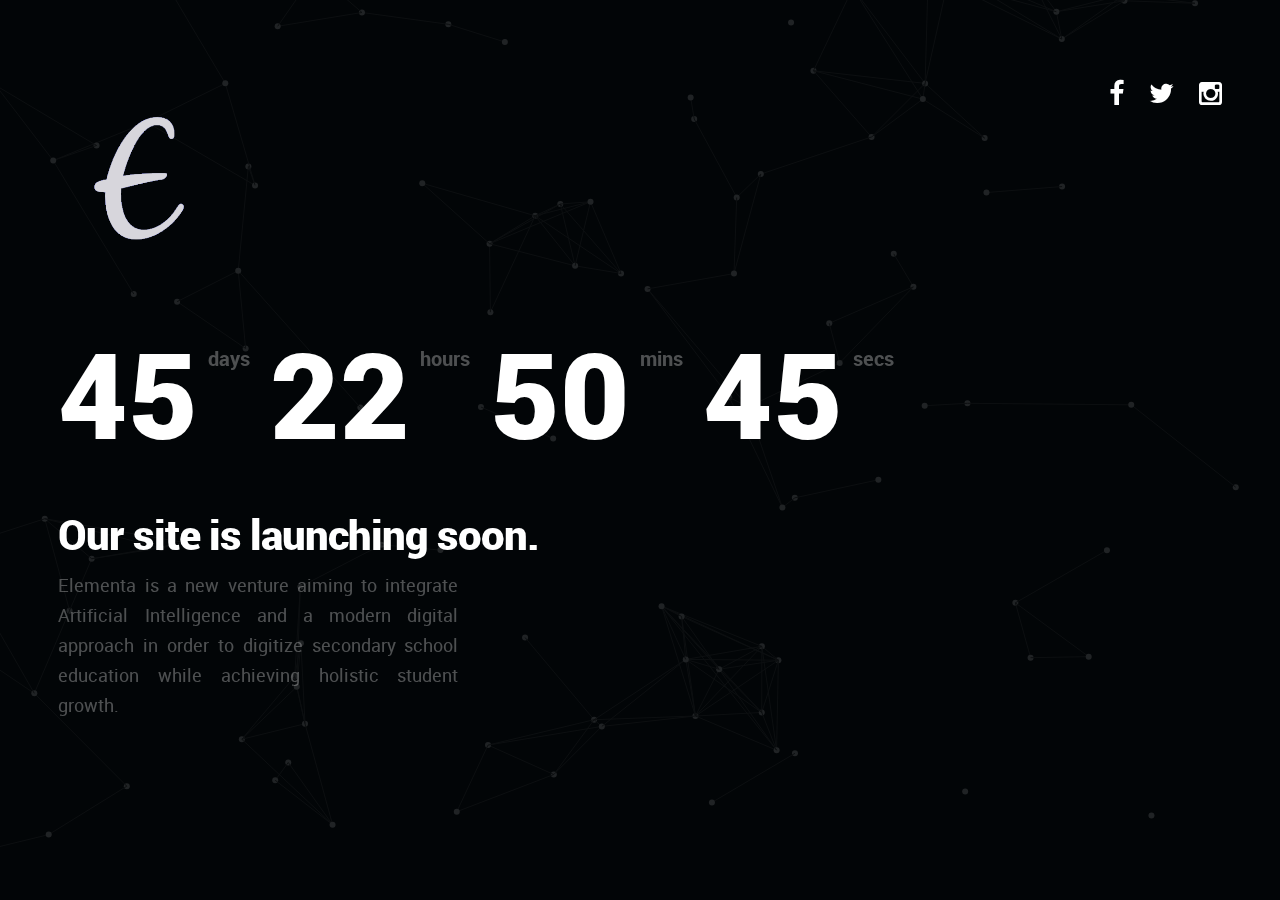
<file: index.html>
<!DOCTYPE html>
<!--[if IE 8 ]><html class="no-js oldie ie8" lang="en"> <![endif]-->
<!--[if IE 9 ]><html class="no-js oldie ie9" lang="en"> <![endif]-->
<!--[if (gte IE 9)|!(IE)]><!--><html class="no-js" lang="en"> <!--<![endif]-->
<head>

   <!--- basic page needs
   ================================================== -->
   <meta charset="utf-8">
	<title>Elementa</title>
	<meta name="description" content="">  
	<meta name="author" content="">

   <!-- mobile specific metas
   ================================================== -->
	<meta name="viewport" content="width=device-width, initial-scale=1, maximum-scale=1">

 	<!-- CSS
   ================================================== -->
   <link rel="stylesheet" href="css/base.css">  
   <link rel="stylesheet" href="css/main.css">
   <link rel="stylesheet" href="css/vendor.css">

   <!-- script
   ================================================== -->
	<script src="js/modernizr.js"></script>

   <!-- favicons
	================================================== -->
	<link rel="icon" type="image/png" href="favicon.png">

</head>

<body id="top">

	<!-- header 
   ================================================== -->
   <header>

   <div class="row">
   		<div class="logo">
	         <a href="index.html">Khronos</a>
	      </div> 

			<div class="social-links">
			   <ul>
					<li><a href="https://www.facebook.com/elementaedu/"><i class="fa fa-facebook"></i></a></li>
					<li><a href="https://twitter.com/Elementa_bounds"><i class="fa fa-twitter"></i></a></li>
				   				   
				   <li><a href="https://www.instagram.com/elementa_educate/"><i class="fa fa-instagram"></i></a></li> 
				   			     			
				</ul>
			</div>
   	</div> 

   </header> <!-- /header -->   

   <!-- home
   ================================================== -->
   <section id="home" class="home-particles">

   	<div class="shadow-overlay"></div>

   	<div class="content-wrap-table">		   

		   <div class="main-content-tablecell">

		   	<div class="row">
		   		<div class="col-twelve">

		   			<div id="counter">
		   				<div class="half">
		   					<span>45 <sup>days</sup></span> 
		 						<span>22 <sup>hours</sup></span>
		   				</div>
							<div class="half">
								<span>50 <sup>mins</sup></span>
		 						<span>45 <sup>secs</sup></span>
		 					</div> 
		   			</div>

			  			<div class="bottom-text">
			  				<h1>Our site is launching soon.</h1>
				  			<p style="text-align: justify;">
							Elementa is a new venture aiming to integrate Artificial Intelligence and a modern digital approach in order to digitize secondary school education while achieving holistic student growth. 
				  			</p>				  				
			  			</div>			  						  			   			

			   	</div> <!-- /twelve --> 

			   
		   	</div> <!-- /row -->  

		   </div> <!-- /main-content --> 
		   
		</div> <!-- /content-wrap -->
   
   </section> <!-- /home -->



   <!-- Java Script
   ================================================== --> 
   <script src="js/jquery-2.1.3.min.js"></script>
   <script src="js/plugins.js"></script>
   <script src="js/main.js"></script>

</body>

</html>
</file>
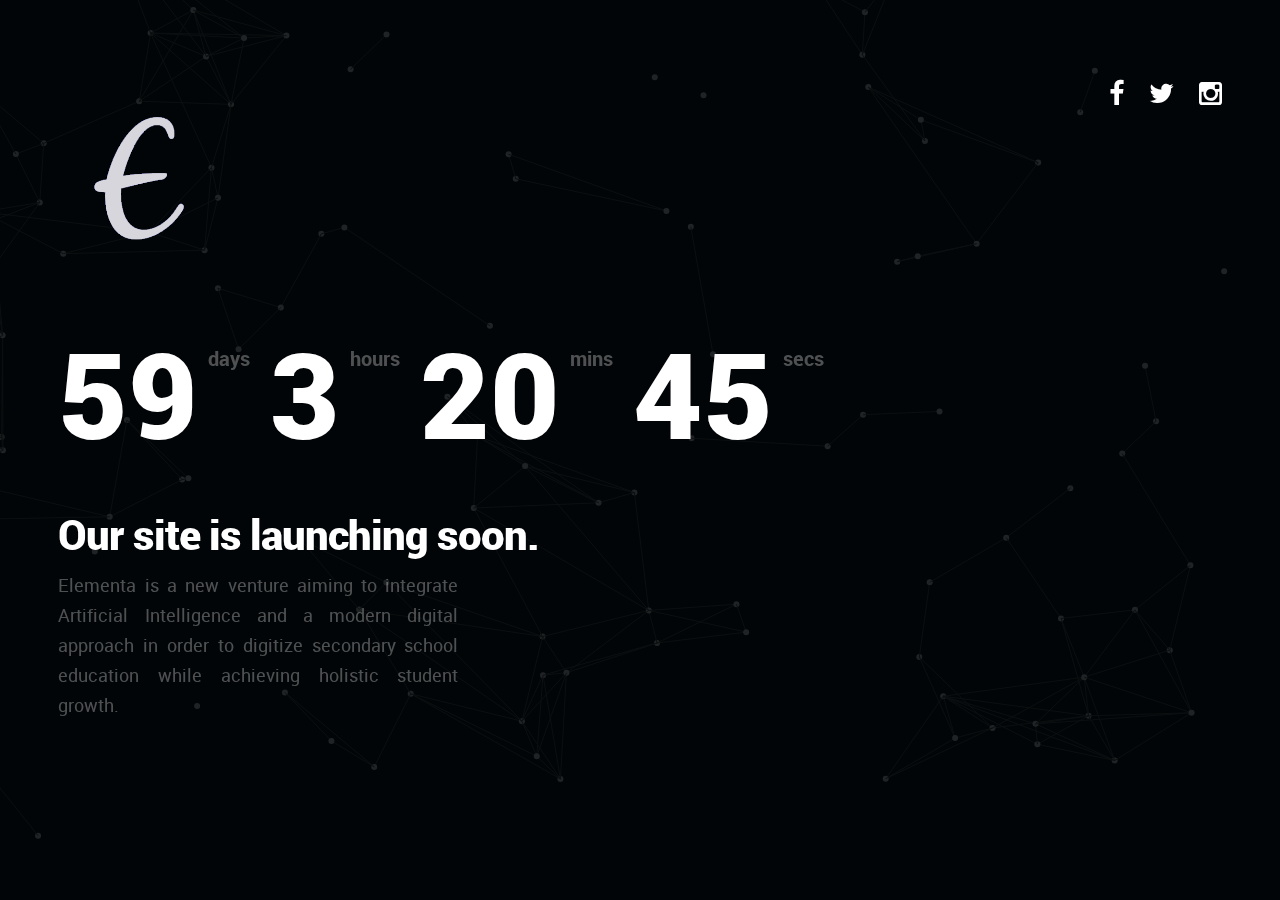
<file: Khronos10/index.html>
<!DOCTYPE html>
<!--[if IE 8 ]><html class="no-js oldie ie8" lang="en"> <![endif]-->
<!--[if IE 9 ]><html class="no-js oldie ie9" lang="en"> <![endif]-->
<!--[if (gte IE 9)|!(IE)]><!--><html class="no-js" lang="en"> <!--<![endif]-->
<head>

   <!--- basic page needs
   ================================================== -->
   <meta charset="utf-8">
	<title>Elementa</title>
	<meta name="description" content="">  
	<meta name="author" content="">

   <!-- mobile specific metas
   ================================================== -->
	<meta name="viewport" content="width=device-width, initial-scale=1, maximum-scale=1">

 	<!-- CSS
   ================================================== -->
   <link rel="stylesheet" href="css/base.css">  
   <link rel="stylesheet" href="css/main.css">
   <link rel="stylesheet" href="css/vendor.css">

   <!-- script
   ================================================== -->
	<script src="js/modernizr.js"></script>

   <!-- favicons
	================================================== -->
	<link rel="icon" type="image/png" href="favicon.png">

</head>

<body id="top">

	<!-- header 
   ================================================== -->
   <header>

   <div class="row">
   		<div class="logo">
	         <a href="index.html">Khronos</a>
	      </div> 

			<div class="social-links">
			   <ul>
					<li><a href="https://www.facebook.com/elementaedu/"><i class="fa fa-facebook"></i></a></li>
					<li><a href="https://twitter.com/Elementa_bounds"><i class="fa fa-twitter"></i></a></li>
				   				   
				   <li><a href="https://www.instagram.com/elementa_educate/"><i class="fa fa-instagram"></i></a></li> 
				   			     			
				</ul>
			</div>
   	</div> 

   </header> <!-- /header -->   

   <!-- home
   ================================================== -->
   <section id="home" class="home-particles">

   	<div class="shadow-overlay"></div>

   	<div class="content-wrap-table">		   

		   <div class="main-content-tablecell">

		   	<div class="row">
		   		<div class="col-twelve">

		   			<div id="counter">
		   				<div class="half">
		   					<span>59 <sup>days</sup></span> 
		 						<span>3 <sup>hours</sup></span>
		   				</div>
							<div class="half">
								<span>20 <sup>mins</sup></span>
		 						<span>45 <sup>secs</sup></span>
		 					</div> 
		   			</div>

			  			<div class="bottom-text">
			  				<h1>Our site is launching soon.</h1>
				  			<p style="text-align: justify;">
							Elementa is a new venture aiming to integrate Artificial Intelligence and a modern digital approach in order to digitize secondary school education while achieving holistic student growth. 
				  			</p>				  				
			  			</div>			  						  			   			

			   	</div> <!-- /twelve --> 

			   
		   	</div> <!-- /row -->  

		   </div> <!-- /main-content --> 
		   
		</div> <!-- /content-wrap -->
   
   </section> <!-- /home -->



   <!-- Java Script
   ================================================== --> 
   <script src="js/jquery-2.1.3.min.js"></script>
   <script src="js/plugins.js"></script>
   <script src="js/main.js"></script>

</body>

</html>
</file>
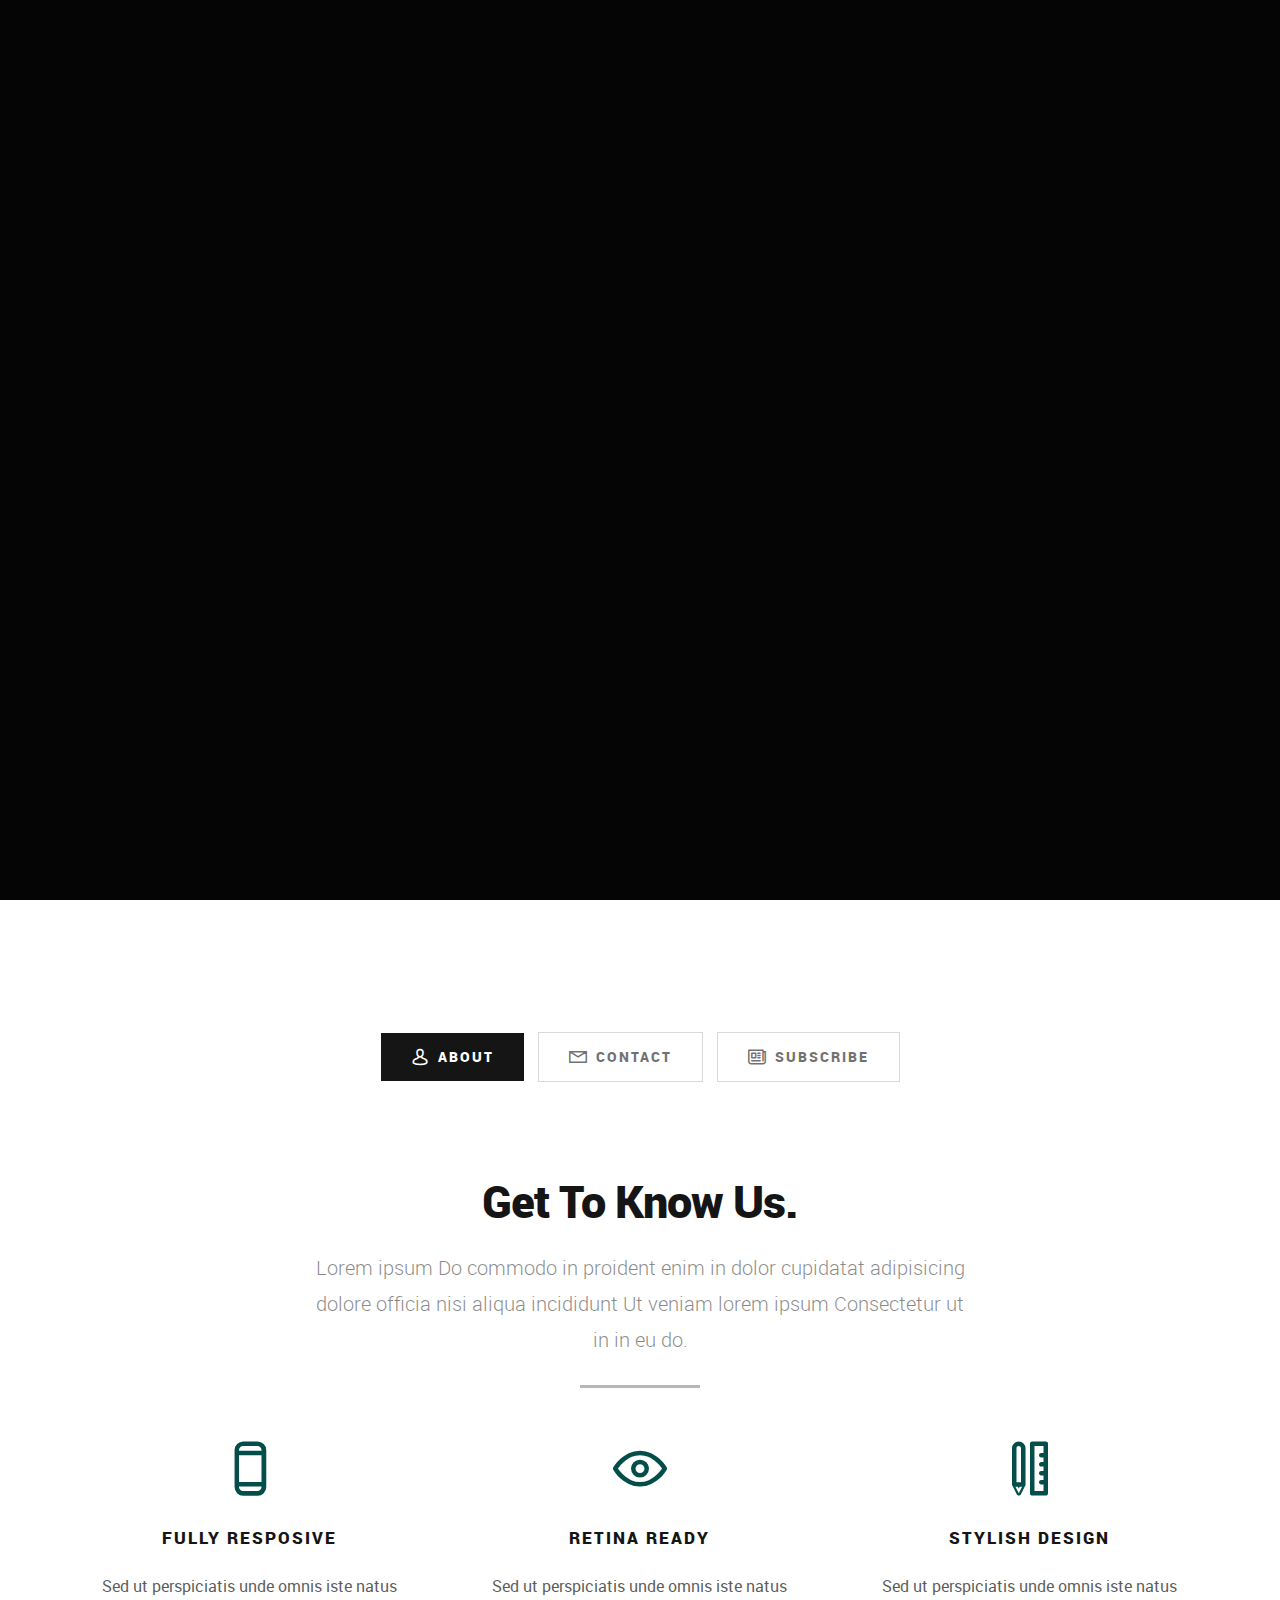
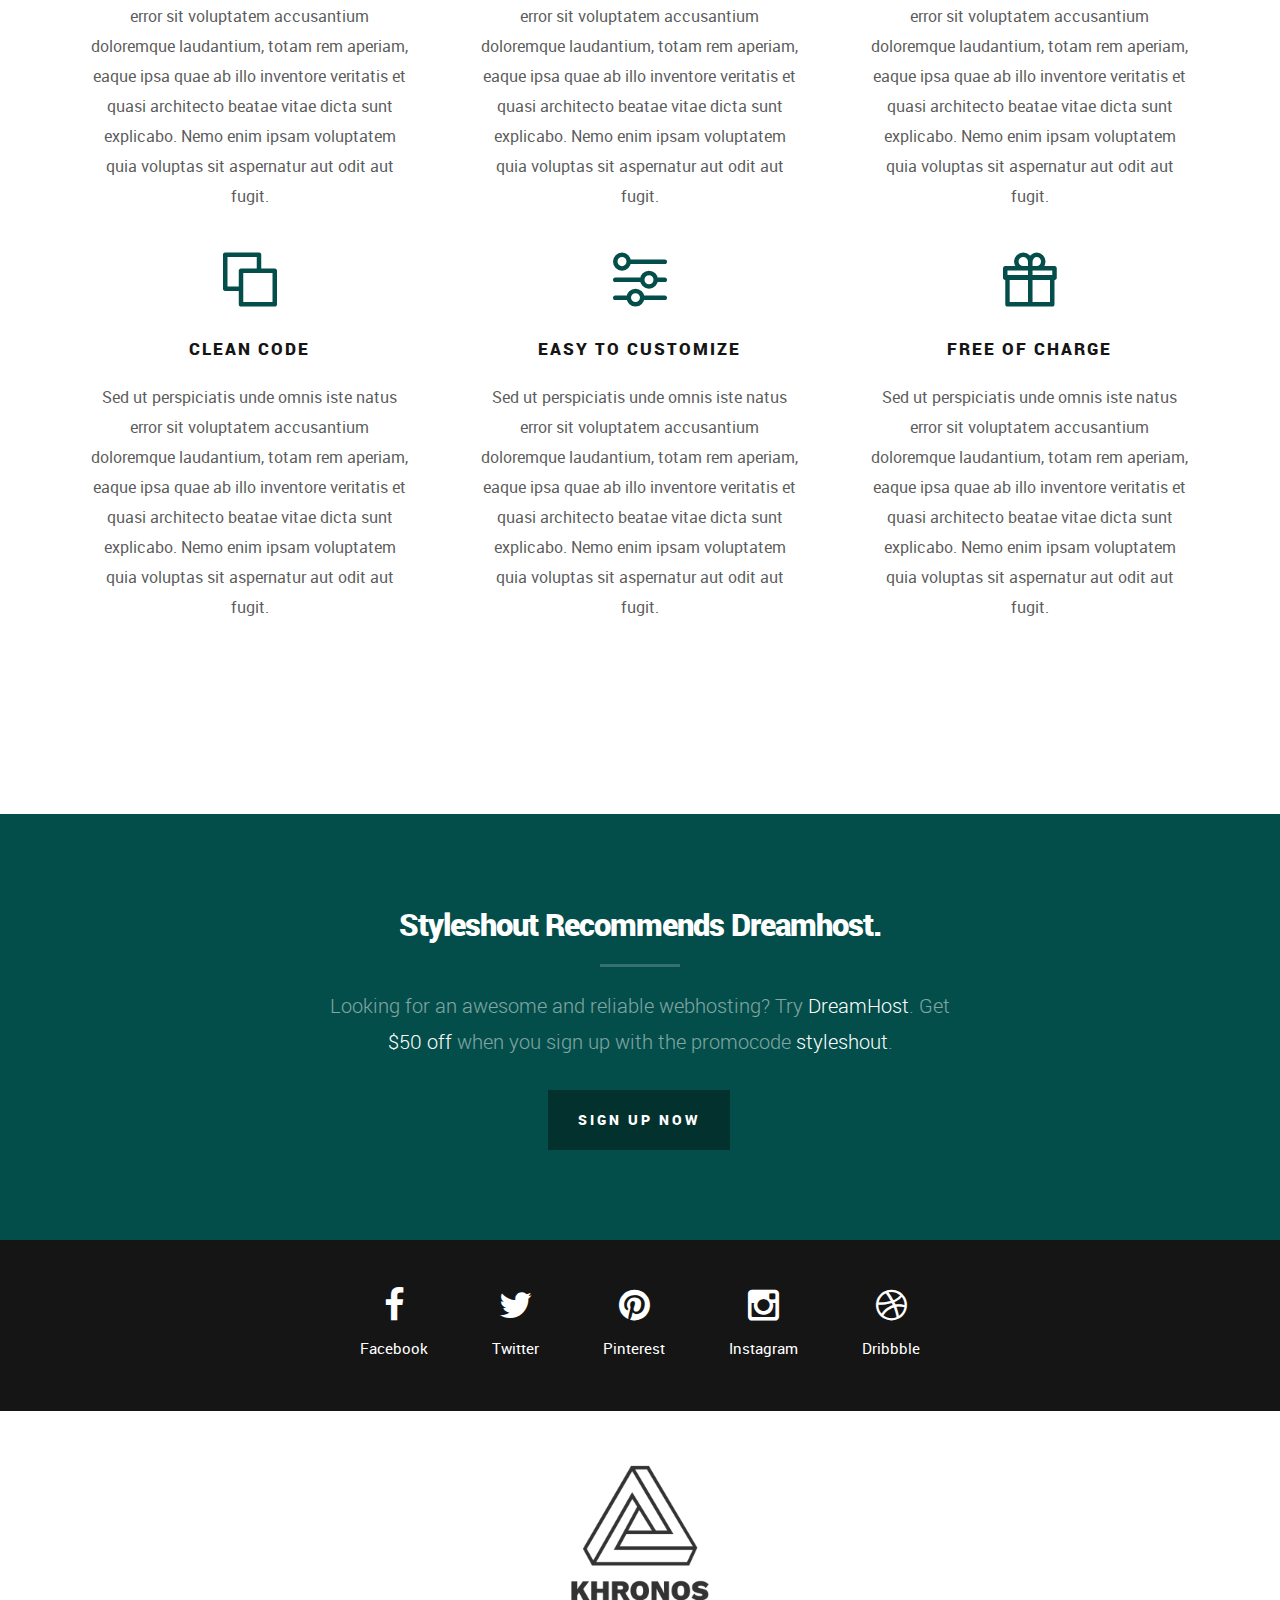
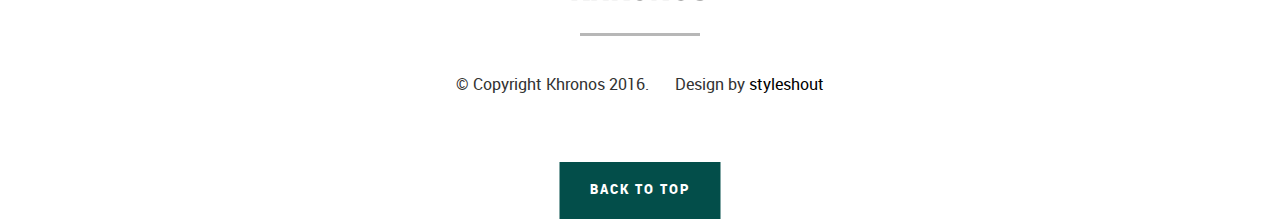
<file: demo-slides.html>
<!DOCTYPE html>
<!--[if IE 8 ]><html class="no-js oldie ie8" lang="en"> <![endif]-->
<!--[if IE 9 ]><html class="no-js oldie ie9" lang="en"> <![endif]-->
<!--[if (gte IE 9)|!(IE)]><!--><html class="no-js" lang="en"> <!--<![endif]-->
<head>

   <!--- basic page needs
   ================================================== -->
   <meta charset="utf-8">
	<title>Khronos - Slides</title>
	<meta name="description" content="">  
	<meta name="author" content="">

   <!-- mobile specific metas
   ================================================== -->
	<meta name="viewport" content="width=device-width, initial-scale=1, maximum-scale=1">

 	<!-- CSS
   ================================================== -->
   <link rel="stylesheet" href="css/base.css">  
   <link rel="stylesheet" href="css/main.css">
   <link rel="stylesheet" href="css/vendor.css">

   <!-- script
   ================================================== -->
	<script src="js/modernizr.js"></script>

   <!-- favicons
	================================================== -->
	<link rel="icon" type="image/png" href="favicon.png">

</head>

<body id="top">

	<!-- header 
   ================================================== -->
   <header>

   	<div class="row">
   		<div class="logo">
	         <a href="index.html">Khronos</a>
	      </div> 

			<div class="social-links">
			   <ul>
					<li><a href="#"><i class="fa fa-facebook"></i></a></li>
					<li><a href="#"><i class="fa fa-twitter"></i></a></li>
				   <li><a href="#"><i class="fa fa-pinterest"></i></a></li>				   
				   <li><a href="#"><i class="fa fa-instagram"></i></a></li> 
				   <li><a href="#"><i class="fa fa-dribbble"></i></a></li>				     			
				</ul>
			</div>
   	</div> 

   </header> <!-- /header -->   

   <!-- home
   ================================================== -->
   <section id="home" class="home-slides">

   	<div class="shadow-overlay"></div>

   	<div class="content-wrap-table">		   

		   <div class="main-content-tablecell">

		   	<div class="row">
		   		<div class="col-twelve">

		   			<div id="counter">
		   				<div class="half">
		   					<span>334 <sup>days</sup></span> 
		 						<span>23 <sup>hours</sup></span>
		   				</div>
							<div class="half">
								<span>50 <sup>mins</sup></span>
		 						<span>33 <sup>secs</sup></span>
		 					</div> 
		   			</div>

			  			<div class="bottom-text">
			  				<h1>Our site is launching soon.</h1>
				  			<p>
							Khronos is a modern and stylish website template designed to present
							your future super awesome product or service. 
				  			</p>			  				
			  			</div>			  						  			   			

			   	</div> <!-- /twelve --> 

			   	<div class="scroll-icon">

					   <p class="scroll-text">Scroll For More Info</p>
					   <a href="#info" class="smoothscroll">
					   	<div class="mouse"></div>
					   </a>
				   	<div class="end-top"></div>

					</div> <!-- /scroll-icon -->
		   	</div> <!-- /row -->  

		   </div> <!-- /main-content --> 
		   
		</div> <!-- /content-wrap -->
   
   </section> <!-- /home -->


   <!-- info
   ================================================== -->
   <section id="info">

   	<div class="info-overlay"></div>

   	<div class="row">   		
   		<div class="col-twelve tabs-wrap">

   			<ul class="tabs"> 
   				<li class="active" data-id="tab-about"><i class="icon-user"></i><span>About</span></li>
   				<li data-id="tab-contact"><i class="icon-mail"></i><span>Contact</span></li>							
					<li data-id="tab-subscribe"><i class="icon-newspaper"></i><span>Subscribe</span></li>				
				</ul> <!-- /tabs -->

				<div class="tab-container">

					<!-- tab content - about
   				================================================== -->
					<div id="tab-about" class="tab-content">
						
					   <div class="tab-entry">

					   	<div class="row tab-entry-intro">
					   		<div class="col-twelve with-bottom-line">

					   			<h1>Get To Know Us.</h1>

					   			<p class="lead">Lorem ipsum Do commodo in proident enim in dolor cupidatat adipisicing dolore officia nisi aliqua incididunt Ut veniam lorem ipsum Consectetur ut in in eu do.</p>

					   		</div>   		
					   	</div> <!-- /tab-content-intro -->

					   	<div class="row about-content tab-entry-content">
					     		
					   		<div class="about-list block-1-3 block-s-1-2 block-tab-full">

						      	<div class="bgrid item">	

						      		<span class="icon"><i class="icon-mobile"></i></span>            

						            <div class="item-content">	

						            	 <h3 class="h05">Fully Resposive</h3>

							            <p>Sed ut perspiciatis unde omnis iste natus error sit voluptatem accusantium doloremque laudantium, totam rem aperiam, eaque ipsa quae ab illo inventore veritatis et quasi architecto beatae vitae dicta sunt explicabo. Nemo enim ipsam voluptatem quia voluptas sit aspernatur aut odit aut fugit.
						         		</p>
						         		
						         	</div> 	         	 

									</div> <!-- /bgrid -->

									<div class="bgrid item">	

										<span class="icon"><i class="icon-eye"></i></span>                          

						            <div class="item-content">	
						            	<h3 class="h05">Retina Ready</h3>  

							            <p>Sed ut perspiciatis unde omnis iste natus error sit voluptatem accusantium doloremque laudantium, totam rem aperiam, eaque ipsa quae ab illo inventore veritatis et quasi architecto beatae vitae dicta sunt explicabo. Nemo enim ipsam voluptatem quia voluptas sit aspernatur aut odit aut fugit.
						         		</p>

						         		
						            </div>	                          

								   </div> <!-- /bgrid -->

								   <div class="bgrid item">

								   	<span class="icon"><i class="icon-pencil-ruler"></i></span>		            

						            <div class="item-content">
						            	<h3 class="h05">Stylish Design</h3>

							            <p>Sed ut perspiciatis unde omnis iste natus error sit voluptatem accusantium doloremque laudantium, totam rem aperiam, eaque ipsa quae ab illo inventore veritatis et quasi architecto beatae vitae dicta sunt explicabo. Nemo enim ipsam voluptatem quia voluptas sit aspernatur aut odit aut fugit.
						        			</p> 

						        			
						            </div> 	            	               

								   </div> <!-- /bgrid -->

									<div class="bgrid item">

										<span class="icon"><i class="icon-objects"></i></span>	              

						            <div class="item-content">
						            	<h3 class="h05">Clean Code</h3>

							            <p>Sed ut perspiciatis unde omnis iste natus error sit voluptatem accusantium doloremque laudantium, totam rem aperiam, eaque ipsa quae ab illo inventore veritatis et quasi architecto beatae vitae dicta sunt explicabo. Nemo enim ipsam voluptatem quia voluptas sit aspernatur aut odit aut fugit.
						         		</p> 

						         		
						            </div>                

									</div> <!-- /bgrid -->

								   <div class="bgrid item">

								   	<span class="icon"><i class="icon-sliders"></i></span>	            

						            <div class="item-content">	
						            	<h3 class="h05">Easy To Customize</h3>

							            <p>Sed ut perspiciatis unde omnis iste natus error sit voluptatem accusantium doloremque laudantium, totam rem aperiam, eaque ipsa quae ab illo inventore veritatis et quasi architecto beatae vitae dicta sunt explicabo. Nemo enim ipsam voluptatem quia voluptas sit aspernatur aut odit aut fugit.
						        			</p> 

						        			
						            </div>	               

								   </div> <!-- /bgrid -->

								   <div class="bgrid item">

								   	<span class="icon"><i class="icon-gift"></i></span>	   	           

						            <div class="item-content">
						            	 <h3 class="h05">Free of Charge</h3>

							            <p>Sed ut perspiciatis unde omnis iste natus error sit voluptatem accusantium doloremque laudantium, totam rem aperiam, eaque ipsa quae ab illo inventore veritatis et quasi architecto beatae vitae dicta sunt explicabo. Nemo enim ipsam voluptatem quia voluptas sit aspernatur aut odit aut fugit.
						        			</p> 
						        			
						            </div>	               

								   </div> <!-- /bgrid -->

						      </div> <!-- /about-list --> 

					     	</div> <!-- /row about-content -->
					     		
					   </div> <!-- /tab-entry -->

					</div> <!-- /tab-about -->	


					<!-- tab content contact
   				================================================== -->
					<div id="tab-contact" class="tab-content">

						<div class="tab-entry">

							<div class="row tab-entry-intro">
					   		<div class="col-twelve with-bottom-line">

					   			<h1>Get In Touch.</h1>

					   			<p class="lead">Lorem ipsum Do commodo in proident enim in dolor cupidatat adipisicing dolore officia nisi aliqua incididunt Ut veniam lorem ipsum Consectetur ut in in eu do.</p>

					   		</div>   		
					   	</div> <!-- /tab-content-intro -->

					   	<div class="row form-wrap tab-entry-content">
					   		<div class="col-twelve">

					            <!-- form -->
					            <form name="contactForm" id="contactForm" method="post" action="">
					      			<fieldset>

					                  <div class="form-field">
					 						   <input name="contactName" type="text" id="contactName" placeholder="Name" value="" minlength="2" required="">
					                  </div>
					                  <div class="form-field">
						      			   <input name="contactEmail" type="email" id="contactEmail" placeholder="Email" value="" required="">
						               </div>
					                  <div class="form-field">
						     				   <input name="contactSubject" type="text" id="contactSubject" placeholder="Subject" value="">
						               </div>                       
					                  <div class="form-field">
						                 	<textarea name="contactMessage" id="contactMessage" placeholder="message" rows="10" cols="50" required=""></textarea>
						               </div>                      
					                 <div class="form-field">
					                     <button class="submitForm button button-primary large">Submit</button>

					                     <div id="submit-loader">
					                        <div class="text-loader">Sending...</div>                             
					       				      <div class="s-loader">
													  	<div class="bounce1"></div>
													  	<div class="bounce2"></div>
													  	<div class="bounce3"></div>
													</div>
												</div><!-- submit-loader -->
					                  </div>

					      			</fieldset>
					      		</form> <!-- /form -->

					            <!-- contact-warning -->
					            <div id="message-warning">            	
					            </div>            
					            <!-- contact-success -->
					      		<div id="message-success">
					               <i class="fa fa-check"></i>Your message was sent, thank you!<br>
					      		</div>

					         </div> <!-- /col-twelve -->					   		
					   	</div> <!-- /row contact-form -->

						</div> <!-- /tab-entry --> 					

					</div> <!-- /tab-contact -->


					<!-- tab content - subscribe
   				================================================== -->
					<div id="tab-subscribe" class="tab-content">

						<div class="tab-entry">

							<div class="row tab-entry-intro">
					   		<div class="col-twelve with-bottom-line">

					   			<h1>Subcribe To Our Newsletter.</h1>

					   			<p class="lead">Lorem ipsum Do commodo in proident enim in dolor cupidatat adipisicing dolore officia nisi aliqua incididunt Ut veniam lorem ipsum Consectetur ut in in eu do.</p>

					   		</div>   		
					   	</div> <!-- /tab-content-intro -->

					   	<div class="row form-wrap tab-entry-content">
					   		<div class="col-twelve">

					   			<form id="mc-form" class="group" novalidate="true">

										<div class="form-field">					
						   				<input type="email" value="" name="EMAIL" class="email" id="mce-EMAIL" placeholder="email address" required="">					   				
						   			</div>

							   		<div class="form-field">	
							   			<input type="submit" value="Get Notified" name="subscribe" class="button button-primary large">
							   		</div>

							   		<label for="mce-EMAIL" class="subscribe-message"></label>
									
									</form>

					   		</div> <!-- /twelve -->
					   	</div> <!-- subscribe-form -->

						</div> <!-- /tab-entry --> 						

					</div> <!-- /tab-subscribe -->										

				</div> <!-- /tab-container -->
   			
   		</div> <!-- twelve -->
   	</div> <!-- row -->   	

   </section> <!-- /info -->


   <!-- CTA Section
   ================================================== -->
	<section id="cta">

   	<div class="row cta-wrap">

   		<div class="col-twelve cta-content">  

	     		<h2 class="h01"><a href="http://www.dreamhost.com/r.cgi?287326|STYLESHOUT">Styleshout Recommends Dreamhost.</a></h2>

		      <p class="lead">
		      Looking for an awesome and reliable webhosting? Try <a href="http://www.dreamhost.com/r.cgi?287326|STYLESHOUT"><span>DreamHost</span></a>.
				Get <span>$50 off</span> when you sign up with the promocode <span>styleshout</span>. 
				<!-- Simply type	the promocode in the box labeled “Promo Code” when placing your order. -->	
				</p>

				<div class="action">
			      <a class="button large" href="http://www.dreamhost.com/r.cgi?287326|STYLESHOUT">Sign Up Now</a>
		      </div>		     	

   		</div>

   	</div> <!-- /cta-content -->

   </section> <!-- /cta --> 


   <!-- footer
   ================================================== -->
   <footer>

   	<div class="social-wrap">
   		<div class="row">
				
	         <ul class="footer-social-list">
	            <li><a href="#">
	             	<i class="fa fa-facebook"></i><span>Facebook</span>
	            </a></li>
	            <li><a href="#">
	              	<i class="fa fa-twitter"></i><span>Twitter</span>
	            </a></li>
	            <li><a href="#">
	              	<i class="fa fa-pinterest"></i><span>Pinterest</span>
	            </a></li>
	            <li><a href="#">
	              	<i class="fa fa-instagram"></i><span>Instagram</span>
	            </a></li>
	            <li><a href="#">
	              	<i class="fa fa-dribbble"></i><span>Dribbble</span>
	            </a></li>
	         </ul>
	         
			</div> <!-- /row -->
   	</div> <!-- /social-wrap -->

   	<div class="footer-bottom">

			<div class="footer-logo">
					<img src="images/footer-logo.png" alt="">				
			</div>

   		<div class="copyright">
		     	<span>© Copyright Khronos 2016.</span> 
		     	<span>Design by <a href="http://www.styleshout.com/">styleshout</a></span>		         	
		   </div>		   

   	</div> <!-- /footer-bottom -->

   	<div class="back-to-top">
		 	<a href="#top" class="smoothscroll"><span>Back to Top</span></a>
		</div>

   </footer>

   <div id="preloader"> 
    	<div id="loader"></div>
   </div> 

   <!-- Java Script
   ================================================== --> 
   <script src="js/jquery-2.1.3.min.js"></script>
   <script src="js/plugins.js"></script>
   <script src="js/main.js"></script>

</body>

</html>
</file>
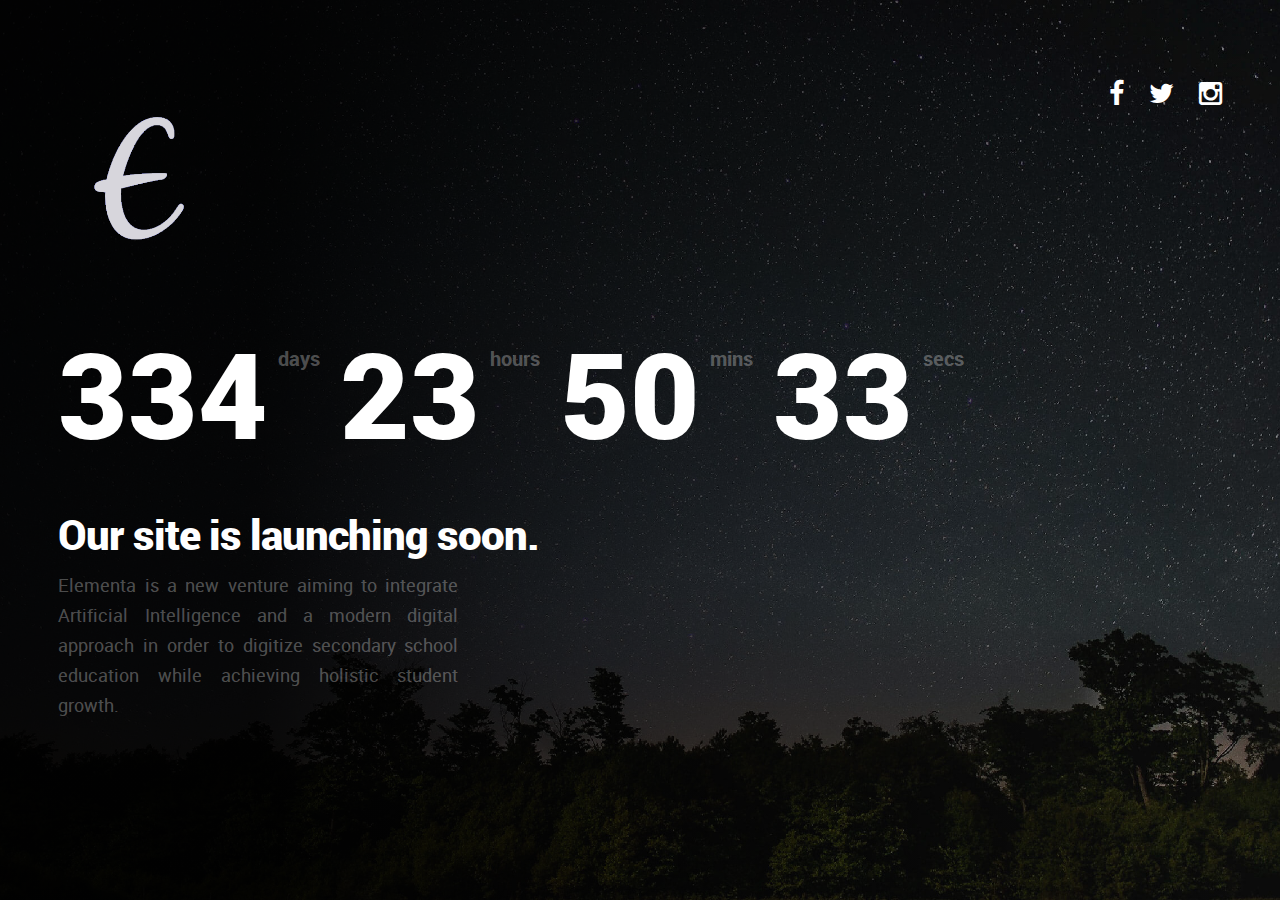
<file: index2.html>
<!DOCTYPE html>
<!--[if IE 8 ]><html class="no-js oldie ie8" lang="en"> <![endif]-->
<!--[if IE 9 ]><html class="no-js oldie ie9" lang="en"> <![endif]-->
<!--[if (gte IE 9)|!(IE)]><!--><html class="no-js" lang="en"> <!--<![endif]-->
<head>

   <!--- basic page needs
   ================================================== -->
   <meta charset="utf-8">
	<title>Elementa</title>
	<meta name="description" content="">  
	<meta name="author" content="">

   <!-- mobile specific metas
   ================================================== -->
	<meta name="viewport" content="width=device-width, initial-scale=1, maximum-scale=1">

 	<!-- CSS
   ================================================== -->
   <link rel="stylesheet" href="css/base.css">  
   <link rel="stylesheet" href="css/main.css">
   <link rel="stylesheet" href="css/vendor.css">

   <!-- script
   ================================================== -->
	<script src="js/modernizr.js"></script>

   <!-- favicons
	================================================== -->
	<link rel="icon" type="image/png" href="favicon.png">

</head>

<body id="top">

	<!-- header 
   ================================================== -->
   <header>

   	<div class="row">
   		<div class="logo">
	         <a href="index.html">Khronos</a>
	      </div> 

			<div class="social-links">
			   <ul>
					<li><a href="https://www.facebook.com/elementaedu/"><i class="fa fa-facebook"></i></a></li>
					<li><a href="https://twitter.com/Elementa_bounds"><i class="fa fa-twitter"></i></a></li>
				   				   
				   <li><a href="https://www.instagram.com/elementa_educate/"><i class="fa fa-instagram"></i></a></li> 
				   			     			
				</ul>
			</div>
   	</div> 

   </header> <!-- /header -->   

   <!-- home
   ================================================== -->
   <section id="home" class="home-static">

   	<div class="shadow-overlay"></div>

   	<div class="content-wrap-table">		   

		   <div class="main-content-tablecell">

		   	<div class="row">
		   		<div class="col-twelve">

		   			<div id="counter">
		   				<div class="half">
		   					<span>334 <sup>days</sup></span> 
		 						<span>23 <sup>hours</sup></span>
		   				</div>
							<div class="half">
								<span>50 <sup>mins</sup></span>
		 						<span>33 <sup>secs</sup></span>
		 					</div> 
		   			</div>

			  			<div class="bottom-text">
			  				<h1>Our site is launching soon.</h1>
				  			<p style="text-align: justify;">
							Elementa is a new venture aiming to integrate Artificial Intelligence and a modern digital approach in order to digitize secondary school education while achieving holistic student growth. 
				  			</p>			  				
			  			</div>			  						  			   			

			   	</div> <!-- /twelve --> 

			   
		   	</div> <!-- /row -->  

		   </div> <!-- /main-content --> 
		   
		</div> <!-- /content-wrap -->
   
   </section> <!-- /home -->


   

   <!-- Java Script
   ================================================== --> 
   <script src="js/jquery-2.1.3.min.js"></script>
   <script src="js/plugins.js"></script>
   <script src="js/main.js"></script>

</body>

</html>
</file>
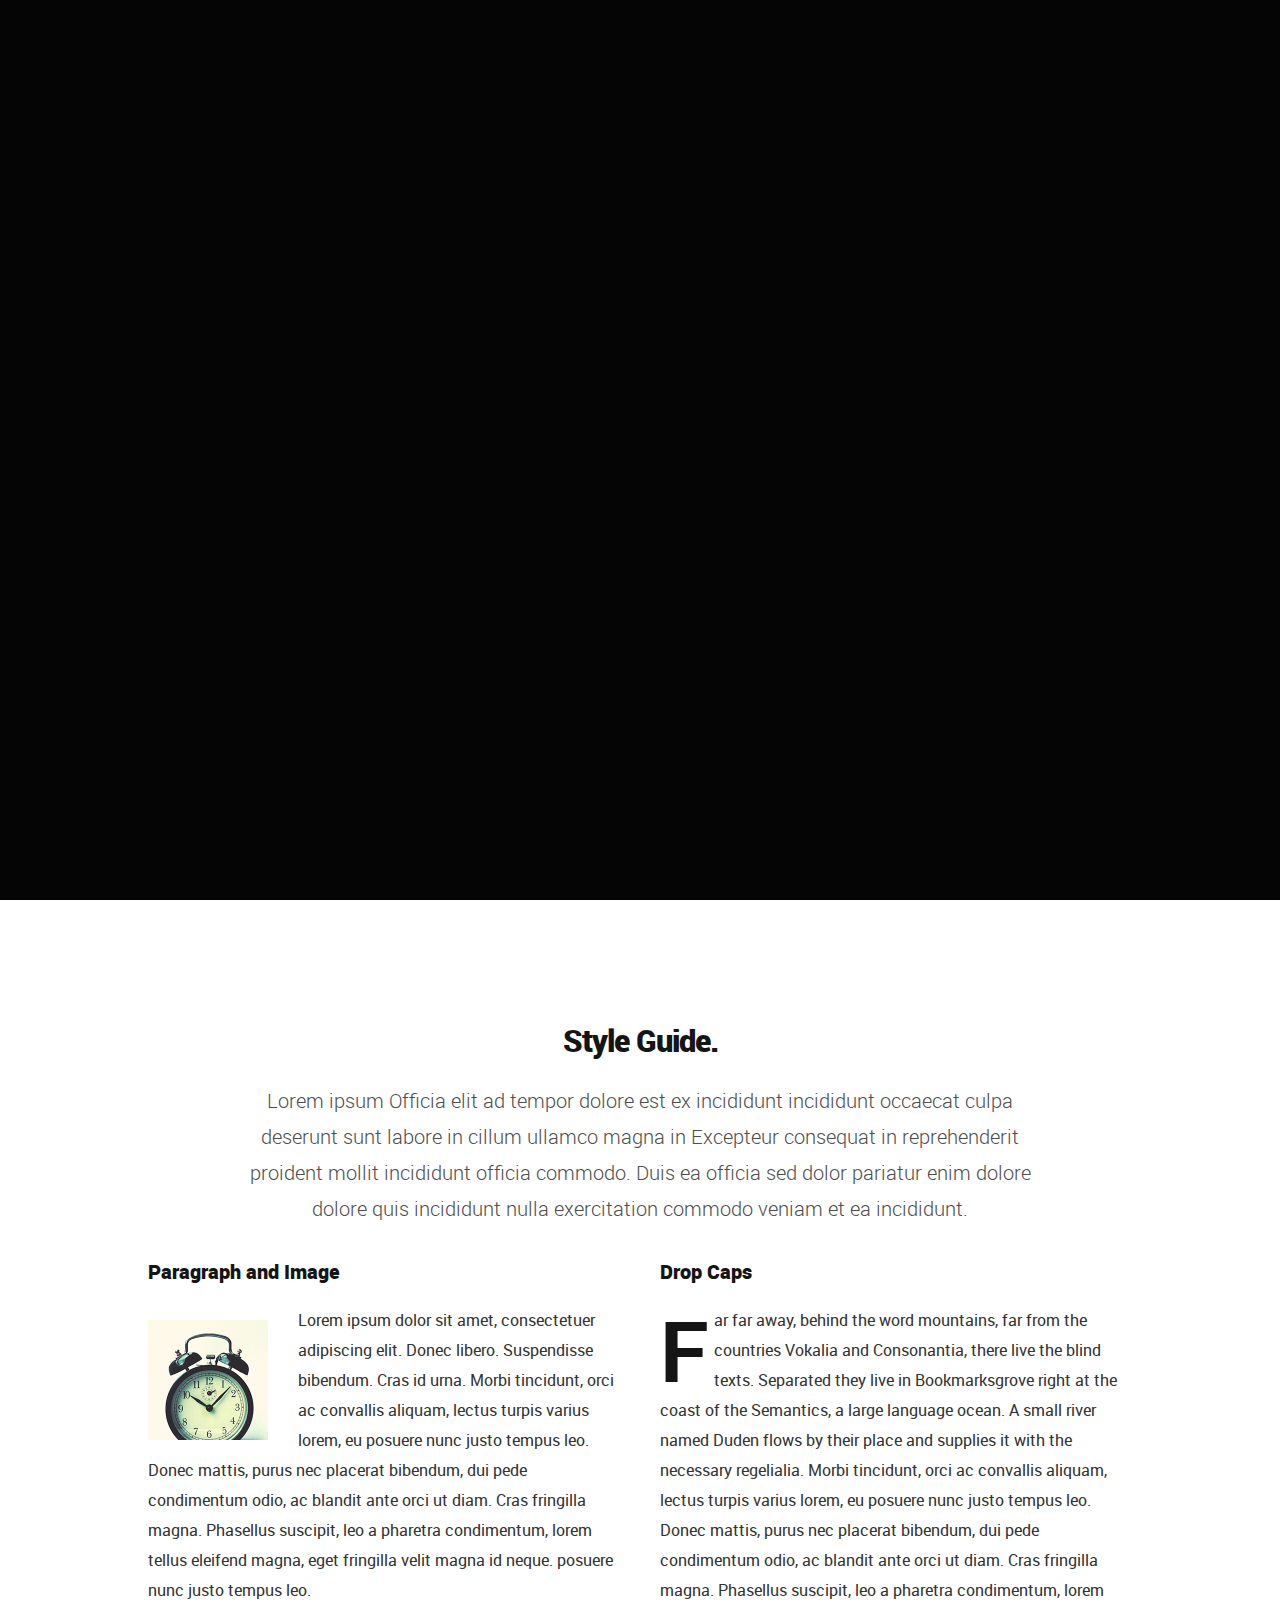
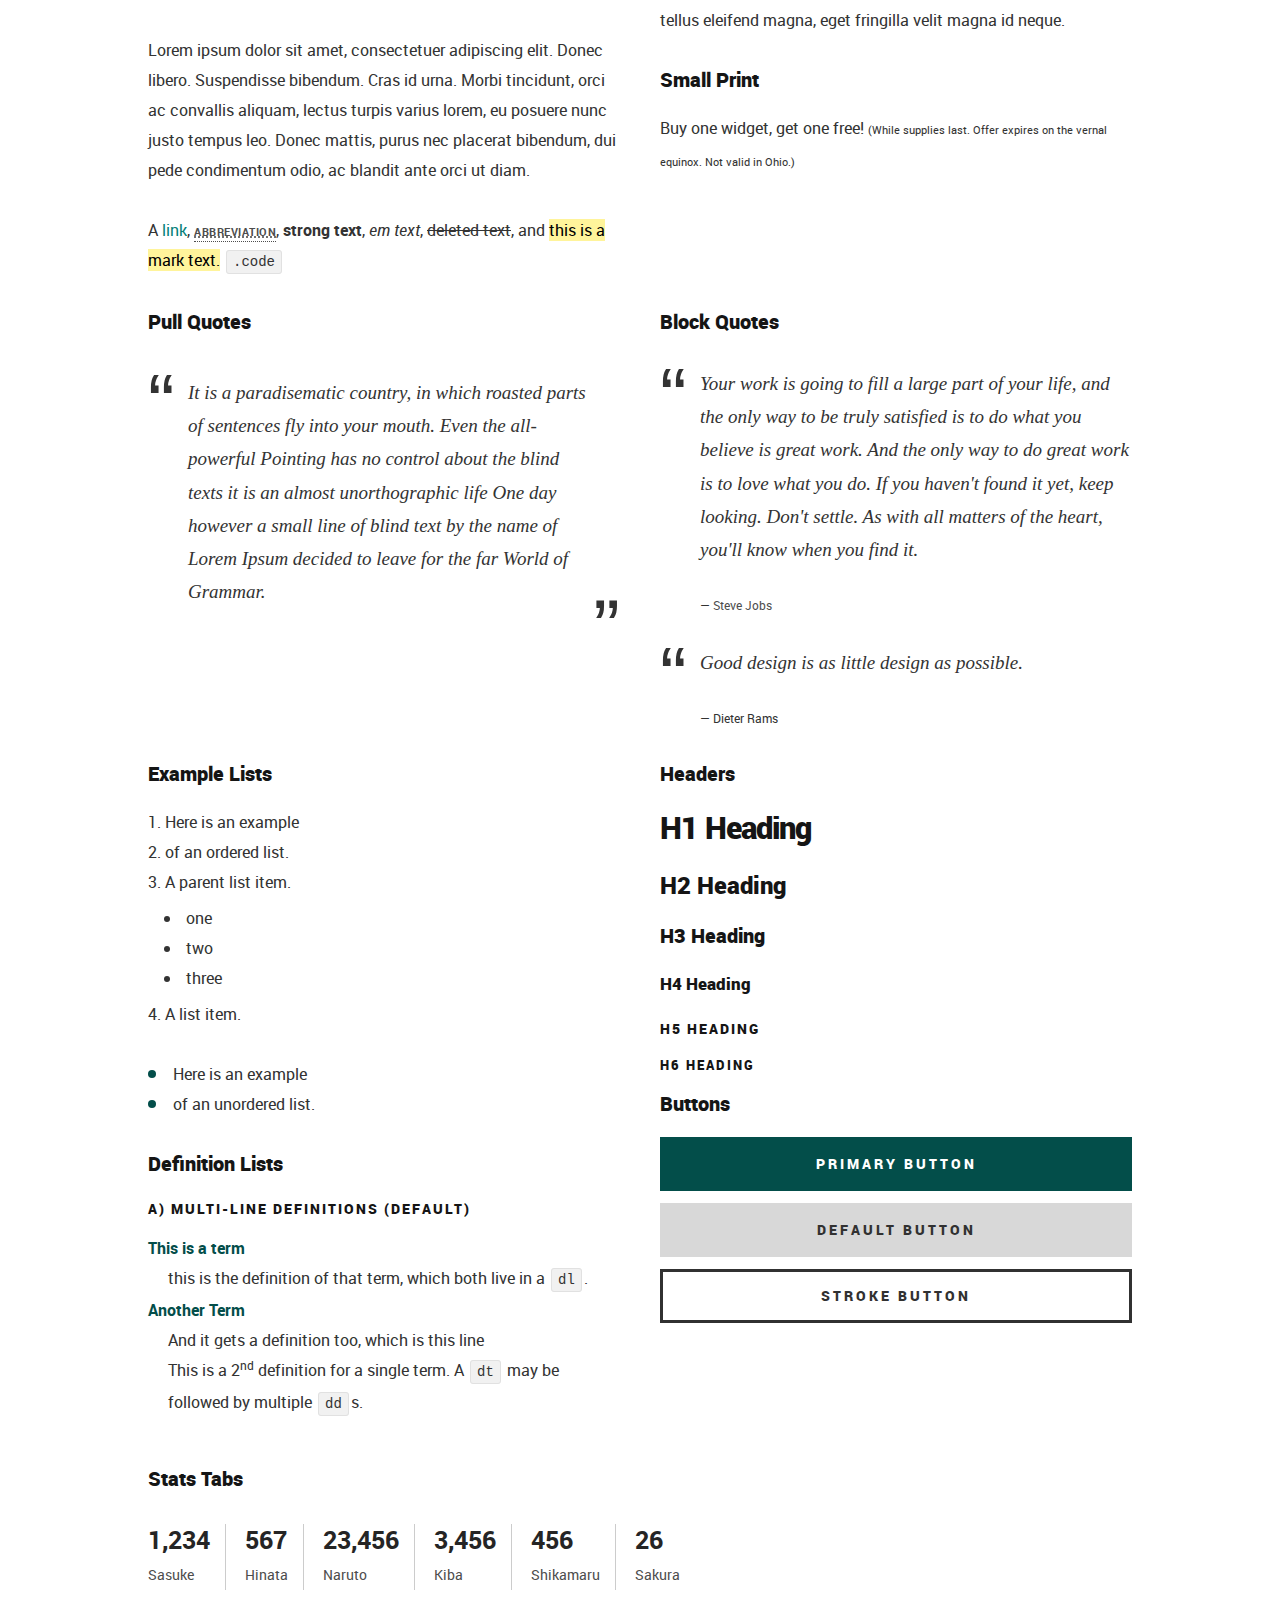
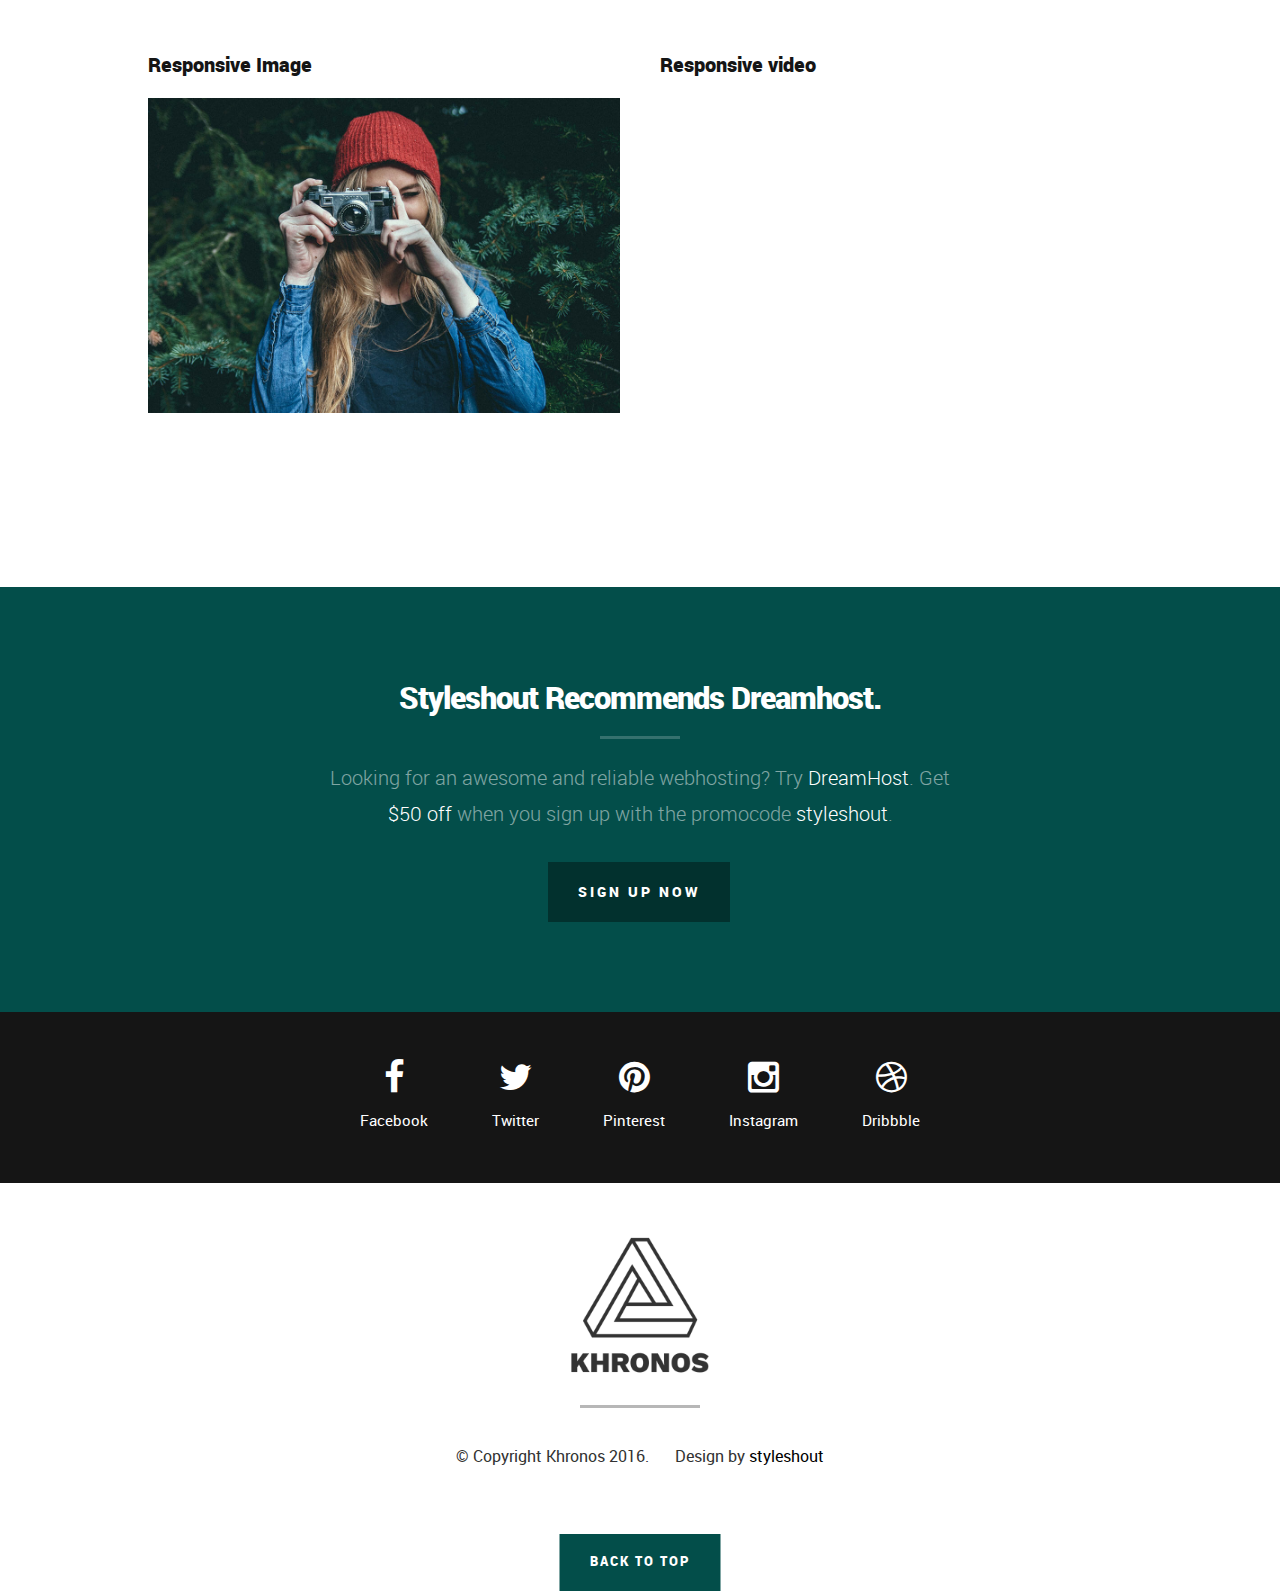
<file: styles.html>
<!DOCTYPE html>
<!--[if IE 8 ]><html class="no-js oldie ie8" lang="en"> <![endif]-->
<!--[if IE 9 ]><html class="no-js oldie ie9" lang="en"> <![endif]-->
<!--[if (gte IE 9)|!(IE)]><!--><html class="no-js" lang="en"> <!--<![endif]-->
<head>

   <!--- basic page needs
   ================================================== -->
   <meta charset="utf-8">
	<title>Khronos - Styles</title>
	<meta name="description" content="">  
	<meta name="author" content="">

   <!-- mobile specific metas
   ================================================== -->
	<meta name="viewport" content="width=device-width, initial-scale=1, maximum-scale=1">

 	<!-- CSS
   ================================================== -->
   <link rel="stylesheet" href="css/base.css">  
   <link rel="stylesheet" href="css/main.css">
   <link rel="stylesheet" href="css/vendor.css">

   <style type="text/css" media="screen">

   	#styles { 
   		background: white;
   		padding-top: 12rem;
   		padding-bottom: 12rem;
   	}
   	#styles .row {
   		max-width: 1024px;
     	}
     	#styles .section-intro {
   		max-width: 840px;
   		text-align: center;
     	}
      	
   </style>     

   <!-- script
   ================================================== -->
	<script src="js/modernizr.js"></script>

   <!-- favicons
	================================================== -->
	<link rel="icon" type="image/png" href="favicon.png">

</head>

<body id="top">

	<!-- header 
   ================================================== -->
   <header>

   	<div class="row">
   		<div class="logo">
	         <a href="index.html">Khronos</a>
	      </div> 

			<div class="social-links">
			   <ul>
					<li><a href="#"><i class="fa fa-facebook"></i></a></li>
					<li><a href="#"><i class="fa fa-twitter"></i></a></li>
				   <li><a href="#"><i class="fa fa-pinterest"></i></a></li>				   
				   <li><a href="#"><i class="fa fa-instagram"></i></a></li> 
				   <li><a href="#"><i class="fa fa-dribbble"></i></a></li>				     			
				</ul>
			</div>
   	</div> 

   </header> <!-- /header -->   

   <!-- home
   ================================================== -->
   <section id="home" class="home-static">

   	<div class="shadow-overlay"></div>

   	<div class="content-wrap-table">		   

		   <div class="main-content-tablecell">

		   	<div class="row">
		   		<div class="col-twelve">

		   			<div id="counter">
		   				<div class="half">
		   					<span>334 <sup>days</sup></span> 
		 						<span>23 <sup>hours</sup></span>
		   				</div>
							<div class="half">
								<span>50 <sup>mins</sup></span>
		 						<span>33 <sup>secs</sup></span>
		 					</div> 
		   			</div>

			  			<div class="bottom-text">
			  				<h1>Our site is launching soon.</h1>
				  			<p>
							Khronos is a modern and stylish website template designed to present
							your future super awesome product or service. 
				  			</p>			  				
			  			</div>			  						  			   			

			   	</div> <!-- /twelve --> 

			   	<div class="scroll-icon">

					   <p class="scroll-text">Scroll For More Info</p>
					   <a href="#styles" class="smoothscroll">
					   	<div class="mouse"></div>
					   </a>
				   	<div class="end-top"></div>

					</div> <!-- /scroll-icon -->
		   	</div> <!-- /row -->  

		   </div> <!-- /main-content --> 
		   
		</div> <!-- /content-wrap -->
   
   </section> <!-- /home -->


   <!-- Style Demo
   ================================================== -->
   <section id="styles">

   	<div class="row section-intro">

   		<div class="col-twelve">

   			<h1>Style Guide.</h1>

   			<p class="lead">Lorem ipsum Officia elit ad tempor dolore est ex incididunt incididunt occaecat culpa deserunt sunt labore in cillum ullamco magna in Excepteur consequat in reprehenderit proident mollit incididunt officia commodo.
   			Duis ea officia sed dolor pariatur enim dolore dolore quis incididunt nulla exercitation commodo veniam et ea incididunt.</p>   			

   		</div>

     	</div> <!-- /row -->

     	<div class="row">

     		<div class="col-six tab-full">

		      <h3>Paragraph and Image</h3>

		      <p><a href="#"><img width="120" height="120" class="pull-left" alt="sample-image" src="images/sample-image.jpg"></a>
		  		Lorem ipsum dolor sit amet, consectetuer adipiscing elit. Donec libero. Suspendisse bibendum.
		  		Cras id urna. Morbi tincidunt, orci ac convallis aliquam, lectus turpis varius lorem, eu
		  		posuere nunc justo tempus leo. Donec mattis, purus nec placerat bibendum, dui pede condimentum
		  		odio, ac blandit ante orci ut diam. Cras fringilla magna. Phasellus suscipit, leo a pharetra
		  		condimentum, lorem tellus eleifend magna, eget fringilla velit magna id neque.
		  		posuere nunc justo tempus leo. </p>

		  		<p>
		  		Lorem ipsum dolor sit amet, consectetuer adipiscing elit. Donec libero. Suspendisse bibendum.
		  		Cras id urna. Morbi tincidunt, orci ac convallis aliquam, lectus turpis varius lorem, eu
		  		posuere nunc justo tempus leo. Donec mattis, purus nec placerat bibendum, dui pede condimentum
		  		odio, ac blandit ante orci ut diam.	
 			   </p>

            <p>A <a href="#">link</a>,
  			   <abbr title="this really isn't a very good description">abbreviation</abbr>,
  			   <strong>strong text</strong>,
            <em>em text</em>,
  			   <del>deleted text</del>, and
            <mark>this is a mark text.</mark>
            <code>.code</code>
          	</p>

         </div>

         <div class="col-six tab-full">

            <h3>Drop Caps</h3>

	         <p class="drop-cap">Far far away, behind the word mountains, far from the countries Vokalia and Consonantia,
	         there live the blind texts. Separated they live in Bookmarksgrove right at the coast of the
	         Semantics, a large language ocean. A small river named Duden flows by their place and supplies it with the necessary regelialia. Morbi tincidunt, orci ac convallis aliquam, lectus turpis varius lorem, eu	posuere nunc justo tempus leo. Donec mattis, purus nec placerat bibendum, dui pede condimentum odio, ac blandit ante orci ut diam. Cras fringilla magna. Phasellus suscipit, leo a pharetra condimentum, lorem tellus eleifend magna, eget fringilla velit magna id neque.
		  		</p>

		      <h3>Small Print</h3>

		      <p>Buy one widget, get one free!
		  		<small>(While supplies last. Offer expires on the vernal equinox. Not valid in Ohio.)</small>
		  		</p>

		   </div>	         

		</div> <!-- /row -->

		<div class="row">

		  	<div class="col-six tab-full">

		      <h3>Pull Quotes</h3>

		      <aside class="pull-quote">
				   <blockquote>
					   <p>It is a paradisematic country, in which roasted parts of
		            sentences fly into your mouth. Even the all-powerful Pointing has no control about the blind
		            texts it is an almost unorthographic life One day however a small line of blind text by the name
		            of Lorem Ipsum decided to leave for the far World of Grammar.</p>
					</blockquote>
				</aside>

		   </div>

		   <div class="col-six tab-full">

		      <h3>Block Quotes</h3>

		      <blockquote cite="http://where-i-got-my-info-from.com">
				   <p>Your work is going to fill a large part of your life, and the only way to be truly satisfied is
		         to do what you believe is great work. And the only way to do great work is to love what you do.
		         If you haven't found it yet, keep looking. Don't settle. As with all matters of the heart, you'll know when you find it.
		         </p>
		
					<cite>
					   <a href="#">Steve Jobs</a>
					</cite>
			   </blockquote>

		      <blockquote>
		         <p>Good design is as little design as possible.</p>
		         <cite>Dieter Rams</cite>
		      </blockquote>

		   </div>

		</div> <!-- /row -->

		<div class="row half-bottom">

		 	<div class="col-six tab-full">

		      <h3>Example Lists</h3>

		      <ol>
				   <li>Here is an example</li>
				   <li>of an ordered list.</li>
				   <li>A parent list item.
				   	<ul>
				   		<li>one</li>
				   		<li>two</li>
				   		<li>three</li>
				   	</ul>
				   </li>
				   <li>A list item.</li>
			   </ol>

		      <ul class="disc">
				   <li>Here is an example</li>
				   <li>of an unordered list.</li>
			   </ul>	

			   <h3>Definition Lists</h3>	            

		      <h5>a) Multi-line Definitions (default)</h5>

		      <dl>
				   <dt><strong>This is a term</strong></dt>
				      <dd>this is the definition of that term, which both live in a <code>dl</code>.</dd>
				   <dt><strong>Another Term</strong></dt>
				      <dd>And it gets a definition too, which is this line</dd>
				      <dd>This is a 2<sup>nd</sup> definition for a single term. A <code>dt</code> may be followed by multiple <code>dd</code>s.</dd>
			   </dl>

		   </div>

		   <div class="col-six tab-full">		                  

		      <h3>Headers</h3>

		      <h1>H1 Heading</h1>
		      <h2>H2 Heading</h2>
		      <h3>H3 Heading</h3>
		      <h4>H4 Heading</h4>
		      <h5>H5 Heading</h5>
		      <h6>H6 Heading</h6>

		      <h3>Buttons</h3>

		    	<p>
		     		<a class="button button-primary full-width" href="#">Primary Button</a>
		     		<a class="button full-width" href="#">Default Button</a>
		     		<a class="button stroke full-width" href="#">Stroke Button</a>
		     	</p>

		   </div>

		</div> <!-- /row -->

		<div class="row">

		   <div class="col-twelve">

		    	<h3>Stats Tabs</h3>

		      <ul class="stats-tabs">
				   <li><a href="#">1,234 <em>Sasuke</em></a></li>
				   <li><a href="#">567 <em>Hinata</em></a></li>
				   <li><a href="#">23,456 <em>Naruto</em></a></li>
				   <li><a href="#">3,456 <em>Kiba</em></a></li>
				   <li><a href="#">456 <em>Shikamaru</em></a></li>
				   <li><a href="#">26 <em>Sakura</em></a></li>
				</ul>	      		

		   </div>	      	

		</div> <!-- /row -->

		<div class="row half-bottom">

      	<div class="col-six tab-full">

      		<h3>Responsive Image</h3>

      		<p><img src="images/shutterbug.jpg"></p>

      	</div>

      	<div class="col-six tab-full">

      		<h3>Responsive video</h3>

      		<div class="fluid-video-wrapper">
                  <iframe src="http://player.vimeo.com/video/14592941?title=0&amp;byline=0&amp;portrait=0&amp;color=F64B39" width="500" height="281" frameborder="0" webkitallowfullscreen mozallowfullscreen allowfullscreen></iframe> 
            </div>

      	</div>
      	
      </div> <!-- /row -->           
		   	
   </section> <!--styles -->	


   <!-- CTA Section
   ================================================== -->
	<section id="cta">

   	<div class="row cta-wrap">

   		<div class="col-twelve cta-content">  

	     		<h2 class="h01"><a href="http://www.dreamhost.com/r.cgi?287326|STYLESHOUT">Styleshout Recommends Dreamhost.</a></h2>

		      <p class="lead">
		      Looking for an awesome and reliable webhosting? Try <a href="http://www.dreamhost.com/r.cgi?287326|STYLESHOUT"><span>DreamHost</span></a>.
				Get <span>$50 off</span> when you sign up with the promocode <span>styleshout</span>. 
				<!-- Simply type	the promocode in the box labeled “Promo Code” when placing your order.	 -->
				</p>

				<div class="action">
			      <a class="button large" href="http://www.dreamhost.com/r.cgi?287326|STYLESHOUT">Sign Up Now</a>
		      </div>		     	

   		</div>

   	</div> <!-- /cta-content -->

   </section> <!-- /cta --> 


   <!-- footer
   ================================================== -->
   <footer>

   	<div class="social-wrap">
   		<div class="row">
				
	         <ul class="footer-social-list">
	            <li><a href="#">
	             	<i class="fa fa-facebook"></i><span>Facebook</span>
	            </a></li>
	            <li><a href="#">
	              	<i class="fa fa-twitter"></i><span>Twitter</span>
	            </a></li>
	            <li><a href="#">
	              	<i class="fa fa-pinterest"></i><span>Pinterest</span>
	            </a></li>
	            <li><a href="#">
	              	<i class="fa fa-instagram"></i><span>Instagram</span>
	            </a></li>
	            <li><a href="#">
	              	<i class="fa fa-dribbble"></i><span>Dribbble</span>
	            </a></li>
	         </ul>
	         
			</div> <!-- /row -->
   	</div> <!-- /social-wrap -->

   	<div class="footer-bottom">

			<div class="footer-logo">
					<img src="images/footer-logo.png" alt="">				
			</div>

   		<div class="copyright">
		     	<span>© Copyright Khronos 2016.</span> 
		     	<span>Design by <a href="http://www.styleshout.com/">styleshout</a></span>		         	
		   </div>		   

   	</div> <!-- /footer-bottom -->

   	<div class="back-to-top">
		 	<a href="#top" class="smoothscroll"><span>Back to Top</span></a>
		</div>

   </footer>

   <div id="preloader"> 
    	<div id="loader"></div>
   </div> 

   <!-- Java Script
   ================================================== --> 
   <script src="js/jquery-2.1.3.min.js"></script>
   <script src="js/plugins.js"></script>
   <script src="js/main.js"></script>

</body>

</html>
</file>
<file: css/base.css>
/* =================================================================== 
 *
 *  Khronos v1.0 Base Stylesheet
 *  url: www.styleshout.com
 *  06-10-2016
 *  ------------------------------------------------------------------
 *
 *  TOC:
 *  01. reset
 *  02. basic/base setup styles
 *  03. grid
 *  04. MISC
 *
 * =================================================================== */

 
/* ===================================================================
 * 01. reset - normalize.css v3.0.2 | MIT License | git.io/normalize
 *
 * ------------------------------------------------------------------- */

html {
	font-family: sans-serif;
	-ms-text-size-adjust: 100%;
	-webkit-text-size-adjust: 100%;
}

body {
	margin: 0;
}

article,
aside,
details,
figcaption,
figure,
footer,
header,
hgroup,
main,
menu,
nav,
section,
summary {
	display: block;
}

audio,
canvas,
progress,
video {
	display: inline-block;
	vertical-align: baseline;
}

audio:not([controls]) {
	display: none;
	height: 0;
}

[hidden],
template {
	display: none;
}

a {
	background: transparent;
}

a:active,
a:hover {
	outline: 0;
}

abbr[title] {
	border-bottom: 1px dotted;
}

b,
strong {
	font-weight: bold;
}

dfn {
	font-style: italic;
}

h1 {
	font-size: 2em;
	margin: 0.67em 0;
}

mark {
	background: #ff0;
	color: #000;
}

small {
	font-size: 80%;
}

sub,
sup {
	font-size: 75%;
	line-height: 0;
	position: relative;
	vertical-align: baseline;
}

sup {
	top: -0.5em;
}

sub {
	bottom: -0.25em;
}

img {
	border: 0;
}

svg:not(:root) {
	overflow: hidden;
}

figure {
	margin: 1em 40px;
}

hr {
	-moz-box-sizing: content-box;
	box-sizing: content-box;
	height: 0;
}

pre {
	overflow: auto;
}

code,
kbd,
pre,
samp {
	font-family: monospace, monospace;
	font-size: 1em;
}

button,
input,
optgroup,
select,
textarea {
	color: inherit;
	font: inherit;
	margin: 0;
}

button {
	overflow: visible;
}

button,
select {
	text-transform: none;
}

button,
html input[type="button"],
input[type="reset"],
input[type="submit"] {
	-webkit-appearance: button;
	cursor: pointer;
}

button[disabled],
html input[disabled] {
	cursor: default;
}

button::-moz-focus-inner,
input::-moz-focus-inner {
	border: 0;
	padding: 0;
}

input {
	line-height: normal;
}

input[type="checkbox"],
input[type="radio"] {
	box-sizing: border-box;
	padding: 0;
}

input[type="number"]::-webkit-inner-spin-button,
input[type="number"]::-webkit-outer-spin-button {
	height: auto;
}

input[type="search"] {
	-webkit-appearance: textfield;
	-moz-box-sizing: content-box;
	-webkit-box-sizing: content-box;
	box-sizing: content-box;
}

input[type="search"]::-webkit-search-cancel-button,
input[type="search"]::-webkit-search-decoration {
	-webkit-appearance: none;
}

fieldset {
	border: 1px solid #c0c0c0;
	margin: 0 2px;
	padding: 0.35em 0.625em 0.75em;
}

legend {
	border: 0;
	padding: 0;
}

textarea {
	overflow: auto;
}

optgroup {
	font-weight: bold;
}

table {
	border-collapse: collapse;
	border-spacing: 0;
}

td,
th {
	padding: 0;
}


/* ===================================================================
 * 02. basic/base setup styles - (_basic.scss)
 *
 * ------------------------------------------------------------------- */
html {
	font-size: 62.5%;
	box-sizing: border-box;
}

*,
*::before,
*::after {
	box-sizing: inherit;
}

body {
	font-weight: normal;
	line-height: 1;
	text-rendering: optimizeLegibility;
	word-wrap: break-word;
	-webkit-overflow-scrolling: touch;
	-webkit-text-size-adjust: none;
}

body,
input,
button {
	-moz-osx-font-smoothing: grayscale;
	-webkit-font-smoothing: antialiased;
}

/* -------------------------------------------------------------------
 * Media - (_basic.scss)
 * ------------------------------------------------------------------- */
img,
video {
	max-width: 100%;
	height: auto;
}

/* -------------------------------------------------------------------
 * Typography resets - (_basic.scss)
 * ------------------------------------------------------------------- */
div, dl, dt, dd, ul, ol, li, h1, h2, h3, h4, h5, h6, pre, form, p, blockquote, th, td {
	margin: 0;
	padding: 0;
}
h1, h2, h3, h4, h5, h6 {
	-webkit-font-variant-ligatures: common-ligatures;
	-moz-font-variant-ligatures: common-ligatures;
	font-variant-ligatures: common-ligatures;
	text-rendering: optimizeLegibility;
}
em, i {
	font-style: italic;
	line-height: inherit;
}
strong, b {
	font-weight: bold;
	line-height: inherit;
}
small {
	font-size: 60%;
	line-height: inherit;
}
ol, ul {
	list-style: none;
}
li {
	display: block;
}

/* -------------------------------------------------------------------
 * links - (_basic.scss)
 * ------------------------------------------------------------------- */
a {
	text-decoration: none;
	line-height: inherit;
}

a img {
	border: none;
}

/* ------------------------------------------------------------------- 
 * inputs - (_basic.scss)
 * ------------------------------------------------------------------- */
fieldset {
	margin: 0;
	padding: 0;
}

input[type="email"],
input[type="number"],
input[type="search"],
input[type="text"],
input[type="tel"],
input[type="url"],
input[type="password"],
textarea {
	-webkit-appearance: none;
	-moz-appearance: none;
	-ms-appearance: none;
	-o-appearance: none;
	appearance: none;
}


/* ===================================================================
 * 03. grid - (_grid.scss)
 *
 * ------------------------------------------------------------------- */
.row {
	width: 94%;
	max-width: 1170px;
	margin: 0 auto;
}

.row:before,
.row:after {
	content: "";
	display: table;
}

.row:after {
	clear: both;
}

.row .row {
	width: auto;
	max-width: none;
	margin-left: -20px;
	margin-right: -20px;
}

[class*="col-"],
.bgrid {
	float: left;
}

[class*="col-"] + [class*="col-"].end {
	float: right;
}

[class*="col-"] {
	padding: 0 20px;
}

.col-one {
	width: 8.33333%;
}
.col-two, .col-1-6 {
	width: 16.66667%;
}
.col-three, .col-1-4 {
	width: 25%;
}
.col-four, .col-1-3 {
	width: 33.33333%;
}
.col-five {
	width: 41.66667%;
}
.col-six, .col-1-2 {
	width: 50%;
}
.col-seven {
	width: 58.33333%;
}
.col-eight, .col-2-3 {
	width: 66.66667%;
}
.col-nine, .col-3-4 {
	width: 75%;
}
.col-ten, .col-5-6 {
	width: 83.33333%;
}
.col-eleven {
	width: 91.66667%;
}
.col-twelve, .col-full {
	width: 100%;
}

/* --------------------------------------------------------------- 
 * small screens - (_base.scss)
 * --------------------------------------------------------------- */
@media screen and (max-width:1024px) {
	.row .row {
		margin-left: -18px;
		margin-right: -18px;
	}

	[class*="col-"] {
		padding: 0 18px;
	}

}

/* ---------------------------------------------------------------
 * tablets - (_base.scss)
 * --------------------------------------------------------------- */
@media screen and (max-width:768px) {
	.row {
		width: auto;
		padding-left: 30px;
		padding-right: 30px;
	}

	.row .row {
		padding-left: 0;
		padding-right: 0;
		margin-left: -15px;
		margin-right: -15px;
	}

	[class*="col-"] {
		padding: 0 15px;
	}

	.tab-1-4 {
		width: 25%;
	}

	.tab-1-3 {
		width: 33.33333%;
	}

	.tab-1-2 {
		width: 50%;
	}

	.tab-2-3 {
		width: 66.66667%;
	}

	.tab-3-4 {
		width: 75%;
	}

	.tab-full {
		width: 100%;
	}

}

/* --------------------------------------------------------------- 
 * large mobile devices - (_base.scss)
 * --------------------------------------------------------------- */
@media screen and (max-width:600px) {
	.row {
		padding-left: 25px;
		padding-right: 25px;
	}

	.row .row {
		margin-left: -10px;
		margin-right: -10px;
	}

	[class*="col-"] {
		padding: 0 10px;
	}

	.mob-1-4 {
		width: 25%;
	}

	.mob-1-2 {
		width: 50%;
	}

	.mob-3-4 {
		width: 75%;
	}

	.mob-full {
		width: 100%;
	}

}

/* --------------------------------------------------------------- 
 * small mobile devices - (_base.scss)
 * --------------------------------------------------------------- */
@media screen and (max-width:400px) {
	.row .row {
		padding-left: 0;
		padding-right: 0;
		margin-left: 0;
		margin-right: 0;
	}

	[class*="col-"] {
		width: 100% !important;
		float: none !important;
		clear: both !important;
		margin-left: 0;
		margin-right: 0;
		padding: 0;
	}

	[class*="col-"] + [class*="col-"].end {
		float: none;
	}

}


/* ===================================================================
 * block grids - (_base.scss)
 *
 * ------------------------------------------------------------------- */

[class*="block-"]:before, [class*="block-"]:after {
	content: "";
	display: table;
}

[class*="block-"]:after {
	clear: both;
}

.block-1-6 .bgrid {
	width: 16.66667%;
}

.block-1-4 .bgrid {
	width: 25%;
}

.block-1-3 .bgrid {
	width: 33.33333%;
}

.block-1-2 .bgrid {
	width: 50%;
}

/**
 * Clearing for block grid columns. Allow columns with 
 * different heights to align properly.
 */
.block-1-6 .bgrid:nth-child(6n+1),
.block-1-4 .bgrid:nth-child(4n+1),
.block-1-3 .bgrid:nth-child(3n+1),
.block-1-2 .bgrid:nth-child(2n+1) {
	clear: both;
}

/* ---------------------------------------------------------------
 * small screens - (_base.scss)
 * --------------------------------------------------------------- */
@media screen and (max-width:1024px) {
	.block-s-1-6 .bgrid {
		width: 16.66667%;
	}

	.block-s-1-4 .bgrid {
		width: 25%;
	}

	.block-s-1-3 .bgrid {
		width: 33.33333%;
	}

	.block-s-1-2 .bgrid {
		width: 50%;
	}

	.block-s-full .bgrid {
		width: 100%;
		clear: both;
	}

	[class*="block-s-"] .bgrid:nth-child(n) {
		clear: none;
	}

	.block-s-1-6 .bgrid:nth-child(6n+1),
	.block-s-1-4 .bgrid:nth-child(4n+1),
	.block-s-1-3 .bgrid:nth-child(3n+1),
	.block-s-1-2 .bgrid:nth-child(2n+1) {
		clear: both;
	}

}

/* ---------------------------------------------------------------
 * tablets - (_base.scss)
 * --------------------------------------------------------------- */
@media screen and (max-width:768px) {
	.block-tab-1-6 .bgrid {
		width: 16.66667%;
	}

	.block-tab-1-4 .bgrid {
		width: 25%;
	}

	.block-tab-1-3 .bgrid {
		width: 33.33333%;
	}

	.block-tab-1-2 .bgrid {
		width: 50%;
	}

	.block-tab-full .bgrid {
		width: 100%;
		clear: both;
	}

	[class*="block-tab-"] .bgrid:nth-child(n) {
		clear: none;
	}

	.block-tab-1-6 .bgrid:nth-child(6n+1),
	.block-tab-1-4 .bgrid:nth-child(4n+1),
	.block-tab-1-3 .bgrid:nth-child(3n+1),
	.block-tab-1-2 .bgrid:nth-child(2n+1) {
		clear: both;
	}

}

/* ---------------------------------------------------------------
 * large mobile devices - (_base.scss)
 * --------------------------------------------------------------- */
@media screen and (max-width:600px) {
	.block-mob-1-6 .bgrid {
		width: 16.66667%;
	}

	.block-mob-1-4 .bgrid {
		width: 25%;
	}

	.block-mob-1-3 .bgrid {
		width: 33.33333%;
	}

	.block-mob-1-2 .bgrid {
		width: 50%;
	}

	.block-mob-full .bgrid {
		width: 100%;
		clear: both;
	}

	[class*="block-mob-"] .bgrid:nth-child(n) {
		clear: none;
	}

	.block-mob-1-6 .bgrid:nth-child(6n+1),
	.block-mob-1-4 .bgrid:nth-child(4n+1),
	.block-mob-1-3 .bgrid:nth-child(3n+1),
	.block-mob-1-2 .bgrid:nth-child(2n+1) {
		clear: both;
	}

}

/* ---------------------------------------------------------------
 * stack on small mobile devices - (_base.scss)
 * --------------------------------------------------------------- */
@media screen and (max-width:400px) {
	.stack .bgrid {
		width: 100% !important;
		float: none !important;
		clear: both !important;
		margin-left: 0;
		margin-right: 0;
	}

}


/* ===================================================================
 * 04. MISC  - (_base.scss)
 *
 * ------------------------------------------------------------------- */

/**
 * Clearing - (http://nicolasgallagher.com/micro-clearfix-hack/
 */
.group:before,
.group:after {
	content: "";
	display: table;
}

.group:after {
	clear: both;
}

/**
 * Misc Helper Styles 
 */
.hide {
	display: none;
}

.invisible {
	visibility: hidden;
}

.antialiased {
	-webkit-font-smoothing: antialiased;
	-moz-osx-font-smoothing: grayscale;
}

.overflow-hidden {
	overflow: hidden;
}

.remove-bottom {
	margin-bottom: 0;
}

.half-bottom {
	margin-bottom: 1.5rem !important;
}

.add-bottom {
	margin-bottom: 3rem !important;
}

.no-border {
	border: none;
}

.full-width {
	width: 100%;
}

.text-center {
	text-align: center;
}

.text-left {
	text-align: left;
}

.text-right {
	text-align: right;
}

.pull-left {
	float: left;
}

.pull-right {
	float: right;
}

.align-center {
	margin-left: auto;
	margin-right: auto;
	text-align: center;
}
</file>
<file: css/main.css>
/* =================================================================== 
 *
 *  Khronos v1.0 Main Stylesheet
 *  url: www.styleshout.com
 *  06-10-2016
 *  ------------------------------------------------------------------
 *
 *  TOC:
 *  01. webfonts and iconfonts
 *  02. base style overrides
 *  03. typography & general theme styles
 *  04. preloader
 *  05. forms
 *  06. buttons
 *  07. other components
 *  08. header styles
 *  09. home
 *  10. info
 *  11. cta
 *  12. footer
 *
 * =================================================================== */


/* ===================================================================
 * 01. webfonts and iconfonts - (_document-setup)
 *
 * ------------------------------------------------------------------- */
@import url("fonts.css");
@import url("font-awesome/css/font-awesome.min.css");
@import url("micons/micons.css");


/* ===================================================================
 * 02. base style overrides - (_document-setup)
 *
 * ------------------------------------------------------------------- */
html {
	font-size: 10px;
}
@media only screen and (max-width:1024px) {
	html {
		font-size: 9.375px;
	}
}
@media only screen and (max-width:768px) {
	html {
		font-size: 10px;
	}
}
@media only screen and (max-width:400px) {
	html {
		font-size: 9.375px;
	}
}
html, body {
	height: 100%;
}
body {
	background: #FFFFFF;
	font-family: "roboto-regular", sans-serif;
	font-size: 1.6rem;
	line-height: 3rem;
	color: #333333;
}

/* ------------------------------------------------------------------- 
 * links - (_document-setup) 
 * ------------------------------------------------------------------- */
a, a:visited {
	color: #057f78;
	-moz-transition: all 0.3s ease-in-out;
	-o-transition: all 0.3s ease-in-out;
	-webkit-transition: all 0.3s ease-in-out;
	-ms-transition: all 0.3s ease-in-out;
	transition: all 0.3s ease-in-out;
}
a:hover, a:focus {
	color: #000000;
}

/* ===================================================================
 * 03. typography & general theme styles - (_document-setup.scss) 
 *
 * ------------------------------------------------------------------- */
h1, h2, h3, h4, h5, h6, .h01, .h02, .h03, .h04, .h05, .h06 {
	font-family: "roboto-black", sans-serif;
	color: #151515;
	font-style: normal;
	text-rendering: optimizeLegibility;
	margin-bottom: 2.1rem;
}
h3, .h03, h4, .h04 {
	margin-bottom: 1.8rem;
}
h5, .h05, h6, .h06 {
	margin-bottom: 1.2rem;
}
h1, .h01 {
	font-size: 3.1rem;
	line-height: 1.35;
	letter-spacing: -.1rem;
}
@media only screen and (max-width:600px) {
	h1, .h01 {
		font-size: 2.6rem;
		letter-spacing: -.07rem;
	}
}
h2, .h02 {
	font-size: 2.4rem;
	line-height: 1.25;
}
h3, .h03 {
	font-size: 2rem;
	line-height: 1.5;
}
h4, .h04 {
	font-size: 1.7rem;
	line-height: 1.76;
}
h5, .h05 {
	font-size: 1.4rem;
	line-height: 1.7;
	text-transform: uppercase;
	letter-spacing: .2rem;
}
h6, .h06 {
	font-size: 1.3rem;
	line-height: 1.85;
	text-transform: uppercase;
	letter-spacing: .2rem;
}
p img {
	margin: 0;
}
p.lead {
	font-family: "roboto-light", serif;
	font-size: 2rem;
	line-height: 1.8;
	color: #4d4d4d;
}
@media only screen and (max-width:768px) {
	p.lead {
		font-size: 1.8rem;
	}
}
em, i, strong, b {
	font-size: 1.6rem;
	line-height: 3rem;
	font-style: normal;
	font-weight: normal;
}
em, i {
	font-family: "roboto-italic", serif;
}
strong, b {
	font-family: "roboto-bold", serif;
}
small {
	font-size: 1.1rem;
	line-height: inherit;
}
blockquote {
	margin: 3rem 0;
	padding-left: 4rem;
	position: relative;
}
blockquote:before {
	content: "\201C";
	font-size: 8rem;
	line-height: 0px;
	margin: 0;
	color: #333;
	font-family: arial, sans-serif;
	position: absolute;
	top: 3rem;
	left: 0;
}
blockquote p {
	font-family: georgia, serif;
	font-style: italic;
	padding: 0;
	font-size: 1.9rem;
	line-height: 1.75;
}
blockquote cite {
	display: block;
	font-size: 1.2rem;
	font-style: normal;
	line-height: 1.65;
}
blockquote cite:before {
	content: "\2014 \0020";
}
blockquote cite a, blockquote cite a:visited {
	color: #4d4d4d;
	border: none;
}
abbr {
	font-family: "roboto-bold", serif;
	font-variant: small-caps;
	text-transform: lowercase;
	letter-spacing: .05rem;
	color: #4d4d4d;
}
var, kbd, samp, code, pre {
	font-family: Consolas, "Andale Mono", Courier, "Courier New", monospace;
}
pre {
	padding: 2.4rem 3rem 3rem;
	background: #F1F1F1;
}
code {
	font-size: 1.4rem;
	margin: 0 .2rem;
	padding: .3rem .6rem;
	white-space: nowrap;
	background: #F1F1F1;
	border: 1px solid #E1E1E1;
	border-radius: 3px;
}
pre > code {
	display: block;
	white-space: pre;
	line-height: 2;
	padding: 0;
	margin: 0;
}
pre.prettyprint > code {
	border: none;
}
del {
	text-decoration: line-through;
}
abbr[title], dfn[title] {
	border-bottom: 1px dotted;
	cursor: help;
}
mark {
	background: #FFF49B;
	color: #000;
}
hr {
	border: solid #d2d2d2;
	border-width: 1px 0 0;
	clear: both;
	margin: 2.4rem 0 1.5rem;
	height: 0;
}

/* ------------------------------------------------------------------- 
 * Lists - (_document-setup)  
 * ------------------------------------------------------------------- */
ol {
	list-style: decimal;
}
ul {
	list-style: disc;
}
li {
	display: list-item;
}
ol, ul {
	margin-left: 1.7rem;
}
ul li {
	padding-left: .4rem;
}
ul ul, ul ol, ol ol, ol ul {
	margin: .6rem 0 .6rem 1.7rem;
}
ul.disc li {
	display: list-item;
	list-style: none;
	padding: 0 0 0 .8rem;
	position: relative;
}
ul.disc li::before {
	content: "";
	display: inline-block;
	width: 8px;
	height: 8px;
	border-radius: 50%;
	background: #034e4a;
	position: absolute;
	left: -17px;
	top: 11px;
	vertical-align: middle;
}
dt {
	margin: 0;
	color: #034e4a;
}
dd {
	margin: 0 0 0 2rem;
}

/* ------------------------------------------------------------------- 
 * Spacing - (_document-setup)  
 * ------------------------------------------------------------------- */
button, .button {
	margin-bottom: 1.2;
}
fieldset {
	margin-bottom: 1.5rem;
}
input,
textarea,
select,
pre,
blockquote,
figure,
table,
p,
ul,
ol,
dl,
form,
.fluid-video-wrapper,
.ss-custom-select {
	margin-bottom: 3rem;
}

/* ------------------------------------------------------------------- 
 * floated image - (_document-setup)  
 * ------------------------------------------------------------------- */
img.pull-right {
	margin: 1.5rem 0 0 3rem;
}
img.pull-left {
	margin: 1.5rem 3rem 0 0;
}

/* ------------------------------------------------------------------- 
 * block grids paddings
 * ------------------------------------------------------------------- */
.bgrid {
	padding: 0 20px;
}
@media only screen and (max-width:1024px) {
	.bgrid {
		padding: 0 18px;
	}
}
@media only screen and (max-width:768px) {
	.bgrid {
		padding: 0 15px;
	}
}
@media only screen and (max-width:600px) {
	.bgrid {
		padding: 0 10px;
	}
}
@media only screen and (max-width:400px) {
	.bgrid {
		padding: 0;
	}
}

 
/* ===================================================================
 * 04. preloader - (_preloader-1.scss)
 *
 * ------------------------------------------------------------------- */
#preloader {
	position: fixed;
	top: 0;
	left: 0;
	right: 0;
	bottom: 0;
	background: #050505;
	z-index: 800;
	height: 100%;
	width: 100%;
}
.no-js #preloader, .oldie #preloader {
	display: none;
}
#loader {
	position: absolute;
	left: 50%;
	top: 50%;
	width: 60px;
	height: 60px;
	margin: -30px 0 0 -30px;
	padding: 0;
}
#loader:before {
	content: "";
	border-top: 6px solid rgba(255, 255, 255, 0.1);
	border-right: 6px solid rgba(255, 255, 255, 0.1);
	border-bottom: 6px solid rgba(255, 255, 255, 0.1);
	border-left: 6px solid #FFFFFF;
	-webkit-animation: load 1.1s infinite linear;
	animation: load 1.1s infinite linear;
	display: block;
	border-radius: 50%;
	width: 60px;
	height: 60px;
}
@-webkit-keyframes load {
	0% {
		-webkit-transform: rotate(0deg);
		transform: rotate(0deg);
	}
	100% {
		-webkit-transform: rotate(360deg);
		transform: rotate(360deg);
	}
}
@keyframes load {
	0% {
		-webkit-transform: rotate(0deg);
		transform: rotate(0deg);
	}
	100% {
		-webkit-transform: rotate(360deg);
		transform: rotate(360deg);
	}
}


/* ===================================================================
 * 05. forms - (_forms.scss)
 *
 * ------------------------------------------------------------------- */
fieldset {
	border: none;
}
input[type="email"],
input[type="number"],
input[type="search"],
input[type="text"],
input[type="tel"],
input[type="url"],
input[type="password"],
textarea,
select {
	display: block;
	height: 6rem;
	padding: 1.5rem 2rem;
	border: none;
	border-bottom: 3px solid rgba(17, 17, 17, 0.5);
	outline: none;
	vertical-align: middle;
	color: #333333;
	font-family: "roboto-regular", sans-serif;
	font-size: 1.7rem;
	line-height: 3rem;
	max-width: 100%;
	background: transparent;
	-moz-transition: all 0.3s ease-in-out;
	-o-transition: all 0.3s ease-in-out;
	-webkit-transition: all 0.3s ease-in-out;
	-ms-transition: all 0.3s ease-in-out;
	transition: all 0.3s ease-in-out;
}
textarea {
	min-height: 25rem;
}
input[type="email"]:focus,
input[type="number"]:focus,
input[type="search"]:focus,
input[type="text"]:focus,
input[type="tel"]:focus,
input[type="url"]:focus,
input[type="password"]:focus,
textarea:focus,
select:focus {
	color: #000000;
	border-color: #034e4a;
}
label, legend {
	font-family: "roboto-bold", sans-serif;
	font-size: 1.6rem;
	margin-bottom: .6rem;
	color: black;
	display: block;
}
input[type="checkbox"],
input[type="radio"] {
	display: inline;
}

label > .label-text {
	display: inline-block;
	margin-left: 1rem;
	font-family: "roboto-regular", sans-serif;
	line-height: inherit;
}

label > input[type="checkbox"],
label > input[type="radio"] {
	margin: 0;
	position: relative;
	top: .15rem;
}

/* ------------------------------------------------------------------- 
 * Style Placeholder Text  
 * ------------------------------------------------------------------- */
::-webkit-input-placeholder {
	color: gray;
}
:-moz-placeholder {
	color: gray;  /* Firefox 18- */
}
::-moz-placeholder {
	color: gray;  /* Firefox 19+ */
}
:-ms-input-placeholder {
	color: gray;
}
.placeholder {
	color: gray !important;
}

/* ===================================================================
 * 06. buttons - (_button-essentials.scss)
 *
 * ------------------------------------------------------------------- */
.button,
a.button,
button,
input[type="submit"],
input[type="reset"],
input[type="button"] {
	display: inline-block;
	font-family: "roboto-black", sans-serif;
	font-size: 1.4rem;
	text-transform: uppercase;
	letter-spacing: .3rem;
	height: 5.4rem;
	line-height: 5.4rem;
	padding: 0 3rem;
	margin: 0 .3rem 1.2rem 0;
	background: #d8d8d8;
	color: #313131;
	text-decoration: none;
	cursor: pointer;
	text-align: center;
	white-space: nowrap;
	border: none;
	-moz-transition: all 0.3s ease-in-out;
	-o-transition: all 0.3s ease-in-out;
	-webkit-transition: all 0.3s ease-in-out;
	-ms-transition: all 0.3s ease-in-out;
	transition: all 0.3s ease-in-out;
}

.button:hover,
a.button:hover,
button:hover,
input[type="submit"]:hover,
input[type="reset"]:hover,
input[type="button"]:hover,
.button:focus,
button:focus,
input[type="submit"]:focus,
input[type="reset"]:focus,
input[type="button"]:focus {
	background: #bebebe;
	color: #000000;
	outline: 0;
}

.button.button-primary,
a.button.button-primary,
button.button-primary,
input[type="submit"].button-primary,
input[type="reset"].button-primary,
input[type="button"].button-primary {
	background: #034e4a;
	color: #FFFFFF;
}

.button.button-primary:hover,
a.button.button-primary:hover,
button.button-primary:hover,
input[type="submit"].button-primary:hover,
input[type="reset"].button-primary:hover,
input[type="button"].button-primary:hover,
.button.button-primary:focus,
button.button-primary:focus,
input[type="submit"].button-primary:focus,
input[type="reset"].button-primary:focus,
input[type="button"].button-primary:focus {
	background: #1f1f1f;
}

button.full-width,
.button.full-width {
	width: 100%;
	margin-right: 0;
}

button.medium,
.button.medium {
	height: 5.7rem !important;
	line-height: 5.7rem !important;
	padding: 0 1.8rem !important;
}

button.large,
.button.large {
	height: 6rem !important;
	line-height: 6rem !important;
	padding: 0rem 3rem !important;
}

button.stroke,
.button.stroke {
	background: transparent !important;
	border: 3px solid #313131;
	line-height: 4.8rem;
}

button.stroke.medium,
.button.stroke.medium {
	line-height: 5.1rem !important;
}

button.stroke.large,
.button.stroke.large {
	line-height: 5.4rem !important;
}

button.stroke:hover,
.button.stroke:hover {
	border: 3px solid #034e4a;
	color: #034e4a;
}

button::-moz-focus-inner,
input::-moz-focus-inner {
	border: 0;
	padding: 0;
}


/* ===================================================================
 * 07. other components - (_others.scss)
 *
 * ------------------------------------------------------------------- */

/* ------------------------------------------------------------------- 
 * additional typo styles - (_additional-typo.scss)
 * ------------------------------------------------------------------- */

/* drop cap 
 * ----------------------------------------------- */
.drop-cap:first-letter {
	float: left;
	margin: 0;
	padding: 1.5rem .6rem 0 0;
	font-size: 8.4rem;
	font-family: "roboto-bold", sans-serif;
	line-height: 6rem;
	text-indent: 0;
	background: transparent;
	color: #151515;
}

/* line definition style 
 * ----------------------------------------------- */
.lining dt, .lining dd {
	display: inline;
	margin: 0;
}
.lining dt + dt:before, .lining dd + dt:before {
	content: "\A";
	white-space: pre;
}
.lining dd + dd:before {
	content: ", ";
}
.lining dd + dd:before {
	content: ", ";
}
.lining dd:before {
	content: ": ";
	margin-left: -0.2em;
}

/* dictionary definition style 
 * ----------------------------------------------- */
.dictionary-style dt {
	display: inline;
	counter-reset: definitions;
}
.dictionary-style dt + dt:before {
	content: ", ";
	margin-left: -0.2em;
}
.dictionary-style dd {
	display: block;
	counter-increment: definitions;
}
.dictionary-style dd:before {
	content: counter(definitions, decimal) ". ";
}

/** 
 * Pull Quotes
 * -----------
 * markup:
 *
 * <aside class="pull-quote">
 *		<blockquote>
 *			<p></p>
 *		</blockquote>
 *	</aside>
 *
 * --------------------------------------------------------------------- */
.pull-quote {
	position: relative;
	padding: 2.1rem 3rem 2.1rem 0px;
}
.pull-quote:before, .pull-quote:after {
	height: 1em;
	position: absolute;
	font-size: 8rem;
	font-family: Arial, Sans-Serif;
	color: #333;
}
.pull-quote:before {
	content: "\201C";
	top: 33px;
	left: 0;
}
.pull-quote:after {
	content: '\201D';
	bottom: -33px;
	right: 0;
}
.pull-quote blockquote {
	margin: 0;
}
.pull-quote blockquote:before {
	content: none;
}

/** 
 * Stats Tab
 * ---------
 * markup:
 *
 * <ul class="stats-tabs">
 *		<li><a href="#">[value]<em>[name]</em></a></li>
 *	</ul>
 *
 * Extend this object into your markup.
 *
 * --------------------------------------------------------------------- */
.stats-tabs {
	padding: 0;
	margin: 3rem 0;
}
.stats-tabs li {
	display: inline-block;
	margin: 0 1.5rem 3rem 0;
	padding: 0 1.5rem 0 0;
	border-right: 1px solid #ccc;
}
.stats-tabs li:last-child {
	margin: 0;
	padding: 0;
	border: none;
}
.stats-tabs li a {
	display: inline-block;
	font-size: 2.5rem;
	font-family: "roboto-bold", sans-serif;
	border: none;
	color: #252525;
}
.stats-tabs li a:hover {
	color: #034e4a;
}
.stats-tabs li a em {
	display: block;
	margin: .6rem 0 0 0;
	font-size: 1.4rem;
	font-family: "roboto-regular", sans-serif;
	color: #4d4d4d;
}


/* ===================================================================
 * 08. header styles - (_layout.scss)
 *
 * ------------------------------------------------------------------- */
header {
	width: 100%;
	height: auto;
	position: absolute;
	left: 0;
	top: 0;
	z-index: 700;
}
header .row {
	height: auto;
	max-width: 1290px;
	position: relative;
}

/* ------------------------------------------------------------------- 
 * header logo - (_layout.css) 
 * ------------------------------------------------------------------- */
header .logo {
	position: relative;
	left: 0px;
	top: 0;
	margin-top: 78px;
}
header .logo a {
	display: block;
	margin: 0;
	padding: 0;
	outline: 0;
	border: none;
	width: 200px;
	height: 200px;
	background: url("../images/logo1.png") no-repeat center;
	background-size: 200px 200px;
	font: 0/0 a;
	text-shadow: none;
	color: transparent;
	-moz-transition: all 0.5s ease-in-out;
	-o-transition: all 0.5s ease-in-out;
	-webkit-transition: all 0.5s ease-in-out;
	-ms-transition: all 0.5s ease-in-out;
	transition: all 0.5s ease-in-out;
}

/* ------------------------------------------------------------------- 
 * header social - (_layout.css)  
 * ------------------------------------------------------------------- */
header .social-links {
	position: absolute;
	right: 20px;
	top: 78px;
	text-align: right;
}

header .social-links ul {
	display: block;
	list-style: none;
	margin: 0;
	padding: 0;
	font-size: 2.7rem;
}

header .social-links ul li {
	display: inline-block;
	padding: 0 .9rem;
}

header .social-links ul li:last-child {
	padding-right: 0;
}

header .social-links ul li a,
header .social-links ul li a:visited {
	color: #FFFFFF;
}

header .social-links ul li a:hover,
header .social-links ul li a:focus {
	color: #057f78;
}

/* ------------------------------------------------------------------- 
 * responsive:
 * header section 
 * ------------------------------------------------------------------- */
@media only screen and (max-width:1024px) {
	header .logo {
		left: 24px;
		margin-top: 42px;
	}
	header .logo a {
		width: 90px;
		height: 78px;
		background-size: 90px 78px;
	}
	header .social-links {
		right: 18px;
		top: 54px;
	}
}
@media only screen and (max-width:768px) {
	header .logo {
		left: 51px;
		margin-top: 36px;
	}
	header .logo a {
		width: 80px;
		height: 70px;
		background-size: 80px 70px;
	}
	header .social-links {
		right: 45px;
		top: 48px;
	}
}
@media only screen and (max-width:600px) {
	header .logo {
		left: 41px;
		margin-top: 30px;
	}
	header .logo a {
		width: 70px;
		height: 61px;
		background-size: 70px 61px;
	}
	header .social-links {
		right: 41px;
		top: 42px;
	}
	header .social-links ul {
		font-size: 2.4rem;
	}
}
@media only screen and (max-width:500px) {
	header .logo {
		left: 35px;
	}
	header .social-links {
		right: 35px;
	}
	header .social-links ul {
		font-size: 2.1rem;
	}
	header .social-links ul li {
		padding: 0 .6rem;
	}
}
@media only screen and (max-width:380px) {
	header .logo {
		left: 30px;
		margin-top: 30px;
	}
	header .logo a {
		width: 60px;
		height: 52px;
		background-size: 60px 52px;
	}
	header .social-links ul {
		font-size: 2rem;
	}
	header .social-links li {
		padding: 0 .3rem;
	}
}

/* ===================================================================
 * 09. home - (_layout.scss)
 *
 * ------------------------------------------------------------------- */
#home {
	background: #020507;
	width: 100%;
	height: 100%;
	min-height: 800px;
	z-index: 600;
	position: relative;
}
#home .shadow-overlay {
	position: absolute;
	top: 0;
	left: 0;
	width: 100%;
	height: 100%;
	opacity: .9;
	background: -moz-linear-gradient(left, black 0%, black 20%, transparent 100%);  /* FF3.6-15 */
	background: -webkit-linear-gradient(left, black 0%, black 20%, transparent 100%);  /* Chrome10-25,Safari5.1-6 */
	background: linear-gradient(to right, black 0%, black 20%, transparent 100%);  /* W3C, IE10+, FF16+, Chrome26+, Opera12+, Safari7+ */
	filter: progid:DXImageTransform.Microsoft.gradient(startColorstr='#000000', endColorstr='#00000000', GradientType=1);  /* IE6-9 */
}
#home .row {
	max-width: 1290px;
}

#home.home-static {
	background-image: url(../images/home-bg.jpg);
	background-repeat: no-repeat;
	background-position: center;
	-webkit-background-size: cover;
	-moz-background-size: cover;
	background-size: cover;
}

#home.home-particles {
	background: #020507;
	overflow: hidden;
}
#home.home-particles .pg-canvas {
	position: absolute;
	top: 0;
	left: 0;
	height: 100% !important;
	width: 100% !important;
	opacity: .12;
}
#home.home-particles .shadow-overlay {
	display: none;
}

#home.home-slides {
	height: 100% !important;
}

.content-wrap-table {
	width: 100%;
	height: 100%;
	display: table;
	position: relative;
}
.main-content-tablecell {
	display: table-cell;
	vertical-align: bottom;
	z-index: 700;
}
.main-content-tablecell .row {
	position: relative;
	padding-top: 4.2rem;
	padding-bottom: 15rem;
}

.main-content-tablecell #counter {
	margin-bottom: 4.2rem;
}
.main-content-tablecell #counter:before,
.main-content-tablecell #counter:after {
	content: "";
	display: table;
}
.main-content-tablecell #counter:after {
	clear: both;
}
.main-content-tablecell #counter .half {
	float: left;
}
.main-content-tablecell #counter span {
	float: left;
	text-align: right;
	color: #FFFFFF;
	font-family: "roboto-black", sans-serif;
	font-size: 12rem;
	line-height: 1;
	padding: 0;
	margin-bottom: 1.5rem;
}
.main-content-tablecell #counter span sup {
	font-family: "roboto-bold", sans-serif;
	font-size: .17em;
	color: rgba(255, 255, 255, 0.3);
	top: -3.6em;
	right: 1em;
}
.main-content-tablecell h1 {
	font-size: 4.2rem;
	line-height: 1.143;
	color: #FFFFFF;
	margin-bottom: 1.2rem;
	max-width: 600px;
	position: relative;
}
.main-content-tablecell p {
	color: rgba(255, 255, 255, 0.3);
	font-family: "roboto-regular", sans-serif;
	font-size: 1.8rem;
	max-width: 400px;
}

.scroll-icon {
	position: absolute;
	width: 200px;
	height: 90px;
	padding-right: 3.5rem;
	bottom: 0;
	right: 20px;
	text-align: right;
	border-right: 1px dashed rgba(255, 255, 255, 0.3);
}
.scroll-icon .scroll-text {
	font-family: "roboto-bold", sans-serif;
	font-size: 1.5rem;
	color: #FFFFFF;
	margin-top: 1.5rem;
}
.scroll-icon .end-top {
	content: "";
	background-color: #FFFFFF;
	width: 7px;
	height: 7px;
	border-radius: 50%;
	display: inline-block;
	vertical-align: top;
	position: absolute;
	top: -6px;
	right: -4px;
}
.scroll-icon .mouse {
	position: absolute;
	height: 38px;
	width: 25px;
	border: 3px solid #FFFFFF;
	border-radius: 12px;
	right: -13px;
	top: 10px;
	display: block;
	text-align: center;
	z-index: 700;
	-webkit-animation: vertical 3s ease infinite;
	animation: vertical 3s ease infinite;
}
.scroll-icon .mouse::before {
	content: "";
	display: block;
	height: 5px;
	width: 3px;
	background-color: #FFFFFF;
	position: absolute;
	top: 6px;
	left: 50%;
	margin-left: -1.5px;
	border-radius: 2px;
}
@-webkit-keyframes vertical {
	0%, 60%, 80%, 100% {
		-webkit-transform: translateY(0);
	}
	20% {
		-webkit-transform: translateY(-5px);
	}
	40% {
		-webkit-transform: translateY(20px);
	}
}
@keyframes vertical {
	0%, 60%, 80%, 100% {
		-webkit-transform: translateY(0);
	}
	20% {
		-webkit-transform: translateY(-5px);
	}
	40% {
		-webkit-transform: translateY(20px);
	}
}

/* ------------------------------------------------------------------- 
 * responsive:
 * home section 
 * ------------------------------------------------------------------- */
@media only screen and (max-width:1200px) {
	.main-content-tablecell #counter {
		margin-bottom: 2.4rem;
	}
	.main-content-tablecell #counter span {
		font-size: 11rem;
	}
}
@media only screen and (max-width:1024px) {
	.main-content-tablecell h1 {
		font-size: 3.5rem;
	}
	.main-content-tablecell p {
		font-size: 1.7rem;
	}
}
@media only screen and (max-width:768px) {
	.main-content-tablecell #counter {
		margin-bottom: 1.2rem;
	}
	.main-content-tablecell #counter span {
		font-size: 10.4rem;
	}
	.main-content-tablecell .row {
		padding-bottom: 12rem;
	}
	.main-content-tablecell h1 {
		font-size: 3.2rem;
	}
	.main-content-tablecell p {
		font-size: 1.6rem;
	}
	.scroll-icon {
		right: 45px;
	}
	.scroll-icon .scroll-text {
		font-size: 1.4rem;
	}
}
@media only screen and (max-width:600px) {
	#home {
		min-height: 700px;
	}
	.main-content-tablecell #counter {
		margin-bottom: .9rem;
	}
	.main-content-tablecell #counter span {
		font-size: 8.4rem;
	}
	.main-content-tablecell h1 {
		font-size: 2.7rem;
	}
}
@media only screen and (max-width:500px) {
	.main-content-tablecell #counter span {
		font-size: 7.2rem;
	}
}
@media only screen and (max-width:400px) {
	#home {
		min-height: 600px;
	}
	.main-content-tablecell #counter {
		margin-bottom: 1.5rem;
	}
	.main-content-tablecell #counter span {
		font-size: 6rem;
		margin-bottom: .9rem;
	}
	.main-content-tablecell #counter span sup {
		font-size: .2em;
		top: -2.8em;
	}
	.main-content-tablecell h1 {
		font-size: 2.4rem;
	}
}


/* ===================================================================
 * 10. info - (_layout.scss)
 *
 * ------------------------------------------------------------------- */
#info {
	background: #FFFFFF;
	background-image: url(../images/info-bg.jpg);
	background-attachment: fixed;
	background-repeat: no-repeat;
	background-position: center;
	-webkit-background-size: cover;
	-moz-background-size: cover;
	background-size: cover;
	padding: 10.2rem 0 9rem;
	position: relative;
	color: rgba(17, 17, 17, 0.7);
}
#info .info-overlay {
	position: absolute;
	top: 0;
	left: 0;
	width: 100%;
	height: 100%;
	background-color: #FFFFFF;
	opacity: .7;
}

/* tabs 
 *-------------------------------------------- */
#info .tabs-wrap {
	margin: 3rem 0;
	text-align: center;
	position: relative;
}
#info .tabs-wrap ul.tabs {
	display: inline-block;
	margin: 0 0 6rem 0;
	padding: 0;
}
#info .tabs-wrap ul.tabs li {
	display: inline-block;
	font-family: "roboto-black", sans-serif;
	text-transform: uppercase;
	background: transparent;
	font-size: 1.4rem;
	letter-spacing: .2rem;
	color: rgba(17, 17, 17, 0.6);
	padding: .9rem 3rem;
	margin: 0 1rem 0 0;
	border: 1px solid rgba(0, 0, 0, 0.15);
	cursor: pointer;
}
#info .tabs-wrap ul.tabs li:last-child {
	margin-right: 0;
}
#info .tabs-wrap ul.tabs li:hover {
	background: rgba(255, 255, 255, 0.2);
	color: rgba(17, 17, 17, 0.8);
}
#info .tabs-wrap ul.tabs li.active {
	background: #151515;
	color: #FFFFFF;
	border: none;
}
#info .tabs-wrap ul.tabs li i {
	margin-right: 7px;
	font-size: 1.8rem;
	position: relative;
	top: .3rem;
}
#info .tabs-wrap .tab-container {
	clear: both;
	width: 100%;
	min-height: 20rem;
	height: auto;
}
#info .tabs-wrap .tab-content {
	padding: 3rem 0;
	display: none;
}
#info .tabs-wrap .tab-entry-intro {
	max-width: 700px;
	text-align: center;
	margin-left: auto;
	margin-right: auto;
	margin-bottom: 4.2rem;
}
#info .tabs-wrap .tab-entry-intro h1 {
	font-size: 4.5rem;
	line-height: 1.267;
}
#info .tabs-wrap .tab-entry-intro p.lead {
	color: rgba(17, 17, 17, 0.5);
}
#info .tabs-wrap .tab-entry-intro .with-bottom-line {
	position: relative;
	overflow: hidden;
}
#info .tabs-wrap .tab-entry-intro .with-bottom-line::after {
	display: block;
	background-color: rgba(17, 17, 17, 0.3);
	width: 120px;
	height: 3px;
	content: '\0020';
	position: absolute;
	left: 50%;
	bottom: 0;
	margin-left: -60px;
}
#info .row .form-wrap {
	max-width: 700px;
	margin-top: 6rem;
	margin-right: auto;
	margin-left: auto;
}
#info .row .form-wrap .form-field {
	margin-bottom: 3.6rem;
}
#info .row .form-wrap input[type="email"],
#info .row .form-wrap input[type="number"],
#info .row .form-wrap input[type="search"],
#info .row .form-wrap input[type="text"],
#info .row .form-wrap input[type="tel"],
#info .row .form-wrap input[type="url"],
#info .row .form-wrap input[type="password"],
#info .row .form-wrap textarea,
#info .row .form-wrap select,
#info .row .form-wrap button,
#info .row .form-wrap .button {
	width: 100%;
	margin-bottom: 0;
}

/* ------------------------------------------------------------------- 
 * responsive:
 * tabs
 * ------------------------------------------------------------------- */
@media only screen and (max-width:768px) {
	#info .tabs-wrap ul.tabs {
		margin: 0 0 4.8rem 0;
	}
	#info .tabs-wrap ul.tabs li {
		padding: 1.2rem 3rem;
	}
	#info .tabs-wrap ul.tabs li span {
		display: none;
	}
	#info .tabs-wrap ul.tabs li i {
		margin-right: 0;
		top: .3rem;
		font-size: 2.7rem;
	}
	#info .tabs-wrap .tab-entry-intro h1 {
		font-size: 4rem;
	}
}
@media only screen and (max-width:600px) {
	#info .tabs-wrap ul.tabs {
		margin: 0 0 3.6rem 0;
	}
	#info .tabs-wrap ul.tabs li i {
		font-size: 2.4rem;
	}
	#info .tabs-wrap .tab-entry-intro h1 {
		font-size: 3.8rem;
	}
}
@media only screen and (max-width:500px) {
	#info .tabs-wrap ul.tabs li {
		padding: 1.2rem 1.5rem;
	}
	#info .tabs-wrap ul.tabs li i {
		font-size: 2.1rem;
	}
	#info .tabs-wrap .tab-entry-intro h1 {
		font-size: 3.5rem;
	}
}

/* ------------------------------------------------------------------- 
 * tab about - (_layout.css)  
 * ------------------------------------------------------------------- */
.about-list {
	margin-top: 1.2rem;
	text-align: center;
}
.about-list .item {
	margin-bottom: 1.2rem;
	padding: 0 32px;
}
.about-list .icon {
	display: inline-block;
	margin-bottom: 2.1rem;
	color: #034e4a;
}
.about-list .icon i {
	font-size: 5.4rem;
}
.about-list .h05 {
	font-size: 1.7rem;
	line-height: 1.765;
	margin-bottom: 1.8rem;
}

/* ------------------------------------------------------------------- 
 * responsive:
 * tab about 
 * ------------------------------------------------------------------- */
@media only screen and (max-width:768px) {
	.row .row.about-content {
		max-width: 600px;
		margin: 0 auto;
	}
	.about-list .item {
		padding: 0 15px;
	}
}
@media only screen and (max-width:600px) {
	.about-list .item {
		padding: 0 10px;
	}
}
@media only screen and (max-width:400px) {
	.about-list .item {
		padding: 0;
	}
}

/* ------------------------------------------------------------------- 
 * tab contact - (_layout.css)  
 * ------------------------------------------------------------------- */
#tab-contact .form-field {
	position: relative;
}

#tab-contact .form-field:before,
#tab-contact .form-field:after {
	content: "";
	display: table;
}

#tab-contact .form-field:after {
	clear: both;
}

#tab-contact .form-field label {
	font-family: "roboto-bold", sans-serif;
	font-size: 1.1rem;
	line-height: 2.4rem;
	text-transform: uppercase;
	letter-spacing: .1rem;
	position: absolute;
	bottom: -1.2rem;
	right: 0;
	padding: 0 2rem;
	margin: 0;
	color: #FFFFFF;
	background: #034e4a;
}

#tab-contact .form-field label::after {
	position: absolute;
	left: -5px;
	top: 50%;
	margin-top: -6px;
	border-top: 5px solid transparent;
	border-bottom: 5px solid transparent;
	border-right: 5px solid #034e4a;
	content: "";
}

#tab-contact #message-warning,
#tab-contact #message-success {
	display: none;
	background: #dedede;
	border-radius: 3px;
	padding: 3rem;
	margin-bottom: 3.6rem;
	width: 100%;
	text-align: left;
	box-shadow: 0 1px 3px rgba(17, 17, 17, 0.1);
}

#tab-contact #message-warning {
	color: #fa0003;
}

#tab-contact #message-success {
	color: #034e4a;
}

#tab-contact #message-warning i,
#tab-contact #message-success i {
	margin-right: 10px;
}

/* form loader */
#submit-loader {
	display: none;
	position: relative;
	left: 0;
	top: 1.8rem;
	width: 100%;
	text-align: center;
}

#submit-loader .text-loader {
	display: none;
	font-family: "roboto-black", sans-serif;
	color: #034e4a;
	letter-spacing: .3rem;
	text-transform: uppercase;
}

.oldie #submit-loader .s-loader {
	display: none;
}

.oldie #submit-loader .text-loader {
	display: block;
}

/* ------------------------------------------------------------------- 
 * loader animation - (_layout.scss) 
 * ------------------------------------------------------------------- */
.s-loader {
	margin: 1.2rem auto 3rem;
	width: 70px;
	text-align: center;
	-webkit-transform: translateX(0.45rem);
	-ms-transform: translateX(0.45rem);
	transform: translateX(0.45rem);
}
.s-loader > div {
	width: 1rem;
	height: 1rem;
	background-color: #034e4a;
	border-radius: 100%;
	display: inline-block;
	margin-right: .9rem;
	-webkit-animation: sk-bouncedelay 1.4s infinite ease-in-out both;
	animation: sk-bouncedelay 1.4s infinite ease-in-out both;
}
.s-loader .bounce1 {
	-webkit-animation-delay: -0.32s;
	animation-delay: -0.32s;
}
.s-loader .bounce2 {
	-webkit-animation-delay: -0.16s;
	animation-delay: -0.16s;
}
@-webkit-keyframes sk-bouncedelay {
	0%, 80%, 100% {
		-webkit-transform: scale(0);
		-ms-transform: scale(0);
		transform: scale(0);
	}
	40% {
		-webkit-transform: scale(1);
		-ms-transform: scale(1);
		transform: scale(1);
	}
}
@keyframes sk-bouncedelay {
	0%, 80%, 100% {
		-webkit-transform: scale(0);
		-ms-transform: scale(0);
		transform: scale(0);
	}
	40% {
		-webkit-transform: scale(1);
		-ms-transform: scale(1);
		transform: scale(1);
	}
}

/* ------------------------------------------------------------------- 
 * tab subscribe - (_layout.css)  
 * ------------------------------------------------------------------- */
#tab-subscribe .form-field input {
	text-align: center;
}
#tab-subscribe label {
	color: #000000;
	font-size: 1.7rem;
}


/* ===================================================================
 * 11. cta - (_layout.scss)
 *
 * ------------------------------------------------------------------- */
#cta {
	background: #034e4a;
	padding-top: 9rem;
	padding-bottom: 7.8rem;
	text-align: center;
}
#cta p.lead {
	color: rgba(255, 255, 255, 0.5);
}
#cta .button {
	background: #02312e;
	color: #FFFFFF;
}
#cta .button:hover {
	background: #151515;
}
.cta-wrap {
	max-width: 670px;
}
.cta-thumb {
	display: inline-block;
	margin-bottom: 1.2rem;
}
.cta-thumb img {
	height: 7.8rem;
	width: 7.8rem;
	border-radius: 50%;
}
.cta-content h2 {
	position: relative;
	padding-bottom: 2.1rem;
	color: #FFFFFF;
}
.cta-content h2::after {
	content: "";
	display: block;
	height: 3px;
	width: 80px;
	background: rgba(255, 255, 255, 0.2);
	position: absolute;
	left: 50%;
	bottom: 0;
	margin-left: -40px;
}
.cta-content h2 a, .cta-content h2 a:visited {
	color: #FFFFFF;
}
.cta-content span {
	color: #FFFFFF;
}

/* ------------------------------------------------------------------- 
 * responsive:
 * cta  
 * ------------------------------------------------------------------- */
@media only screen and (max-width:650px) {
	.cta-wrap {
		max-width: 650px;
	}
	.cta-wrap h2 {
		font-size: 2.7rem;
	}
}


/* ===================================================================
 * 12. footer - (_layout.scss)
 *
 * ------------------------------------------------------------------- */
footer {
	text-align: center;
	padding-bottom: 12rem;
	position: relative;
}

footer .social-wrap {
	background: #151515;
	margin-bottom: 4.8rem;
}

footer .footer-social-list {
	display: inline-block;
	list-style: none;
	margin: 0;
}

footer .footer-social-list a,
footer .footer-social-list a:visited {
	color: #FFFFFF;
}

footer .footer-social-list a:hover,
footer .footer-social-list a:focus {
	color: #057f78;
}

footer .footer-social-list li {
	display: inline-block;
	padding: 0;
}

footer .footer-social-list li a {
	display: block;
	padding: 4.8rem 3rem 4.8rem;
}

footer .footer-social-list li i {
	display: block;
	font-size: 3.6rem;
}

footer .footer-social-list li span {
	display: block;
	margin-top: .9rem;
	font-size: 1.5rem;
}

footer .footer-bottom {
	position: relative;
}

footer .footer-bottom a,
footer .footer-bottom a:visited {
	color: #000000;
}

footer .footer-bottom a:hover,
footer .footer-bottom a:focus {
	color: #034e4a;
}

footer .footer-bottom .footer-logo {
	display: inline-block;
	width: 150px;
}

footer .copyright {
	display: block;
	position: relative;
	padding-top: 3.6rem;
	margin-top: 1.5rem;
}

footer .copyright::before {
	content: "";
	width: 120px;
	height: 3px;
	position: absolute;
	left: 50%;
	top: 0;
	margin-left: -60px;
	background: rgba(17, 17, 17, 0.3);
}

footer .copyright span {
	display: inline-block;
}

footer .copyright span::after {
	content: "";
	display: inline-block;
	padding: 0 1rem 0 1.2rem;
	color: rgba(17, 17, 17, 0.5);
}

footer .copyright span:last-child::after {
	display: none;
}

footer .back-to-top {
	font-family: "roboto-black", sans-serif;
	font-size: 1.3rem;
	text-transform: uppercase;
	letter-spacing: .2rem;
	color: #FFFFFF;
	display: inline-block;
	position: absolute;
	bottom: 0;
	left: 50%;
	-webkit-transform: translateX(-50%);
	-ms-transform: translateX(-50%);
	transform: translateX(-50%);
}

footer .back-to-top a {
	display: block;
	background: #034e4a;
	padding: 1.2rem 3rem 1.5rem;
	color: #FFFFFF;
}

footer .back-to-top a:hover,
footer .back-to-top a:focus {
	background: #151515;
}

footer .back-to-top a i {
	margin-left: 15px;
}

/* ------------------------------------------------------------------- 
 * responsive:
 * footer  
 * ------------------------------------------------------------------- */
@media only screen and (max-width:768px) {
	footer .footer-social-list li a {
		padding: 4.8rem 2rem 4.8rem;
	}
	footer .footer-social-list li i {
		font-size: 3.3rem;
	}
	footer .footer-social-list li span {
		font-size: 1.4rem;
	}
	footer .footer-bottom .footer-logo {
		width: 140px;
	}
}
@media only screen and (max-width:600px) {
	footer {
		padding-bottom: 10.2rem;
	}
	footer .footer-social-list li a {
		padding: 4.8rem 1.3rem 4.8rem;
	}
	footer .footer-social-list li i {
		font-size: 3rem;
	}
	footer .footer-social-list li span {
		font-size: 1.3rem;
	}
	footer .footer-bottom .footer-logo {
		width: 130px;
	}
	footer .copyright span {
		display: block;
	}
	footer .copyright span::after {
		display: none;
	}
}
@media only screen and (max-width:500px) {
	footer .footer-social-list li a {
		padding: 4.8rem 1.2rem 4.8rem;
	}
	footer .footer-social-list li span {
		display: none;
	}
}
@media only screen and (max-width:400px) {
	footer .footer-social-list li a {
		padding: 4.8rem 1.1rem 4.8rem;
	}
	footer .footer-bottom .footer-logo {
		width: 120px;
	}
	footer .back-to-top a {
		padding: 1.2rem 2.3rem 1.5rem;
	}
}
</file>
<file: css/vendor.css>
/* =================================================================== 
 *
 *  Khronos v1.0 Vendor/Third Party CSS 
 *  url: www.styleshout.com
 *  06-10-2016
 *  ------------------------------------------------------------------
 *
 *  TOC:
 *  01. vegas plugin default styles
 *
 * =================================================================== */


/* ---------------------------------------------------------------
 * 01. vegas plugin default styles
 * --------------------------------------------------------------- */
.vegas-overlay, .vegas-slide, .vegas-slide-inner, .vegas-timer, .vegas-wrapper {
  position: absolute;
  top: 0;
  left: 0;
  bottom: 0;
  right: 0;
  overflow: hidden;
  border: none;
  padding: 0;
  margin: 0;
}

.vegas-overlay {
  opacity: .5;
  background: url(overlays/02.png) center center;
}

.vegas-timer {
  top: auto;
  bottom: 0;
  height: 2px;
}

.vegas-timer-progress {
  width: 0;
  height: 100%;
  background: #fff;
  -webkit-transition: width ease-out;
  transition: width ease-out;
}

.vegas-timer-running .vegas-timer-progress {
  width: 100%;
}

.vegas-slide, .vegas-slide-inner {
  margin: 0;
  padding: 0;
  background: center center no-repeat;
  -webkit-transform: translateZ(0);
  transform: translateZ(0);
}

body .vegas-container {
  overflow: hidden !important;
  position: relative;
}

.vegas-video {
  min-width: 100%;
  min-height: 100%;
  width: auto;
  height: auto;
}

body.vegas-container {
  overflow: auto;
  position: static;
  z-index: -2;
}

body.vegas-container > .vegas-overlay, body.vegas-container > .vegas-slide, body.vegas-container > .vegas-timer {
  position: fixed;
  z-index: -1;
}

:root body.vegas-container > .vegas-overlay, :root body.vegas-container > .vegas-slide, _::full-page-media, _:future {
  bottom: -76px;
}

.vegas-transition-fade, .vegas-transition-fade2 {
  opacity: 0;
}

.vegas-transition-fade-in, .vegas-transition-fade2-in {
  opacity: 1;
}

.vegas-transition-fade2-out {
  opacity: 0;
}

.vegas-transition-blur, .vegas-transition-blur2 {
  opacity: 0;
  -webkit-filter: blur(32px);
  filter: blur(32px);
}

.vegas-transition-blur-in, .vegas-transition-blur2-in {
  opacity: 1;
  -webkit-filter: blur(0);
  filter: blur(0);
}

.vegas-transition-blur2-out {
  opacity: 0;
}

.vegas-transition-flash, .vegas-transition-flash2 {
  opacity: 0;
  -webkit-filter: brightness(25);
  filter: brightness(25);
}

.vegas-transition-flash-in, .vegas-transition-flash2-in {
  opacity: 1;
  -webkit-filter: brightness(1);
  filter: brightness(1);
}

.vegas-transition-flash2-out {
  opacity: 0;
  -webkit-filter: brightness(25);
  filter: brightness(25);
}

.vegas-transition-negative, .vegas-transition-negative2 {
  opacity: 0;
  -webkit-filter: invert(100%);
  filter: invert(100%);
}

.vegas-transition-negative-in, .vegas-transition-negative2-in {
  opacity: 1;
  -webkit-filter: invert(0);
  filter: invert(0);
}

.vegas-transition-negative2-out {
  opacity: 0;
  -webkit-filter: invert(100%);
  filter: invert(100%);
}

.vegas-transition-burn, .vegas-transition-burn2 {
  opacity: 0;
  -webkit-filter: contrast(1000%) saturate(1000%);
  filter: contrast(1000%) saturate(1000%);
}

.vegas-transition-burn-in, .vegas-transition-burn2-in {
  opacity: 1;
  -webkit-filter: contrast(100%) saturate(100%);
  filter: contrast(100%) saturate(100%);
}

.vegas-transition-burn2-out {
  opacity: 0;
  -webkit-filter: contrast(1000%) saturate(1000%);
  filter: contrast(1000%) saturate(1000%);
}

.vegas-transition-slideLeft, .vegas-transition-slideLeft2 {
  -webkit-transform: translateX(100%);
  transform: translateX(100%);
}

.vegas-transition-slideLeft-in, .vegas-transition-slideLeft2-in {
  -webkit-transform: translateX(0);
  transform: translateX(0);
}

.vegas-transition-slideLeft2-out, .vegas-transition-slideRight, .vegas-transition-slideRight2 {
  -webkit-transform: translateX(-100%);
  transform: translateX(-100%);
}

.vegas-transition-slideRight-in, .vegas-transition-slideRight2-in {
  -webkit-transform: translateX(0);
  transform: translateX(0);
}

.vegas-transition-slideRight2-out {
  -webkit-transform: translateX(100%);
  transform: translateX(100%);
}

.vegas-transition-slideUp, .vegas-transition-slideUp2 {
  -webkit-transform: translateY(100%);
  transform: translateY(100%);
}

.vegas-transition-slideUp-in, .vegas-transition-slideUp2-in {
  -webkit-transform: translateY(0);
  transform: translateY(0);
}

.vegas-transition-slideDown, .vegas-transition-slideDown2, .vegas-transition-slideUp2-out {
  -webkit-transform: translateY(-100%);
  transform: translateY(-100%);
}

.vegas-transition-slideDown-in, .vegas-transition-slideDown2-in {
  -webkit-transform: translateY(0);
  transform: translateY(0);
}

.vegas-transition-slideDown2-out {
  -webkit-transform: translateY(100%);
  transform: translateY(100%);
}

.vegas-transition-zoomIn, .vegas-transition-zoomIn2 {
  -webkit-transform: scale(0);
  transform: scale(0);
  opacity: 0;
}

.vegas-transition-zoomIn-in, .vegas-transition-zoomIn2-in {
  -webkit-transform: scale(1);
  transform: scale(1);
  opacity: 1;
}

.vegas-transition-zoomIn2-out, .vegas-transition-zoomOut, .vegas-transition-zoomOut2 {
  -webkit-transform: scale(2);
  transform: scale(2);
  opacity: 0;
}

.vegas-transition-zoomOut-in, .vegas-transition-zoomOut2-in {
  -webkit-transform: scale(1);
  transform: scale(1);
  opacity: 1;
}

.vegas-transition-zoomOut2-out {
  -webkit-transform: scale(0);
  transform: scale(0);
  opacity: 0;
}

.vegas-transition-swirlLeft, .vegas-transition-swirlLeft2 {
  -webkit-transform: scale(2) rotate(35deg);
  transform: scale(2) rotate(35deg);
  opacity: 0;
}

.vegas-transition-swirlLeft-in, .vegas-transition-swirlLeft2-in {
  -webkit-transform: scale(1) rotate(0);
  transform: scale(1) rotate(0);
  opacity: 1;
}

.vegas-transition-swirlLeft2-out, .vegas-transition-swirlRight, .vegas-transition-swirlRight2 {
  -webkit-transform: scale(2) rotate(-35deg);
  transform: scale(2) rotate(-35deg);
  opacity: 0;
}

.vegas-transition-swirlRight-in, .vegas-transition-swirlRight2-in {
  -webkit-transform: scale(1) rotate(0);
  transform: scale(1) rotate(0);
  opacity: 1;
}

.vegas-transition-swirlRight2-out {
  -webkit-transform: scale(2) rotate(35deg);
  transform: scale(2) rotate(35deg);
  opacity: 0;
}

.vegas-animation-kenburns {
  -webkit-animation: kenburns ease-out;
  animation: kenburns ease-out;
}

@-webkit-keyframes kenburns {
  0% {
    -webkit-transform: scale(1.5);
    transform: scale(1.5);
  }
  100% {
    -webkit-transform: scale(1);
    transform: scale(1);
  }
}
@keyframes kenburns {
  0% {
    -webkit-transform: scale(1.5);
    transform: scale(1.5);
  }
  100% {
    -webkit-transform: scale(1);
    transform: scale(1);
  }
}
.vegas-animation-kenburnsUp {
  -webkit-animation: kenburnsUp ease-out;
  animation: kenburnsUp ease-out;
}

@-webkit-keyframes kenburnsUp {
  0% {
    -webkit-transform: scale(1.5) translate(0, 10%);
    transform: scale(1.5) translate(0, 10%);
  }
  100% {
    -webkit-transform: scale(1) translate(0, 0);
    transform: scale(1) translate(0, 0);
  }
}
@keyframes kenburnsUp {
  0% {
    -webkit-transform: scale(1.5) translate(0, 10%);
    transform: scale(1.5) translate(0, 10%);
  }
  100% {
    -webkit-transform: scale(1) translate(0, 0);
    transform: scale(1) translate(0, 0);
  }
}
.vegas-animation-kenburnsDown {
  -webkit-animation: kenburnsDown ease-out;
  animation: kenburnsDown ease-out;
}

@-webkit-keyframes kenburnsDown {
  0% {
    -webkit-transform: scale(1.5) translate(0, -10%);
    transform: scale(1.5) translate(0, -10%);
  }
  100% {
    -webkit-transform: scale(1) translate(0, 0);
    transform: scale(1) translate(0, 0);
  }
}
@keyframes kenburnsDown {
  0% {
    -webkit-transform: scale(1.5) translate(0, -10%);
    transform: scale(1.5) translate(0, -10%);
  }
  100% {
    -webkit-transform: scale(1) translate(0, 0);
    transform: scale(1) translate(0, 0);
  }
}
.vegas-animation-kenburnsLeft {
  -webkit-animation: kenburnsLeft ease-out;
  animation: kenburnsLeft ease-out;
}

@-webkit-keyframes kenburnsLeft {
  0% {
    -webkit-transform: scale(1.5) translate(10%, 0);
    transform: scale(1.5) translate(10%, 0);
  }
  100% {
    -webkit-transform: scale(1) translate(0, 0);
    transform: scale(1) translate(0, 0);
  }
}
@keyframes kenburnsLeft {
  0% {
    -webkit-transform: scale(1.5) translate(10%, 0);
    transform: scale(1.5) translate(10%, 0);
  }
  100% {
    -webkit-transform: scale(1) translate(0, 0);
    transform: scale(1) translate(0, 0);
  }
}
.vegas-animation-kenburnsRight {
  -webkit-animation: kenburnsRight ease-out;
  animation: kenburnsRight ease-out;
}

@-webkit-keyframes kenburnsRight {
  0% {
    -webkit-transform: scale(1.5) translate(-10%, 0);
    transform: scale(1.5) translate(-10%, 0);
  }
  100% {
    -webkit-transform: scale(1) translate(0, 0);
    transform: scale(1) translate(0, 0);
  }
}
@keyframes kenburnsRight {
  0% {
    -webkit-transform: scale(1.5) translate(-10%, 0);
    transform: scale(1.5) translate(-10%, 0);
  }
  100% {
    -webkit-transform: scale(1) translate(0, 0);
    transform: scale(1) translate(0, 0);
  }
}
.vegas-animation-kenburnsUpLeft {
  -webkit-animation: kenburnsUpLeft ease-out;
  animation: kenburnsUpLeft ease-out;
}

@-webkit-keyframes kenburnsUpLeft {
  0% {
    -webkit-transform: scale(1.5) translate(10%, 10%);
    transform: scale(1.5) translate(10%, 10%);
  }
  100% {
    -webkit-transform: scale(1) translate(0, 0);
    transform: scale(1) translate(0, 0);
  }
}
@keyframes kenburnsUpLeft {
  0% {
    -webkit-transform: scale(1.5) translate(10%, 10%);
    transform: scale(1.5) translate(10%, 10%);
  }
  100% {
    -webkit-transform: scale(1) translate(0, 0);
    transform: scale(1) translate(0, 0);
  }
}
.vegas-animation-kenburnsUpRight {
  -webkit-animation: kenburnsUpRight ease-out;
  animation: kenburnsUpRight ease-out;
}

@-webkit-keyframes kenburnsUpRight {
  0% {
    -webkit-transform: scale(1.5) translate(-10%, 10%);
    transform: scale(1.5) translate(-10%, 10%);
  }
  100% {
    -webkit-transform: scale(1) translate(0, 0);
    transform: scale(1) translate(0, 0);
  }
}
@keyframes kenburnsUpRight {
  0% {
    -webkit-transform: scale(1.5) translate(-10%, 10%);
    transform: scale(1.5) translate(-10%, 10%);
  }
  100% {
    -webkit-transform: scale(1) translate(0, 0);
    transform: scale(1) translate(0, 0);
  }
}
.vegas-animation-kenburnsDownLeft {
  -webkit-animation: kenburnsDownLeft ease-out;
  animation: kenburnsDownLeft ease-out;
}

@-webkit-keyframes kenburnsDownLeft {
  0% {
    -webkit-transform: scale(1.5) translate(10%, -10%);
    transform: scale(1.5) translate(10%, -10%);
  }
  100% {
    -webkit-transform: scale(1) translate(0, 0);
    transform: scale(1) translate(0, 0);
  }
}
@keyframes kenburnsDownLeft {
  0% {
    -webkit-transform: scale(1.5) translate(10%, -10%);
    transform: scale(1.5) translate(10%, -10%);
  }
  100% {
    -webkit-transform: scale(1) translate(0, 0);
    transform: scale(1) translate(0, 0);
  }
}
.vegas-animation-kenburnsDownRight {
  -webkit-animation: kenburnsDownRight ease-out;
  animation: kenburnsDownRight ease-out;
}

@-webkit-keyframes kenburnsDownRight {
  0% {
    -webkit-transform: scale(1.5) translate(-10%, -10%);
    transform: scale(1.5) translate(-10%, -10%);
  }
  100% {
    -webkit-transform: scale(1) translate(0, 0);
    transform: scale(1) translate(0, 0);
  }
}
@keyframes kenburnsDownRight {
  0% {
    -webkit-transform: scale(1.5) translate(-10%, -10%);
    transform: scale(1.5) translate(-10%, -10%);
  }
  100% {
    -webkit-transform: scale(1) translate(0, 0);
    transform: scale(1) translate(0, 0);
  }
}
</file>
<file: Khronos10/css/base.css>
/* =================================================================== 
 *
 *  Khronos v1.0 Base Stylesheet
 *  url: www.styleshout.com
 *  06-10-2016
 *  ------------------------------------------------------------------
 *
 *  TOC:
 *  01. reset
 *  02. basic/base setup styles
 *  03. grid
 *  04. MISC
 *
 * =================================================================== */

 
/* ===================================================================
 * 01. reset - normalize.css v3.0.2 | MIT License | git.io/normalize
 *
 * ------------------------------------------------------------------- */

html {
	font-family: sans-serif;
	-ms-text-size-adjust: 100%;
	-webkit-text-size-adjust: 100%;
}

body {
	margin: 0;
}

article,
aside,
details,
figcaption,
figure,
footer,
header,
hgroup,
main,
menu,
nav,
section,
summary {
	display: block;
}

audio,
canvas,
progress,
video {
	display: inline-block;
	vertical-align: baseline;
}

audio:not([controls]) {
	display: none;
	height: 0;
}

[hidden],
template {
	display: none;
}

a {
	background: transparent;
}

a:active,
a:hover {
	outline: 0;
}

abbr[title] {
	border-bottom: 1px dotted;
}

b,
strong {
	font-weight: bold;
}

dfn {
	font-style: italic;
}

h1 {
	font-size: 2em;
	margin: 0.67em 0;
}

mark {
	background: #ff0;
	color: #000;
}

small {
	font-size: 80%;
}

sub,
sup {
	font-size: 75%;
	line-height: 0;
	position: relative;
	vertical-align: baseline;
}

sup {
	top: -0.5em;
}

sub {
	bottom: -0.25em;
}

img {
	border: 0;
}

svg:not(:root) {
	overflow: hidden;
}

figure {
	margin: 1em 40px;
}

hr {
	-moz-box-sizing: content-box;
	box-sizing: content-box;
	height: 0;
}

pre {
	overflow: auto;
}

code,
kbd,
pre,
samp {
	font-family: monospace, monospace;
	font-size: 1em;
}

button,
input,
optgroup,
select,
textarea {
	color: inherit;
	font: inherit;
	margin: 0;
}

button {
	overflow: visible;
}

button,
select {
	text-transform: none;
}

button,
html input[type="button"],
input[type="reset"],
input[type="submit"] {
	-webkit-appearance: button;
	cursor: pointer;
}

button[disabled],
html input[disabled] {
	cursor: default;
}

button::-moz-focus-inner,
input::-moz-focus-inner {
	border: 0;
	padding: 0;
}

input {
	line-height: normal;
}

input[type="checkbox"],
input[type="radio"] {
	box-sizing: border-box;
	padding: 0;
}

input[type="number"]::-webkit-inner-spin-button,
input[type="number"]::-webkit-outer-spin-button {
	height: auto;
}

input[type="search"] {
	-webkit-appearance: textfield;
	-moz-box-sizing: content-box;
	-webkit-box-sizing: content-box;
	box-sizing: content-box;
}

input[type="search"]::-webkit-search-cancel-button,
input[type="search"]::-webkit-search-decoration {
	-webkit-appearance: none;
}

fieldset {
	border: 1px solid #c0c0c0;
	margin: 0 2px;
	padding: 0.35em 0.625em 0.75em;
}

legend {
	border: 0;
	padding: 0;
}

textarea {
	overflow: auto;
}

optgroup {
	font-weight: bold;
}

table {
	border-collapse: collapse;
	border-spacing: 0;
}

td,
th {
	padding: 0;
}


/* ===================================================================
 * 02. basic/base setup styles - (_basic.scss)
 *
 * ------------------------------------------------------------------- */
html {
	font-size: 62.5%;
	box-sizing: border-box;
}

*,
*::before,
*::after {
	box-sizing: inherit;
}

body {
	font-weight: normal;
	line-height: 1;
	text-rendering: optimizeLegibility;
	word-wrap: break-word;
	-webkit-overflow-scrolling: touch;
	-webkit-text-size-adjust: none;
}

body,
input,
button {
	-moz-osx-font-smoothing: grayscale;
	-webkit-font-smoothing: antialiased;
}

/* -------------------------------------------------------------------
 * Media - (_basic.scss)
 * ------------------------------------------------------------------- */
img,
video {
	max-width: 100%;
	height: auto;
}

/* -------------------------------------------------------------------
 * Typography resets - (_basic.scss)
 * ------------------------------------------------------------------- */
div, dl, dt, dd, ul, ol, li, h1, h2, h3, h4, h5, h6, pre, form, p, blockquote, th, td {
	margin: 0;
	padding: 0;
}
h1, h2, h3, h4, h5, h6 {
	-webkit-font-variant-ligatures: common-ligatures;
	-moz-font-variant-ligatures: common-ligatures;
	font-variant-ligatures: common-ligatures;
	text-rendering: optimizeLegibility;
}
em, i {
	font-style: italic;
	line-height: inherit;
}
strong, b {
	font-weight: bold;
	line-height: inherit;
}
small {
	font-size: 60%;
	line-height: inherit;
}
ol, ul {
	list-style: none;
}
li {
	display: block;
}

/* -------------------------------------------------------------------
 * links - (_basic.scss)
 * ------------------------------------------------------------------- */
a {
	text-decoration: none;
	line-height: inherit;
}

a img {
	border: none;
}

/* ------------------------------------------------------------------- 
 * inputs - (_basic.scss)
 * ------------------------------------------------------------------- */
fieldset {
	margin: 0;
	padding: 0;
}

input[type="email"],
input[type="number"],
input[type="search"],
input[type="text"],
input[type="tel"],
input[type="url"],
input[type="password"],
textarea {
	-webkit-appearance: none;
	-moz-appearance: none;
	-ms-appearance: none;
	-o-appearance: none;
	appearance: none;
}


/* ===================================================================
 * 03. grid - (_grid.scss)
 *
 * ------------------------------------------------------------------- */
.row {
	width: 94%;
	max-width: 1170px;
	margin: 0 auto;
}

.row:before,
.row:after {
	content: "";
	display: table;
}

.row:after {
	clear: both;
}

.row .row {
	width: auto;
	max-width: none;
	margin-left: -20px;
	margin-right: -20px;
}

[class*="col-"],
.bgrid {
	float: left;
}

[class*="col-"] + [class*="col-"].end {
	float: right;
}

[class*="col-"] {
	padding: 0 20px;
}

.col-one {
	width: 8.33333%;
}
.col-two, .col-1-6 {
	width: 16.66667%;
}
.col-three, .col-1-4 {
	width: 25%;
}
.col-four, .col-1-3 {
	width: 33.33333%;
}
.col-five {
	width: 41.66667%;
}
.col-six, .col-1-2 {
	width: 50%;
}
.col-seven {
	width: 58.33333%;
}
.col-eight, .col-2-3 {
	width: 66.66667%;
}
.col-nine, .col-3-4 {
	width: 75%;
}
.col-ten, .col-5-6 {
	width: 83.33333%;
}
.col-eleven {
	width: 91.66667%;
}
.col-twelve, .col-full {
	width: 100%;
}

/* --------------------------------------------------------------- 
 * small screens - (_base.scss)
 * --------------------------------------------------------------- */
@media screen and (max-width:1024px) {
	.row .row {
		margin-left: -18px;
		margin-right: -18px;
	}

	[class*="col-"] {
		padding: 0 18px;
	}

}

/* ---------------------------------------------------------------
 * tablets - (_base.scss)
 * --------------------------------------------------------------- */
@media screen and (max-width:768px) {
	.row {
		width: auto;
		padding-left: 30px;
		padding-right: 30px;
	}

	.row .row {
		padding-left: 0;
		padding-right: 0;
		margin-left: -15px;
		margin-right: -15px;
	}

	[class*="col-"] {
		padding: 0 15px;
	}

	.tab-1-4 {
		width: 25%;
	}

	.tab-1-3 {
		width: 33.33333%;
	}

	.tab-1-2 {
		width: 50%;
	}

	.tab-2-3 {
		width: 66.66667%;
	}

	.tab-3-4 {
		width: 75%;
	}

	.tab-full {
		width: 100%;
	}

}

/* --------------------------------------------------------------- 
 * large mobile devices - (_base.scss)
 * --------------------------------------------------------------- */
@media screen and (max-width:600px) {
	.row {
		padding-left: 25px;
		padding-right: 25px;
	}

	.row .row {
		margin-left: -10px;
		margin-right: -10px;
	}

	[class*="col-"] {
		padding: 0 10px;
	}

	.mob-1-4 {
		width: 25%;
	}

	.mob-1-2 {
		width: 50%;
	}

	.mob-3-4 {
		width: 75%;
	}

	.mob-full {
		width: 100%;
	}

}

/* --------------------------------------------------------------- 
 * small mobile devices - (_base.scss)
 * --------------------------------------------------------------- */
@media screen and (max-width:400px) {
	.row .row {
		padding-left: 0;
		padding-right: 0;
		margin-left: 0;
		margin-right: 0;
	}

	[class*="col-"] {
		width: 100% !important;
		float: none !important;
		clear: both !important;
		margin-left: 0;
		margin-right: 0;
		padding: 0;
	}

	[class*="col-"] + [class*="col-"].end {
		float: none;
	}

}


/* ===================================================================
 * block grids - (_base.scss)
 *
 * ------------------------------------------------------------------- */

[class*="block-"]:before, [class*="block-"]:after {
	content: "";
	display: table;
}

[class*="block-"]:after {
	clear: both;
}

.block-1-6 .bgrid {
	width: 16.66667%;
}

.block-1-4 .bgrid {
	width: 25%;
}

.block-1-3 .bgrid {
	width: 33.33333%;
}

.block-1-2 .bgrid {
	width: 50%;
}

/**
 * Clearing for block grid columns. Allow columns with 
 * different heights to align properly.
 */
.block-1-6 .bgrid:nth-child(6n+1),
.block-1-4 .bgrid:nth-child(4n+1),
.block-1-3 .bgrid:nth-child(3n+1),
.block-1-2 .bgrid:nth-child(2n+1) {
	clear: both;
}

/* ---------------------------------------------------------------
 * small screens - (_base.scss)
 * --------------------------------------------------------------- */
@media screen and (max-width:1024px) {
	.block-s-1-6 .bgrid {
		width: 16.66667%;
	}

	.block-s-1-4 .bgrid {
		width: 25%;
	}

	.block-s-1-3 .bgrid {
		width: 33.33333%;
	}

	.block-s-1-2 .bgrid {
		width: 50%;
	}

	.block-s-full .bgrid {
		width: 100%;
		clear: both;
	}

	[class*="block-s-"] .bgrid:nth-child(n) {
		clear: none;
	}

	.block-s-1-6 .bgrid:nth-child(6n+1),
	.block-s-1-4 .bgrid:nth-child(4n+1),
	.block-s-1-3 .bgrid:nth-child(3n+1),
	.block-s-1-2 .bgrid:nth-child(2n+1) {
		clear: both;
	}

}

/* ---------------------------------------------------------------
 * tablets - (_base.scss)
 * --------------------------------------------------------------- */
@media screen and (max-width:768px) {
	.block-tab-1-6 .bgrid {
		width: 16.66667%;
	}

	.block-tab-1-4 .bgrid {
		width: 25%;
	}

	.block-tab-1-3 .bgrid {
		width: 33.33333%;
	}

	.block-tab-1-2 .bgrid {
		width: 50%;
	}

	.block-tab-full .bgrid {
		width: 100%;
		clear: both;
	}

	[class*="block-tab-"] .bgrid:nth-child(n) {
		clear: none;
	}

	.block-tab-1-6 .bgrid:nth-child(6n+1),
	.block-tab-1-4 .bgrid:nth-child(4n+1),
	.block-tab-1-3 .bgrid:nth-child(3n+1),
	.block-tab-1-2 .bgrid:nth-child(2n+1) {
		clear: both;
	}

}

/* ---------------------------------------------------------------
 * large mobile devices - (_base.scss)
 * --------------------------------------------------------------- */
@media screen and (max-width:600px) {
	.block-mob-1-6 .bgrid {
		width: 16.66667%;
	}

	.block-mob-1-4 .bgrid {
		width: 25%;
	}

	.block-mob-1-3 .bgrid {
		width: 33.33333%;
	}

	.block-mob-1-2 .bgrid {
		width: 50%;
	}

	.block-mob-full .bgrid {
		width: 100%;
		clear: both;
	}

	[class*="block-mob-"] .bgrid:nth-child(n) {
		clear: none;
	}

	.block-mob-1-6 .bgrid:nth-child(6n+1),
	.block-mob-1-4 .bgrid:nth-child(4n+1),
	.block-mob-1-3 .bgrid:nth-child(3n+1),
	.block-mob-1-2 .bgrid:nth-child(2n+1) {
		clear: both;
	}

}

/* ---------------------------------------------------------------
 * stack on small mobile devices - (_base.scss)
 * --------------------------------------------------------------- */
@media screen and (max-width:400px) {
	.stack .bgrid {
		width: 100% !important;
		float: none !important;
		clear: both !important;
		margin-left: 0;
		margin-right: 0;
	}

}


/* ===================================================================
 * 04. MISC  - (_base.scss)
 *
 * ------------------------------------------------------------------- */

/**
 * Clearing - (http://nicolasgallagher.com/micro-clearfix-hack/
 */
.group:before,
.group:after {
	content: "";
	display: table;
}

.group:after {
	clear: both;
}

/**
 * Misc Helper Styles 
 */
.hide {
	display: none;
}

.invisible {
	visibility: hidden;
}

.antialiased {
	-webkit-font-smoothing: antialiased;
	-moz-osx-font-smoothing: grayscale;
}

.overflow-hidden {
	overflow: hidden;
}

.remove-bottom {
	margin-bottom: 0;
}

.half-bottom {
	margin-bottom: 1.5rem !important;
}

.add-bottom {
	margin-bottom: 3rem !important;
}

.no-border {
	border: none;
}

.full-width {
	width: 100%;
}

.text-center {
	text-align: center;
}

.text-left {
	text-align: left;
}

.text-right {
	text-align: right;
}

.pull-left {
	float: left;
}

.pull-right {
	float: right;
}

.align-center {
	margin-left: auto;
	margin-right: auto;
	text-align: center;
}
</file>
<file: Khronos10/css/main.css>
/* =================================================================== 
 *
 *  Khronos v1.0 Main Stylesheet
 *  url: www.styleshout.com
 *  06-10-2016
 *  ------------------------------------------------------------------
 *
 *  TOC:
 *  01. webfonts and iconfonts
 *  02. base style overrides
 *  03. typography & general theme styles
 *  04. preloader
 *  05. forms
 *  06. buttons
 *  07. other components
 *  08. header styles
 *  09. home
 *  10. info
 *  11. cta
 *  12. footer
 *
 * =================================================================== */


/* ===================================================================
 * 01. webfonts and iconfonts - (_document-setup)
 *
 * ------------------------------------------------------------------- */
@import url("fonts.css");
@import url("font-awesome/css/font-awesome.min.css");
@import url("micons/micons.css");


/* ===================================================================
 * 02. base style overrides - (_document-setup)
 *
 * ------------------------------------------------------------------- */
html {
	font-size: 10px;
}
@media only screen and (max-width:1024px) {
	html {
		font-size: 9.375px;
	}
}
@media only screen and (max-width:768px) {
	html {
		font-size: 10px;
	}
}
@media only screen and (max-width:400px) {
	html {
		font-size: 9.375px;
	}
}
html, body {
	height: 100%;
}
body {
	background: #FFFFFF;
	font-family: "roboto-regular", sans-serif;
	font-size: 1.6rem;
	line-height: 3rem;
	color: #333333;
}

/* ------------------------------------------------------------------- 
 * links - (_document-setup) 
 * ------------------------------------------------------------------- */
a, a:visited {
	color: #057f78;
	-moz-transition: all 0.3s ease-in-out;
	-o-transition: all 0.3s ease-in-out;
	-webkit-transition: all 0.3s ease-in-out;
	-ms-transition: all 0.3s ease-in-out;
	transition: all 0.3s ease-in-out;
}
a:hover, a:focus {
	color: #000000;
}

/* ===================================================================
 * 03. typography & general theme styles - (_document-setup.scss) 
 *
 * ------------------------------------------------------------------- */
h1, h2, h3, h4, h5, h6, .h01, .h02, .h03, .h04, .h05, .h06 {
	font-family: "roboto-black", sans-serif;
	color: #151515;
	font-style: normal;
	text-rendering: optimizeLegibility;
	margin-bottom: 2.1rem;
}
h3, .h03, h4, .h04 {
	margin-bottom: 1.8rem;
}
h5, .h05, h6, .h06 {
	margin-bottom: 1.2rem;
}
h1, .h01 {
	font-size: 3.1rem;
	line-height: 1.35;
	letter-spacing: -.1rem;
}
@media only screen and (max-width:600px) {
	h1, .h01 {
		font-size: 2.6rem;
		letter-spacing: -.07rem;
	}
}
h2, .h02 {
	font-size: 2.4rem;
	line-height: 1.25;
}
h3, .h03 {
	font-size: 2rem;
	line-height: 1.5;
}
h4, .h04 {
	font-size: 1.7rem;
	line-height: 1.76;
}
h5, .h05 {
	font-size: 1.4rem;
	line-height: 1.7;
	text-transform: uppercase;
	letter-spacing: .2rem;
}
h6, .h06 {
	font-size: 1.3rem;
	line-height: 1.85;
	text-transform: uppercase;
	letter-spacing: .2rem;
}
p img {
	margin: 0;
}
p.lead {
	font-family: "roboto-light", serif;
	font-size: 2rem;
	line-height: 1.8;
	color: #4d4d4d;
}
@media only screen and (max-width:768px) {
	p.lead {
		font-size: 1.8rem;
	}
}
em, i, strong, b {
	font-size: 1.6rem;
	line-height: 3rem;
	font-style: normal;
	font-weight: normal;
}
em, i {
	font-family: "roboto-italic", serif;
}
strong, b {
	font-family: "roboto-bold", serif;
}
small {
	font-size: 1.1rem;
	line-height: inherit;
}
blockquote {
	margin: 3rem 0;
	padding-left: 4rem;
	position: relative;
}
blockquote:before {
	content: "\201C";
	font-size: 8rem;
	line-height: 0px;
	margin: 0;
	color: #333;
	font-family: arial, sans-serif;
	position: absolute;
	top: 3rem;
	left: 0;
}
blockquote p {
	font-family: georgia, serif;
	font-style: italic;
	padding: 0;
	font-size: 1.9rem;
	line-height: 1.75;
}
blockquote cite {
	display: block;
	font-size: 1.2rem;
	font-style: normal;
	line-height: 1.65;
}
blockquote cite:before {
	content: "\2014 \0020";
}
blockquote cite a, blockquote cite a:visited {
	color: #4d4d4d;
	border: none;
}
abbr {
	font-family: "roboto-bold", serif;
	font-variant: small-caps;
	text-transform: lowercase;
	letter-spacing: .05rem;
	color: #4d4d4d;
}
var, kbd, samp, code, pre {
	font-family: Consolas, "Andale Mono", Courier, "Courier New", monospace;
}
pre {
	padding: 2.4rem 3rem 3rem;
	background: #F1F1F1;
}
code {
	font-size: 1.4rem;
	margin: 0 .2rem;
	padding: .3rem .6rem;
	white-space: nowrap;
	background: #F1F1F1;
	border: 1px solid #E1E1E1;
	border-radius: 3px;
}
pre > code {
	display: block;
	white-space: pre;
	line-height: 2;
	padding: 0;
	margin: 0;
}
pre.prettyprint > code {
	border: none;
}
del {
	text-decoration: line-through;
}
abbr[title], dfn[title] {
	border-bottom: 1px dotted;
	cursor: help;
}
mark {
	background: #FFF49B;
	color: #000;
}
hr {
	border: solid #d2d2d2;
	border-width: 1px 0 0;
	clear: both;
	margin: 2.4rem 0 1.5rem;
	height: 0;
}

/* ------------------------------------------------------------------- 
 * Lists - (_document-setup)  
 * ------------------------------------------------------------------- */
ol {
	list-style: decimal;
}
ul {
	list-style: disc;
}
li {
	display: list-item;
}
ol, ul {
	margin-left: 1.7rem;
}
ul li {
	padding-left: .4rem;
}
ul ul, ul ol, ol ol, ol ul {
	margin: .6rem 0 .6rem 1.7rem;
}
ul.disc li {
	display: list-item;
	list-style: none;
	padding: 0 0 0 .8rem;
	position: relative;
}
ul.disc li::before {
	content: "";
	display: inline-block;
	width: 8px;
	height: 8px;
	border-radius: 50%;
	background: #034e4a;
	position: absolute;
	left: -17px;
	top: 11px;
	vertical-align: middle;
}
dt {
	margin: 0;
	color: #034e4a;
}
dd {
	margin: 0 0 0 2rem;
}

/* ------------------------------------------------------------------- 
 * Spacing - (_document-setup)  
 * ------------------------------------------------------------------- */
button, .button {
	margin-bottom: 1.2;
}
fieldset {
	margin-bottom: 1.5rem;
}
input,
textarea,
select,
pre,
blockquote,
figure,
table,
p,
ul,
ol,
dl,
form,
.fluid-video-wrapper,
.ss-custom-select {
	margin-bottom: 3rem;
}

/* ------------------------------------------------------------------- 
 * floated image - (_document-setup)  
 * ------------------------------------------------------------------- */
img.pull-right {
	margin: 1.5rem 0 0 3rem;
}
img.pull-left {
	margin: 1.5rem 3rem 0 0;
}

/* ------------------------------------------------------------------- 
 * block grids paddings
 * ------------------------------------------------------------------- */
.bgrid {
	padding: 0 20px;
}
@media only screen and (max-width:1024px) {
	.bgrid {
		padding: 0 18px;
	}
}
@media only screen and (max-width:768px) {
	.bgrid {
		padding: 0 15px;
	}
}
@media only screen and (max-width:600px) {
	.bgrid {
		padding: 0 10px;
	}
}
@media only screen and (max-width:400px) {
	.bgrid {
		padding: 0;
	}
}

 
/* ===================================================================
 * 04. preloader - (_preloader-1.scss)
 *
 * ------------------------------------------------------------------- */
#preloader {
	position: fixed;
	top: 0;
	left: 0;
	right: 0;
	bottom: 0;
	background: #050505;
	z-index: 800;
	height: 100%;
	width: 100%;
}
.no-js #preloader, .oldie #preloader {
	display: none;
}
#loader {
	position: absolute;
	left: 50%;
	top: 50%;
	width: 60px;
	height: 60px;
	margin: -30px 0 0 -30px;
	padding: 0;
}
#loader:before {
	content: "";
	border-top: 6px solid rgba(255, 255, 255, 0.1);
	border-right: 6px solid rgba(255, 255, 255, 0.1);
	border-bottom: 6px solid rgba(255, 255, 255, 0.1);
	border-left: 6px solid #FFFFFF;
	-webkit-animation: load 1.1s infinite linear;
	animation: load 1.1s infinite linear;
	display: block;
	border-radius: 50%;
	width: 60px;
	height: 60px;
}
@-webkit-keyframes load {
	0% {
		-webkit-transform: rotate(0deg);
		transform: rotate(0deg);
	}
	100% {
		-webkit-transform: rotate(360deg);
		transform: rotate(360deg);
	}
}
@keyframes load {
	0% {
		-webkit-transform: rotate(0deg);
		transform: rotate(0deg);
	}
	100% {
		-webkit-transform: rotate(360deg);
		transform: rotate(360deg);
	}
}


/* ===================================================================
 * 05. forms - (_forms.scss)
 *
 * ------------------------------------------------------------------- */
fieldset {
	border: none;
}
input[type="email"],
input[type="number"],
input[type="search"],
input[type="text"],
input[type="tel"],
input[type="url"],
input[type="password"],
textarea,
select {
	display: block;
	height: 6rem;
	padding: 1.5rem 2rem;
	border: none;
	border-bottom: 3px solid rgba(17, 17, 17, 0.5);
	outline: none;
	vertical-align: middle;
	color: #333333;
	font-family: "roboto-regular", sans-serif;
	font-size: 1.7rem;
	line-height: 3rem;
	max-width: 100%;
	background: transparent;
	-moz-transition: all 0.3s ease-in-out;
	-o-transition: all 0.3s ease-in-out;
	-webkit-transition: all 0.3s ease-in-out;
	-ms-transition: all 0.3s ease-in-out;
	transition: all 0.3s ease-in-out;
}
textarea {
	min-height: 25rem;
}
input[type="email"]:focus,
input[type="number"]:focus,
input[type="search"]:focus,
input[type="text"]:focus,
input[type="tel"]:focus,
input[type="url"]:focus,
input[type="password"]:focus,
textarea:focus,
select:focus {
	color: #000000;
	border-color: #034e4a;
}
label, legend {
	font-family: "roboto-bold", sans-serif;
	font-size: 1.6rem;
	margin-bottom: .6rem;
	color: black;
	display: block;
}
input[type="checkbox"],
input[type="radio"] {
	display: inline;
}

label > .label-text {
	display: inline-block;
	margin-left: 1rem;
	font-family: "roboto-regular", sans-serif;
	line-height: inherit;
}

label > input[type="checkbox"],
label > input[type="radio"] {
	margin: 0;
	position: relative;
	top: .15rem;
}

/* ------------------------------------------------------------------- 
 * Style Placeholder Text  
 * ------------------------------------------------------------------- */
::-webkit-input-placeholder {
	color: gray;
}
:-moz-placeholder {
	color: gray;  /* Firefox 18- */
}
::-moz-placeholder {
	color: gray;  /* Firefox 19+ */
}
:-ms-input-placeholder {
	color: gray;
}
.placeholder {
	color: gray !important;
}

/* ===================================================================
 * 06. buttons - (_button-essentials.scss)
 *
 * ------------------------------------------------------------------- */
.button,
a.button,
button,
input[type="submit"],
input[type="reset"],
input[type="button"] {
	display: inline-block;
	font-family: "roboto-black", sans-serif;
	font-size: 1.4rem;
	text-transform: uppercase;
	letter-spacing: .3rem;
	height: 5.4rem;
	line-height: 5.4rem;
	padding: 0 3rem;
	margin: 0 .3rem 1.2rem 0;
	background: #d8d8d8;
	color: #313131;
	text-decoration: none;
	cursor: pointer;
	text-align: center;
	white-space: nowrap;
	border: none;
	-moz-transition: all 0.3s ease-in-out;
	-o-transition: all 0.3s ease-in-out;
	-webkit-transition: all 0.3s ease-in-out;
	-ms-transition: all 0.3s ease-in-out;
	transition: all 0.3s ease-in-out;
}

.button:hover,
a.button:hover,
button:hover,
input[type="submit"]:hover,
input[type="reset"]:hover,
input[type="button"]:hover,
.button:focus,
button:focus,
input[type="submit"]:focus,
input[type="reset"]:focus,
input[type="button"]:focus {
	background: #bebebe;
	color: #000000;
	outline: 0;
}

.button.button-primary,
a.button.button-primary,
button.button-primary,
input[type="submit"].button-primary,
input[type="reset"].button-primary,
input[type="button"].button-primary {
	background: #034e4a;
	color: #FFFFFF;
}

.button.button-primary:hover,
a.button.button-primary:hover,
button.button-primary:hover,
input[type="submit"].button-primary:hover,
input[type="reset"].button-primary:hover,
input[type="button"].button-primary:hover,
.button.button-primary:focus,
button.button-primary:focus,
input[type="submit"].button-primary:focus,
input[type="reset"].button-primary:focus,
input[type="button"].button-primary:focus {
	background: #1f1f1f;
}

button.full-width,
.button.full-width {
	width: 100%;
	margin-right: 0;
}

button.medium,
.button.medium {
	height: 5.7rem !important;
	line-height: 5.7rem !important;
	padding: 0 1.8rem !important;
}

button.large,
.button.large {
	height: 6rem !important;
	line-height: 6rem !important;
	padding: 0rem 3rem !important;
}

button.stroke,
.button.stroke {
	background: transparent !important;
	border: 3px solid #313131;
	line-height: 4.8rem;
}

button.stroke.medium,
.button.stroke.medium {
	line-height: 5.1rem !important;
}

button.stroke.large,
.button.stroke.large {
	line-height: 5.4rem !important;
}

button.stroke:hover,
.button.stroke:hover {
	border: 3px solid #034e4a;
	color: #034e4a;
}

button::-moz-focus-inner,
input::-moz-focus-inner {
	border: 0;
	padding: 0;
}


/* ===================================================================
 * 07. other components - (_others.scss)
 *
 * ------------------------------------------------------------------- */

/* ------------------------------------------------------------------- 
 * additional typo styles - (_additional-typo.scss)
 * ------------------------------------------------------------------- */

/* drop cap 
 * ----------------------------------------------- */
.drop-cap:first-letter {
	float: left;
	margin: 0;
	padding: 1.5rem .6rem 0 0;
	font-size: 8.4rem;
	font-family: "roboto-bold", sans-serif;
	line-height: 6rem;
	text-indent: 0;
	background: transparent;
	color: #151515;
}

/* line definition style 
 * ----------------------------------------------- */
.lining dt, .lining dd {
	display: inline;
	margin: 0;
}
.lining dt + dt:before, .lining dd + dt:before {
	content: "\A";
	white-space: pre;
}
.lining dd + dd:before {
	content: ", ";
}
.lining dd + dd:before {
	content: ", ";
}
.lining dd:before {
	content: ": ";
	margin-left: -0.2em;
}

/* dictionary definition style 
 * ----------------------------------------------- */
.dictionary-style dt {
	display: inline;
	counter-reset: definitions;
}
.dictionary-style dt + dt:before {
	content: ", ";
	margin-left: -0.2em;
}
.dictionary-style dd {
	display: block;
	counter-increment: definitions;
}
.dictionary-style dd:before {
	content: counter(definitions, decimal) ". ";
}

/** 
 * Pull Quotes
 * -----------
 * markup:
 *
 * <aside class="pull-quote">
 *		<blockquote>
 *			<p></p>
 *		</blockquote>
 *	</aside>
 *
 * --------------------------------------------------------------------- */
.pull-quote {
	position: relative;
	padding: 2.1rem 3rem 2.1rem 0px;
}
.pull-quote:before, .pull-quote:after {
	height: 1em;
	position: absolute;
	font-size: 8rem;
	font-family: Arial, Sans-Serif;
	color: #333;
}
.pull-quote:before {
	content: "\201C";
	top: 33px;
	left: 0;
}
.pull-quote:after {
	content: '\201D';
	bottom: -33px;
	right: 0;
}
.pull-quote blockquote {
	margin: 0;
}
.pull-quote blockquote:before {
	content: none;
}

/** 
 * Stats Tab
 * ---------
 * markup:
 *
 * <ul class="stats-tabs">
 *		<li><a href="#">[value]<em>[name]</em></a></li>
 *	</ul>
 *
 * Extend this object into your markup.
 *
 * --------------------------------------------------------------------- */
.stats-tabs {
	padding: 0;
	margin: 3rem 0;
}
.stats-tabs li {
	display: inline-block;
	margin: 0 1.5rem 3rem 0;
	padding: 0 1.5rem 0 0;
	border-right: 1px solid #ccc;
}
.stats-tabs li:last-child {
	margin: 0;
	padding: 0;
	border: none;
}
.stats-tabs li a {
	display: inline-block;
	font-size: 2.5rem;
	font-family: "roboto-bold", sans-serif;
	border: none;
	color: #252525;
}
.stats-tabs li a:hover {
	color: #034e4a;
}
.stats-tabs li a em {
	display: block;
	margin: .6rem 0 0 0;
	font-size: 1.4rem;
	font-family: "roboto-regular", sans-serif;
	color: #4d4d4d;
}


/* ===================================================================
 * 08. header styles - (_layout.scss)
 *
 * ------------------------------------------------------------------- */
header {
	width: 100%;
	height: auto;
	position: absolute;
	left: 0;
	top: 0;
	z-index: 700;
}
header .row {
	height: auto;
	max-width: 1290px;
	position: relative;
}

/* ------------------------------------------------------------------- 
 * header logo - (_layout.css) 
 * ------------------------------------------------------------------- */
header .logo {
	position: relative;
	left: 0px;
	top: 0;
	margin-top: 78px;
}
header .logo a {
	display: block;
	margin: 0;
	padding: 0;
	outline: 0;
	border: none;
	width: 200px;
	height: 200px;
	background: url("../images/logo1.png") no-repeat center;
	background-size: 200px 200px;
	font: 0/0 a;
	text-shadow: none;
	color: transparent;
	-moz-transition: all 0.5s ease-in-out;
	-o-transition: all 0.5s ease-in-out;
	-webkit-transition: all 0.5s ease-in-out;
	-ms-transition: all 0.5s ease-in-out;
	transition: all 0.5s ease-in-out;
}

/* ------------------------------------------------------------------- 
 * header social - (_layout.css)  
 * ------------------------------------------------------------------- */
header .social-links {
	position: absolute;
	right: 20px;
	top: 78px;
	text-align: right;
}

header .social-links ul {
	display: block;
	list-style: none;
	margin: 0;
	padding: 0;
	font-size: 2.7rem;
}

header .social-links ul li {
	display: inline-block;
	padding: 0 .9rem;
}

header .social-links ul li:last-child {
	padding-right: 0;
}

header .social-links ul li a,
header .social-links ul li a:visited {
	color: #FFFFFF;
}

header .social-links ul li a:hover,
header .social-links ul li a:focus {
	color: #057f78;
}

/* ------------------------------------------------------------------- 
 * responsive:
 * header section 
 * ------------------------------------------------------------------- */
@media only screen and (max-width:1024px) {
	header .logo {
		left: 24px;
		margin-top: 42px;
	}
	header .logo a {
		width: 90px;
		height: 78px;
		background-size: 90px 78px;
	}
	header .social-links {
		right: 18px;
		top: 54px;
	}
}
@media only screen and (max-width:768px) {
	header .logo {
		left: 51px;
		margin-top: 36px;
	}
	header .logo a {
		width: 80px;
		height: 70px;
		background-size: 80px 70px;
	}
	header .social-links {
		right: 45px;
		top: 48px;
	}
}
@media only screen and (max-width:600px) {
	header .logo {
		left: 41px;
		margin-top: 30px;
	}
	header .logo a {
		width: 70px;
		height: 61px;
		background-size: 70px 61px;
	}
	header .social-links {
		right: 41px;
		top: 42px;
	}
	header .social-links ul {
		font-size: 2.4rem;
	}
}
@media only screen and (max-width:500px) {
	header .logo {
		left: 35px;
	}
	header .social-links {
		right: 35px;
	}
	header .social-links ul {
		font-size: 2.1rem;
	}
	header .social-links ul li {
		padding: 0 .6rem;
	}
}
@media only screen and (max-width:380px) {
	header .logo {
		left: 30px;
		margin-top: 30px;
	}
	header .logo a {
		width: 60px;
		height: 52px;
		background-size: 60px 52px;
	}
	header .social-links ul {
		font-size: 2rem;
	}
	header .social-links li {
		padding: 0 .3rem;
	}
}

/* ===================================================================
 * 09. home - (_layout.scss)
 *
 * ------------------------------------------------------------------- */
#home {
	background: #020507;
	width: 100%;
	height: 100%;
	min-height: 800px;
	z-index: 600;
	position: relative;
}
#home .shadow-overlay {
	position: absolute;
	top: 0;
	left: 0;
	width: 100%;
	height: 100%;
	opacity: .9;
	background: -moz-linear-gradient(left, black 0%, black 20%, transparent 100%);  /* FF3.6-15 */
	background: -webkit-linear-gradient(left, black 0%, black 20%, transparent 100%);  /* Chrome10-25,Safari5.1-6 */
	background: linear-gradient(to right, black 0%, black 20%, transparent 100%);  /* W3C, IE10+, FF16+, Chrome26+, Opera12+, Safari7+ */
	filter: progid:DXImageTransform.Microsoft.gradient(startColorstr='#000000', endColorstr='#00000000', GradientType=1);  /* IE6-9 */
}
#home .row {
	max-width: 1290px;
}

#home.home-static {
	background-image: url(../images/home-bg.jpg);
	background-repeat: no-repeat;
	background-position: center;
	-webkit-background-size: cover;
	-moz-background-size: cover;
	background-size: cover;
}

#home.home-particles {
	background: #020507;
	overflow: hidden;
}
#home.home-particles .pg-canvas {
	position: absolute;
	top: 0;
	left: 0;
	height: 100% !important;
	width: 100% !important;
	opacity: .12;
}
#home.home-particles .shadow-overlay {
	display: none;
}

#home.home-slides {
	height: 100% !important;
}

.content-wrap-table {
	width: 100%;
	height: 100%;
	display: table;
	position: relative;
}
.main-content-tablecell {
	display: table-cell;
	vertical-align: bottom;
	z-index: 700;
}
.main-content-tablecell .row {
	position: relative;
	padding-top: 4.2rem;
	padding-bottom: 15rem;
}

.main-content-tablecell #counter {
	margin-bottom: 4.2rem;
}
.main-content-tablecell #counter:before,
.main-content-tablecell #counter:after {
	content: "";
	display: table;
}
.main-content-tablecell #counter:after {
	clear: both;
}
.main-content-tablecell #counter .half {
	float: left;
}
.main-content-tablecell #counter span {
	float: left;
	text-align: right;
	color: #FFFFFF;
	font-family: "roboto-black", sans-serif;
	font-size: 12rem;
	line-height: 1;
	padding: 0;
	margin-bottom: 1.5rem;
}
.main-content-tablecell #counter span sup {
	font-family: "roboto-bold", sans-serif;
	font-size: .17em;
	color: rgba(255, 255, 255, 0.3);
	top: -3.6em;
	right: 1em;
}
.main-content-tablecell h1 {
	font-size: 4.2rem;
	line-height: 1.143;
	color: #FFFFFF;
	margin-bottom: 1.2rem;
	max-width: 600px;
	position: relative;
}
.main-content-tablecell p {
	color: rgba(255, 255, 255, 0.3);
	font-family: "roboto-regular", sans-serif;
	font-size: 1.8rem;
	max-width: 400px;
}

.scroll-icon {
	position: absolute;
	width: 200px;
	height: 90px;
	padding-right: 3.5rem;
	bottom: 0;
	right: 20px;
	text-align: right;
	border-right: 1px dashed rgba(255, 255, 255, 0.3);
}
.scroll-icon .scroll-text {
	font-family: "roboto-bold", sans-serif;
	font-size: 1.5rem;
	color: #FFFFFF;
	margin-top: 1.5rem;
}
.scroll-icon .end-top {
	content: "";
	background-color: #FFFFFF;
	width: 7px;
	height: 7px;
	border-radius: 50%;
	display: inline-block;
	vertical-align: top;
	position: absolute;
	top: -6px;
	right: -4px;
}
.scroll-icon .mouse {
	position: absolute;
	height: 38px;
	width: 25px;
	border: 3px solid #FFFFFF;
	border-radius: 12px;
	right: -13px;
	top: 10px;
	display: block;
	text-align: center;
	z-index: 700;
	-webkit-animation: vertical 3s ease infinite;
	animation: vertical 3s ease infinite;
}
.scroll-icon .mouse::before {
	content: "";
	display: block;
	height: 5px;
	width: 3px;
	background-color: #FFFFFF;
	position: absolute;
	top: 6px;
	left: 50%;
	margin-left: -1.5px;
	border-radius: 2px;
}
@-webkit-keyframes vertical {
	0%, 60%, 80%, 100% {
		-webkit-transform: translateY(0);
	}
	20% {
		-webkit-transform: translateY(-5px);
	}
	40% {
		-webkit-transform: translateY(20px);
	}
}
@keyframes vertical {
	0%, 60%, 80%, 100% {
		-webkit-transform: translateY(0);
	}
	20% {
		-webkit-transform: translateY(-5px);
	}
	40% {
		-webkit-transform: translateY(20px);
	}
}

/* ------------------------------------------------------------------- 
 * responsive:
 * home section 
 * ------------------------------------------------------------------- */
@media only screen and (max-width:1200px) {
	.main-content-tablecell #counter {
		margin-bottom: 2.4rem;
	}
	.main-content-tablecell #counter span {
		font-size: 11rem;
	}
}
@media only screen and (max-width:1024px) {
	.main-content-tablecell h1 {
		font-size: 3.5rem;
	}
	.main-content-tablecell p {
		font-size: 1.7rem;
	}
}
@media only screen and (max-width:768px) {
	.main-content-tablecell #counter {
		margin-bottom: 1.2rem;
	}
	.main-content-tablecell #counter span {
		font-size: 10.4rem;
	}
	.main-content-tablecell .row {
		padding-bottom: 12rem;
	}
	.main-content-tablecell h1 {
		font-size: 3.2rem;
	}
	.main-content-tablecell p {
		font-size: 1.6rem;
	}
	.scroll-icon {
		right: 45px;
	}
	.scroll-icon .scroll-text {
		font-size: 1.4rem;
	}
}
@media only screen and (max-width:600px) {
	#home {
		min-height: 700px;
	}
	.main-content-tablecell #counter {
		margin-bottom: .9rem;
	}
	.main-content-tablecell #counter span {
		font-size: 8.4rem;
	}
	.main-content-tablecell h1 {
		font-size: 2.7rem;
	}
}
@media only screen and (max-width:500px) {
	.main-content-tablecell #counter span {
		font-size: 7.2rem;
	}
}
@media only screen and (max-width:400px) {
	#home {
		min-height: 600px;
	}
	.main-content-tablecell #counter {
		margin-bottom: 1.5rem;
	}
	.main-content-tablecell #counter span {
		font-size: 6rem;
		margin-bottom: .9rem;
	}
	.main-content-tablecell #counter span sup {
		font-size: .2em;
		top: -2.8em;
	}
	.main-content-tablecell h1 {
		font-size: 2.4rem;
	}
}


/* ===================================================================
 * 10. info - (_layout.scss)
 *
 * ------------------------------------------------------------------- */
#info {
	background: #FFFFFF;
	background-image: url(../images/info-bg.jpg);
	background-attachment: fixed;
	background-repeat: no-repeat;
	background-position: center;
	-webkit-background-size: cover;
	-moz-background-size: cover;
	background-size: cover;
	padding: 10.2rem 0 9rem;
	position: relative;
	color: rgba(17, 17, 17, 0.7);
}
#info .info-overlay {
	position: absolute;
	top: 0;
	left: 0;
	width: 100%;
	height: 100%;
	background-color: #FFFFFF;
	opacity: .7;
}

/* tabs 
 *-------------------------------------------- */
#info .tabs-wrap {
	margin: 3rem 0;
	text-align: center;
	position: relative;
}
#info .tabs-wrap ul.tabs {
	display: inline-block;
	margin: 0 0 6rem 0;
	padding: 0;
}
#info .tabs-wrap ul.tabs li {
	display: inline-block;
	font-family: "roboto-black", sans-serif;
	text-transform: uppercase;
	background: transparent;
	font-size: 1.4rem;
	letter-spacing: .2rem;
	color: rgba(17, 17, 17, 0.6);
	padding: .9rem 3rem;
	margin: 0 1rem 0 0;
	border: 1px solid rgba(0, 0, 0, 0.15);
	cursor: pointer;
}
#info .tabs-wrap ul.tabs li:last-child {
	margin-right: 0;
}
#info .tabs-wrap ul.tabs li:hover {
	background: rgba(255, 255, 255, 0.2);
	color: rgba(17, 17, 17, 0.8);
}
#info .tabs-wrap ul.tabs li.active {
	background: #151515;
	color: #FFFFFF;
	border: none;
}
#info .tabs-wrap ul.tabs li i {
	margin-right: 7px;
	font-size: 1.8rem;
	position: relative;
	top: .3rem;
}
#info .tabs-wrap .tab-container {
	clear: both;
	width: 100%;
	min-height: 20rem;
	height: auto;
}
#info .tabs-wrap .tab-content {
	padding: 3rem 0;
	display: none;
}
#info .tabs-wrap .tab-entry-intro {
	max-width: 700px;
	text-align: center;
	margin-left: auto;
	margin-right: auto;
	margin-bottom: 4.2rem;
}
#info .tabs-wrap .tab-entry-intro h1 {
	font-size: 4.5rem;
	line-height: 1.267;
}
#info .tabs-wrap .tab-entry-intro p.lead {
	color: rgba(17, 17, 17, 0.5);
}
#info .tabs-wrap .tab-entry-intro .with-bottom-line {
	position: relative;
	overflow: hidden;
}
#info .tabs-wrap .tab-entry-intro .with-bottom-line::after {
	display: block;
	background-color: rgba(17, 17, 17, 0.3);
	width: 120px;
	height: 3px;
	content: '\0020';
	position: absolute;
	left: 50%;
	bottom: 0;
	margin-left: -60px;
}
#info .row .form-wrap {
	max-width: 700px;
	margin-top: 6rem;
	margin-right: auto;
	margin-left: auto;
}
#info .row .form-wrap .form-field {
	margin-bottom: 3.6rem;
}
#info .row .form-wrap input[type="email"],
#info .row .form-wrap input[type="number"],
#info .row .form-wrap input[type="search"],
#info .row .form-wrap input[type="text"],
#info .row .form-wrap input[type="tel"],
#info .row .form-wrap input[type="url"],
#info .row .form-wrap input[type="password"],
#info .row .form-wrap textarea,
#info .row .form-wrap select,
#info .row .form-wrap button,
#info .row .form-wrap .button {
	width: 100%;
	margin-bottom: 0;
}

/* ------------------------------------------------------------------- 
 * responsive:
 * tabs
 * ------------------------------------------------------------------- */
@media only screen and (max-width:768px) {
	#info .tabs-wrap ul.tabs {
		margin: 0 0 4.8rem 0;
	}
	#info .tabs-wrap ul.tabs li {
		padding: 1.2rem 3rem;
	}
	#info .tabs-wrap ul.tabs li span {
		display: none;
	}
	#info .tabs-wrap ul.tabs li i {
		margin-right: 0;
		top: .3rem;
		font-size: 2.7rem;
	}
	#info .tabs-wrap .tab-entry-intro h1 {
		font-size: 4rem;
	}
}
@media only screen and (max-width:600px) {
	#info .tabs-wrap ul.tabs {
		margin: 0 0 3.6rem 0;
	}
	#info .tabs-wrap ul.tabs li i {
		font-size: 2.4rem;
	}
	#info .tabs-wrap .tab-entry-intro h1 {
		font-size: 3.8rem;
	}
}
@media only screen and (max-width:500px) {
	#info .tabs-wrap ul.tabs li {
		padding: 1.2rem 1.5rem;
	}
	#info .tabs-wrap ul.tabs li i {
		font-size: 2.1rem;
	}
	#info .tabs-wrap .tab-entry-intro h1 {
		font-size: 3.5rem;
	}
}

/* ------------------------------------------------------------------- 
 * tab about - (_layout.css)  
 * ------------------------------------------------------------------- */
.about-list {
	margin-top: 1.2rem;
	text-align: center;
}
.about-list .item {
	margin-bottom: 1.2rem;
	padding: 0 32px;
}
.about-list .icon {
	display: inline-block;
	margin-bottom: 2.1rem;
	color: #034e4a;
}
.about-list .icon i {
	font-size: 5.4rem;
}
.about-list .h05 {
	font-size: 1.7rem;
	line-height: 1.765;
	margin-bottom: 1.8rem;
}

/* ------------------------------------------------------------------- 
 * responsive:
 * tab about 
 * ------------------------------------------------------------------- */
@media only screen and (max-width:768px) {
	.row .row.about-content {
		max-width: 600px;
		margin: 0 auto;
	}
	.about-list .item {
		padding: 0 15px;
	}
}
@media only screen and (max-width:600px) {
	.about-list .item {
		padding: 0 10px;
	}
}
@media only screen and (max-width:400px) {
	.about-list .item {
		padding: 0;
	}
}

/* ------------------------------------------------------------------- 
 * tab contact - (_layout.css)  
 * ------------------------------------------------------------------- */
#tab-contact .form-field {
	position: relative;
}

#tab-contact .form-field:before,
#tab-contact .form-field:after {
	content: "";
	display: table;
}

#tab-contact .form-field:after {
	clear: both;
}

#tab-contact .form-field label {
	font-family: "roboto-bold", sans-serif;
	font-size: 1.1rem;
	line-height: 2.4rem;
	text-transform: uppercase;
	letter-spacing: .1rem;
	position: absolute;
	bottom: -1.2rem;
	right: 0;
	padding: 0 2rem;
	margin: 0;
	color: #FFFFFF;
	background: #034e4a;
}

#tab-contact .form-field label::after {
	position: absolute;
	left: -5px;
	top: 50%;
	margin-top: -6px;
	border-top: 5px solid transparent;
	border-bottom: 5px solid transparent;
	border-right: 5px solid #034e4a;
	content: "";
}

#tab-contact #message-warning,
#tab-contact #message-success {
	display: none;
	background: #dedede;
	border-radius: 3px;
	padding: 3rem;
	margin-bottom: 3.6rem;
	width: 100%;
	text-align: left;
	box-shadow: 0 1px 3px rgba(17, 17, 17, 0.1);
}

#tab-contact #message-warning {
	color: #fa0003;
}

#tab-contact #message-success {
	color: #034e4a;
}

#tab-contact #message-warning i,
#tab-contact #message-success i {
	margin-right: 10px;
}

/* form loader */
#submit-loader {
	display: none;
	position: relative;
	left: 0;
	top: 1.8rem;
	width: 100%;
	text-align: center;
}

#submit-loader .text-loader {
	display: none;
	font-family: "roboto-black", sans-serif;
	color: #034e4a;
	letter-spacing: .3rem;
	text-transform: uppercase;
}

.oldie #submit-loader .s-loader {
	display: none;
}

.oldie #submit-loader .text-loader {
	display: block;
}

/* ------------------------------------------------------------------- 
 * loader animation - (_layout.scss) 
 * ------------------------------------------------------------------- */
.s-loader {
	margin: 1.2rem auto 3rem;
	width: 70px;
	text-align: center;
	-webkit-transform: translateX(0.45rem);
	-ms-transform: translateX(0.45rem);
	transform: translateX(0.45rem);
}
.s-loader > div {
	width: 1rem;
	height: 1rem;
	background-color: #034e4a;
	border-radius: 100%;
	display: inline-block;
	margin-right: .9rem;
	-webkit-animation: sk-bouncedelay 1.4s infinite ease-in-out both;
	animation: sk-bouncedelay 1.4s infinite ease-in-out both;
}
.s-loader .bounce1 {
	-webkit-animation-delay: -0.32s;
	animation-delay: -0.32s;
}
.s-loader .bounce2 {
	-webkit-animation-delay: -0.16s;
	animation-delay: -0.16s;
}
@-webkit-keyframes sk-bouncedelay {
	0%, 80%, 100% {
		-webkit-transform: scale(0);
		-ms-transform: scale(0);
		transform: scale(0);
	}
	40% {
		-webkit-transform: scale(1);
		-ms-transform: scale(1);
		transform: scale(1);
	}
}
@keyframes sk-bouncedelay {
	0%, 80%, 100% {
		-webkit-transform: scale(0);
		-ms-transform: scale(0);
		transform: scale(0);
	}
	40% {
		-webkit-transform: scale(1);
		-ms-transform: scale(1);
		transform: scale(1);
	}
}

/* ------------------------------------------------------------------- 
 * tab subscribe - (_layout.css)  
 * ------------------------------------------------------------------- */
#tab-subscribe .form-field input {
	text-align: center;
}
#tab-subscribe label {
	color: #000000;
	font-size: 1.7rem;
}


/* ===================================================================
 * 11. cta - (_layout.scss)
 *
 * ------------------------------------------------------------------- */
#cta {
	background: #034e4a;
	padding-top: 9rem;
	padding-bottom: 7.8rem;
	text-align: center;
}
#cta p.lead {
	color: rgba(255, 255, 255, 0.5);
}
#cta .button {
	background: #02312e;
	color: #FFFFFF;
}
#cta .button:hover {
	background: #151515;
}
.cta-wrap {
	max-width: 670px;
}
.cta-thumb {
	display: inline-block;
	margin-bottom: 1.2rem;
}
.cta-thumb img {
	height: 7.8rem;
	width: 7.8rem;
	border-radius: 50%;
}
.cta-content h2 {
	position: relative;
	padding-bottom: 2.1rem;
	color: #FFFFFF;
}
.cta-content h2::after {
	content: "";
	display: block;
	height: 3px;
	width: 80px;
	background: rgba(255, 255, 255, 0.2);
	position: absolute;
	left: 50%;
	bottom: 0;
	margin-left: -40px;
}
.cta-content h2 a, .cta-content h2 a:visited {
	color: #FFFFFF;
}
.cta-content span {
	color: #FFFFFF;
}

/* ------------------------------------------------------------------- 
 * responsive:
 * cta  
 * ------------------------------------------------------------------- */
@media only screen and (max-width:650px) {
	.cta-wrap {
		max-width: 650px;
	}
	.cta-wrap h2 {
		font-size: 2.7rem;
	}
}


/* ===================================================================
 * 12. footer - (_layout.scss)
 *
 * ------------------------------------------------------------------- */
footer {
	text-align: center;
	padding-bottom: 12rem;
	position: relative;
}

footer .social-wrap {
	background: #151515;
	margin-bottom: 4.8rem;
}

footer .footer-social-list {
	display: inline-block;
	list-style: none;
	margin: 0;
}

footer .footer-social-list a,
footer .footer-social-list a:visited {
	color: #FFFFFF;
}

footer .footer-social-list a:hover,
footer .footer-social-list a:focus {
	color: #057f78;
}

footer .footer-social-list li {
	display: inline-block;
	padding: 0;
}

footer .footer-social-list li a {
	display: block;
	padding: 4.8rem 3rem 4.8rem;
}

footer .footer-social-list li i {
	display: block;
	font-size: 3.6rem;
}

footer .footer-social-list li span {
	display: block;
	margin-top: .9rem;
	font-size: 1.5rem;
}

footer .footer-bottom {
	position: relative;
}

footer .footer-bottom a,
footer .footer-bottom a:visited {
	color: #000000;
}

footer .footer-bottom a:hover,
footer .footer-bottom a:focus {
	color: #034e4a;
}

footer .footer-bottom .footer-logo {
	display: inline-block;
	width: 150px;
}

footer .copyright {
	display: block;
	position: relative;
	padding-top: 3.6rem;
	margin-top: 1.5rem;
}

footer .copyright::before {
	content: "";
	width: 120px;
	height: 3px;
	position: absolute;
	left: 50%;
	top: 0;
	margin-left: -60px;
	background: rgba(17, 17, 17, 0.3);
}

footer .copyright span {
	display: inline-block;
}

footer .copyright span::after {
	content: "";
	display: inline-block;
	padding: 0 1rem 0 1.2rem;
	color: rgba(17, 17, 17, 0.5);
}

footer .copyright span:last-child::after {
	display: none;
}

footer .back-to-top {
	font-family: "roboto-black", sans-serif;
	font-size: 1.3rem;
	text-transform: uppercase;
	letter-spacing: .2rem;
	color: #FFFFFF;
	display: inline-block;
	position: absolute;
	bottom: 0;
	left: 50%;
	-webkit-transform: translateX(-50%);
	-ms-transform: translateX(-50%);
	transform: translateX(-50%);
}

footer .back-to-top a {
	display: block;
	background: #034e4a;
	padding: 1.2rem 3rem 1.5rem;
	color: #FFFFFF;
}

footer .back-to-top a:hover,
footer .back-to-top a:focus {
	background: #151515;
}

footer .back-to-top a i {
	margin-left: 15px;
}

/* ------------------------------------------------------------------- 
 * responsive:
 * footer  
 * ------------------------------------------------------------------- */
@media only screen and (max-width:768px) {
	footer .footer-social-list li a {
		padding: 4.8rem 2rem 4.8rem;
	}
	footer .footer-social-list li i {
		font-size: 3.3rem;
	}
	footer .footer-social-list li span {
		font-size: 1.4rem;
	}
	footer .footer-bottom .footer-logo {
		width: 140px;
	}
}
@media only screen and (max-width:600px) {
	footer {
		padding-bottom: 10.2rem;
	}
	footer .footer-social-list li a {
		padding: 4.8rem 1.3rem 4.8rem;
	}
	footer .footer-social-list li i {
		font-size: 3rem;
	}
	footer .footer-social-list li span {
		font-size: 1.3rem;
	}
	footer .footer-bottom .footer-logo {
		width: 130px;
	}
	footer .copyright span {
		display: block;
	}
	footer .copyright span::after {
		display: none;
	}
}
@media only screen and (max-width:500px) {
	footer .footer-social-list li a {
		padding: 4.8rem 1.2rem 4.8rem;
	}
	footer .footer-social-list li span {
		display: none;
	}
}
@media only screen and (max-width:400px) {
	footer .footer-social-list li a {
		padding: 4.8rem 1.1rem 4.8rem;
	}
	footer .footer-bottom .footer-logo {
		width: 120px;
	}
	footer .back-to-top a {
		padding: 1.2rem 2.3rem 1.5rem;
	}
}
</file>
<file: Khronos10/css/vendor.css>
/* =================================================================== 
 *
 *  Khronos v1.0 Vendor/Third Party CSS 
 *  url: www.styleshout.com
 *  06-10-2016
 *  ------------------------------------------------------------------
 *
 *  TOC:
 *  01. vegas plugin default styles
 *
 * =================================================================== */


/* ---------------------------------------------------------------
 * 01. vegas plugin default styles
 * --------------------------------------------------------------- */
.vegas-overlay, .vegas-slide, .vegas-slide-inner, .vegas-timer, .vegas-wrapper {
  position: absolute;
  top: 0;
  left: 0;
  bottom: 0;
  right: 0;
  overflow: hidden;
  border: none;
  padding: 0;
  margin: 0;
}

.vegas-overlay {
  opacity: .5;
  background: url(overlays/02.png) center center;
}

.vegas-timer {
  top: auto;
  bottom: 0;
  height: 2px;
}

.vegas-timer-progress {
  width: 0;
  height: 100%;
  background: #fff;
  -webkit-transition: width ease-out;
  transition: width ease-out;
}

.vegas-timer-running .vegas-timer-progress {
  width: 100%;
}

.vegas-slide, .vegas-slide-inner {
  margin: 0;
  padding: 0;
  background: center center no-repeat;
  -webkit-transform: translateZ(0);
  transform: translateZ(0);
}

body .vegas-container {
  overflow: hidden !important;
  position: relative;
}

.vegas-video {
  min-width: 100%;
  min-height: 100%;
  width: auto;
  height: auto;
}

body.vegas-container {
  overflow: auto;
  position: static;
  z-index: -2;
}

body.vegas-container > .vegas-overlay, body.vegas-container > .vegas-slide, body.vegas-container > .vegas-timer {
  position: fixed;
  z-index: -1;
}

:root body.vegas-container > .vegas-overlay, :root body.vegas-container > .vegas-slide, _::full-page-media, _:future {
  bottom: -76px;
}

.vegas-transition-fade, .vegas-transition-fade2 {
  opacity: 0;
}

.vegas-transition-fade-in, .vegas-transition-fade2-in {
  opacity: 1;
}

.vegas-transition-fade2-out {
  opacity: 0;
}

.vegas-transition-blur, .vegas-transition-blur2 {
  opacity: 0;
  -webkit-filter: blur(32px);
  filter: blur(32px);
}

.vegas-transition-blur-in, .vegas-transition-blur2-in {
  opacity: 1;
  -webkit-filter: blur(0);
  filter: blur(0);
}

.vegas-transition-blur2-out {
  opacity: 0;
}

.vegas-transition-flash, .vegas-transition-flash2 {
  opacity: 0;
  -webkit-filter: brightness(25);
  filter: brightness(25);
}

.vegas-transition-flash-in, .vegas-transition-flash2-in {
  opacity: 1;
  -webkit-filter: brightness(1);
  filter: brightness(1);
}

.vegas-transition-flash2-out {
  opacity: 0;
  -webkit-filter: brightness(25);
  filter: brightness(25);
}

.vegas-transition-negative, .vegas-transition-negative2 {
  opacity: 0;
  -webkit-filter: invert(100%);
  filter: invert(100%);
}

.vegas-transition-negative-in, .vegas-transition-negative2-in {
  opacity: 1;
  -webkit-filter: invert(0);
  filter: invert(0);
}

.vegas-transition-negative2-out {
  opacity: 0;
  -webkit-filter: invert(100%);
  filter: invert(100%);
}

.vegas-transition-burn, .vegas-transition-burn2 {
  opacity: 0;
  -webkit-filter: contrast(1000%) saturate(1000%);
  filter: contrast(1000%) saturate(1000%);
}

.vegas-transition-burn-in, .vegas-transition-burn2-in {
  opacity: 1;
  -webkit-filter: contrast(100%) saturate(100%);
  filter: contrast(100%) saturate(100%);
}

.vegas-transition-burn2-out {
  opacity: 0;
  -webkit-filter: contrast(1000%) saturate(1000%);
  filter: contrast(1000%) saturate(1000%);
}

.vegas-transition-slideLeft, .vegas-transition-slideLeft2 {
  -webkit-transform: translateX(100%);
  transform: translateX(100%);
}

.vegas-transition-slideLeft-in, .vegas-transition-slideLeft2-in {
  -webkit-transform: translateX(0);
  transform: translateX(0);
}

.vegas-transition-slideLeft2-out, .vegas-transition-slideRight, .vegas-transition-slideRight2 {
  -webkit-transform: translateX(-100%);
  transform: translateX(-100%);
}

.vegas-transition-slideRight-in, .vegas-transition-slideRight2-in {
  -webkit-transform: translateX(0);
  transform: translateX(0);
}

.vegas-transition-slideRight2-out {
  -webkit-transform: translateX(100%);
  transform: translateX(100%);
}

.vegas-transition-slideUp, .vegas-transition-slideUp2 {
  -webkit-transform: translateY(100%);
  transform: translateY(100%);
}

.vegas-transition-slideUp-in, .vegas-transition-slideUp2-in {
  -webkit-transform: translateY(0);
  transform: translateY(0);
}

.vegas-transition-slideDown, .vegas-transition-slideDown2, .vegas-transition-slideUp2-out {
  -webkit-transform: translateY(-100%);
  transform: translateY(-100%);
}

.vegas-transition-slideDown-in, .vegas-transition-slideDown2-in {
  -webkit-transform: translateY(0);
  transform: translateY(0);
}

.vegas-transition-slideDown2-out {
  -webkit-transform: translateY(100%);
  transform: translateY(100%);
}

.vegas-transition-zoomIn, .vegas-transition-zoomIn2 {
  -webkit-transform: scale(0);
  transform: scale(0);
  opacity: 0;
}

.vegas-transition-zoomIn-in, .vegas-transition-zoomIn2-in {
  -webkit-transform: scale(1);
  transform: scale(1);
  opacity: 1;
}

.vegas-transition-zoomIn2-out, .vegas-transition-zoomOut, .vegas-transition-zoomOut2 {
  -webkit-transform: scale(2);
  transform: scale(2);
  opacity: 0;
}

.vegas-transition-zoomOut-in, .vegas-transition-zoomOut2-in {
  -webkit-transform: scale(1);
  transform: scale(1);
  opacity: 1;
}

.vegas-transition-zoomOut2-out {
  -webkit-transform: scale(0);
  transform: scale(0);
  opacity: 0;
}

.vegas-transition-swirlLeft, .vegas-transition-swirlLeft2 {
  -webkit-transform: scale(2) rotate(35deg);
  transform: scale(2) rotate(35deg);
  opacity: 0;
}

.vegas-transition-swirlLeft-in, .vegas-transition-swirlLeft2-in {
  -webkit-transform: scale(1) rotate(0);
  transform: scale(1) rotate(0);
  opacity: 1;
}

.vegas-transition-swirlLeft2-out, .vegas-transition-swirlRight, .vegas-transition-swirlRight2 {
  -webkit-transform: scale(2) rotate(-35deg);
  transform: scale(2) rotate(-35deg);
  opacity: 0;
}

.vegas-transition-swirlRight-in, .vegas-transition-swirlRight2-in {
  -webkit-transform: scale(1) rotate(0);
  transform: scale(1) rotate(0);
  opacity: 1;
}

.vegas-transition-swirlRight2-out {
  -webkit-transform: scale(2) rotate(35deg);
  transform: scale(2) rotate(35deg);
  opacity: 0;
}

.vegas-animation-kenburns {
  -webkit-animation: kenburns ease-out;
  animation: kenburns ease-out;
}

@-webkit-keyframes kenburns {
  0% {
    -webkit-transform: scale(1.5);
    transform: scale(1.5);
  }
  100% {
    -webkit-transform: scale(1);
    transform: scale(1);
  }
}
@keyframes kenburns {
  0% {
    -webkit-transform: scale(1.5);
    transform: scale(1.5);
  }
  100% {
    -webkit-transform: scale(1);
    transform: scale(1);
  }
}
.vegas-animation-kenburnsUp {
  -webkit-animation: kenburnsUp ease-out;
  animation: kenburnsUp ease-out;
}

@-webkit-keyframes kenburnsUp {
  0% {
    -webkit-transform: scale(1.5) translate(0, 10%);
    transform: scale(1.5) translate(0, 10%);
  }
  100% {
    -webkit-transform: scale(1) translate(0, 0);
    transform: scale(1) translate(0, 0);
  }
}
@keyframes kenburnsUp {
  0% {
    -webkit-transform: scale(1.5) translate(0, 10%);
    transform: scale(1.5) translate(0, 10%);
  }
  100% {
    -webkit-transform: scale(1) translate(0, 0);
    transform: scale(1) translate(0, 0);
  }
}
.vegas-animation-kenburnsDown {
  -webkit-animation: kenburnsDown ease-out;
  animation: kenburnsDown ease-out;
}

@-webkit-keyframes kenburnsDown {
  0% {
    -webkit-transform: scale(1.5) translate(0, -10%);
    transform: scale(1.5) translate(0, -10%);
  }
  100% {
    -webkit-transform: scale(1) translate(0, 0);
    transform: scale(1) translate(0, 0);
  }
}
@keyframes kenburnsDown {
  0% {
    -webkit-transform: scale(1.5) translate(0, -10%);
    transform: scale(1.5) translate(0, -10%);
  }
  100% {
    -webkit-transform: scale(1) translate(0, 0);
    transform: scale(1) translate(0, 0);
  }
}
.vegas-animation-kenburnsLeft {
  -webkit-animation: kenburnsLeft ease-out;
  animation: kenburnsLeft ease-out;
}

@-webkit-keyframes kenburnsLeft {
  0% {
    -webkit-transform: scale(1.5) translate(10%, 0);
    transform: scale(1.5) translate(10%, 0);
  }
  100% {
    -webkit-transform: scale(1) translate(0, 0);
    transform: scale(1) translate(0, 0);
  }
}
@keyframes kenburnsLeft {
  0% {
    -webkit-transform: scale(1.5) translate(10%, 0);
    transform: scale(1.5) translate(10%, 0);
  }
  100% {
    -webkit-transform: scale(1) translate(0, 0);
    transform: scale(1) translate(0, 0);
  }
}
.vegas-animation-kenburnsRight {
  -webkit-animation: kenburnsRight ease-out;
  animation: kenburnsRight ease-out;
}

@-webkit-keyframes kenburnsRight {
  0% {
    -webkit-transform: scale(1.5) translate(-10%, 0);
    transform: scale(1.5) translate(-10%, 0);
  }
  100% {
    -webkit-transform: scale(1) translate(0, 0);
    transform: scale(1) translate(0, 0);
  }
}
@keyframes kenburnsRight {
  0% {
    -webkit-transform: scale(1.5) translate(-10%, 0);
    transform: scale(1.5) translate(-10%, 0);
  }
  100% {
    -webkit-transform: scale(1) translate(0, 0);
    transform: scale(1) translate(0, 0);
  }
}
.vegas-animation-kenburnsUpLeft {
  -webkit-animation: kenburnsUpLeft ease-out;
  animation: kenburnsUpLeft ease-out;
}

@-webkit-keyframes kenburnsUpLeft {
  0% {
    -webkit-transform: scale(1.5) translate(10%, 10%);
    transform: scale(1.5) translate(10%, 10%);
  }
  100% {
    -webkit-transform: scale(1) translate(0, 0);
    transform: scale(1) translate(0, 0);
  }
}
@keyframes kenburnsUpLeft {
  0% {
    -webkit-transform: scale(1.5) translate(10%, 10%);
    transform: scale(1.5) translate(10%, 10%);
  }
  100% {
    -webkit-transform: scale(1) translate(0, 0);
    transform: scale(1) translate(0, 0);
  }
}
.vegas-animation-kenburnsUpRight {
  -webkit-animation: kenburnsUpRight ease-out;
  animation: kenburnsUpRight ease-out;
}

@-webkit-keyframes kenburnsUpRight {
  0% {
    -webkit-transform: scale(1.5) translate(-10%, 10%);
    transform: scale(1.5) translate(-10%, 10%);
  }
  100% {
    -webkit-transform: scale(1) translate(0, 0);
    transform: scale(1) translate(0, 0);
  }
}
@keyframes kenburnsUpRight {
  0% {
    -webkit-transform: scale(1.5) translate(-10%, 10%);
    transform: scale(1.5) translate(-10%, 10%);
  }
  100% {
    -webkit-transform: scale(1) translate(0, 0);
    transform: scale(1) translate(0, 0);
  }
}
.vegas-animation-kenburnsDownLeft {
  -webkit-animation: kenburnsDownLeft ease-out;
  animation: kenburnsDownLeft ease-out;
}

@-webkit-keyframes kenburnsDownLeft {
  0% {
    -webkit-transform: scale(1.5) translate(10%, -10%);
    transform: scale(1.5) translate(10%, -10%);
  }
  100% {
    -webkit-transform: scale(1) translate(0, 0);
    transform: scale(1) translate(0, 0);
  }
}
@keyframes kenburnsDownLeft {
  0% {
    -webkit-transform: scale(1.5) translate(10%, -10%);
    transform: scale(1.5) translate(10%, -10%);
  }
  100% {
    -webkit-transform: scale(1) translate(0, 0);
    transform: scale(1) translate(0, 0);
  }
}
.vegas-animation-kenburnsDownRight {
  -webkit-animation: kenburnsDownRight ease-out;
  animation: kenburnsDownRight ease-out;
}

@-webkit-keyframes kenburnsDownRight {
  0% {
    -webkit-transform: scale(1.5) translate(-10%, -10%);
    transform: scale(1.5) translate(-10%, -10%);
  }
  100% {
    -webkit-transform: scale(1) translate(0, 0);
    transform: scale(1) translate(0, 0);
  }
}
@keyframes kenburnsDownRight {
  0% {
    -webkit-transform: scale(1.5) translate(-10%, -10%);
    transform: scale(1.5) translate(-10%, -10%);
  }
  100% {
    -webkit-transform: scale(1) translate(0, 0);
    transform: scale(1) translate(0, 0);
  }
}
</file>
